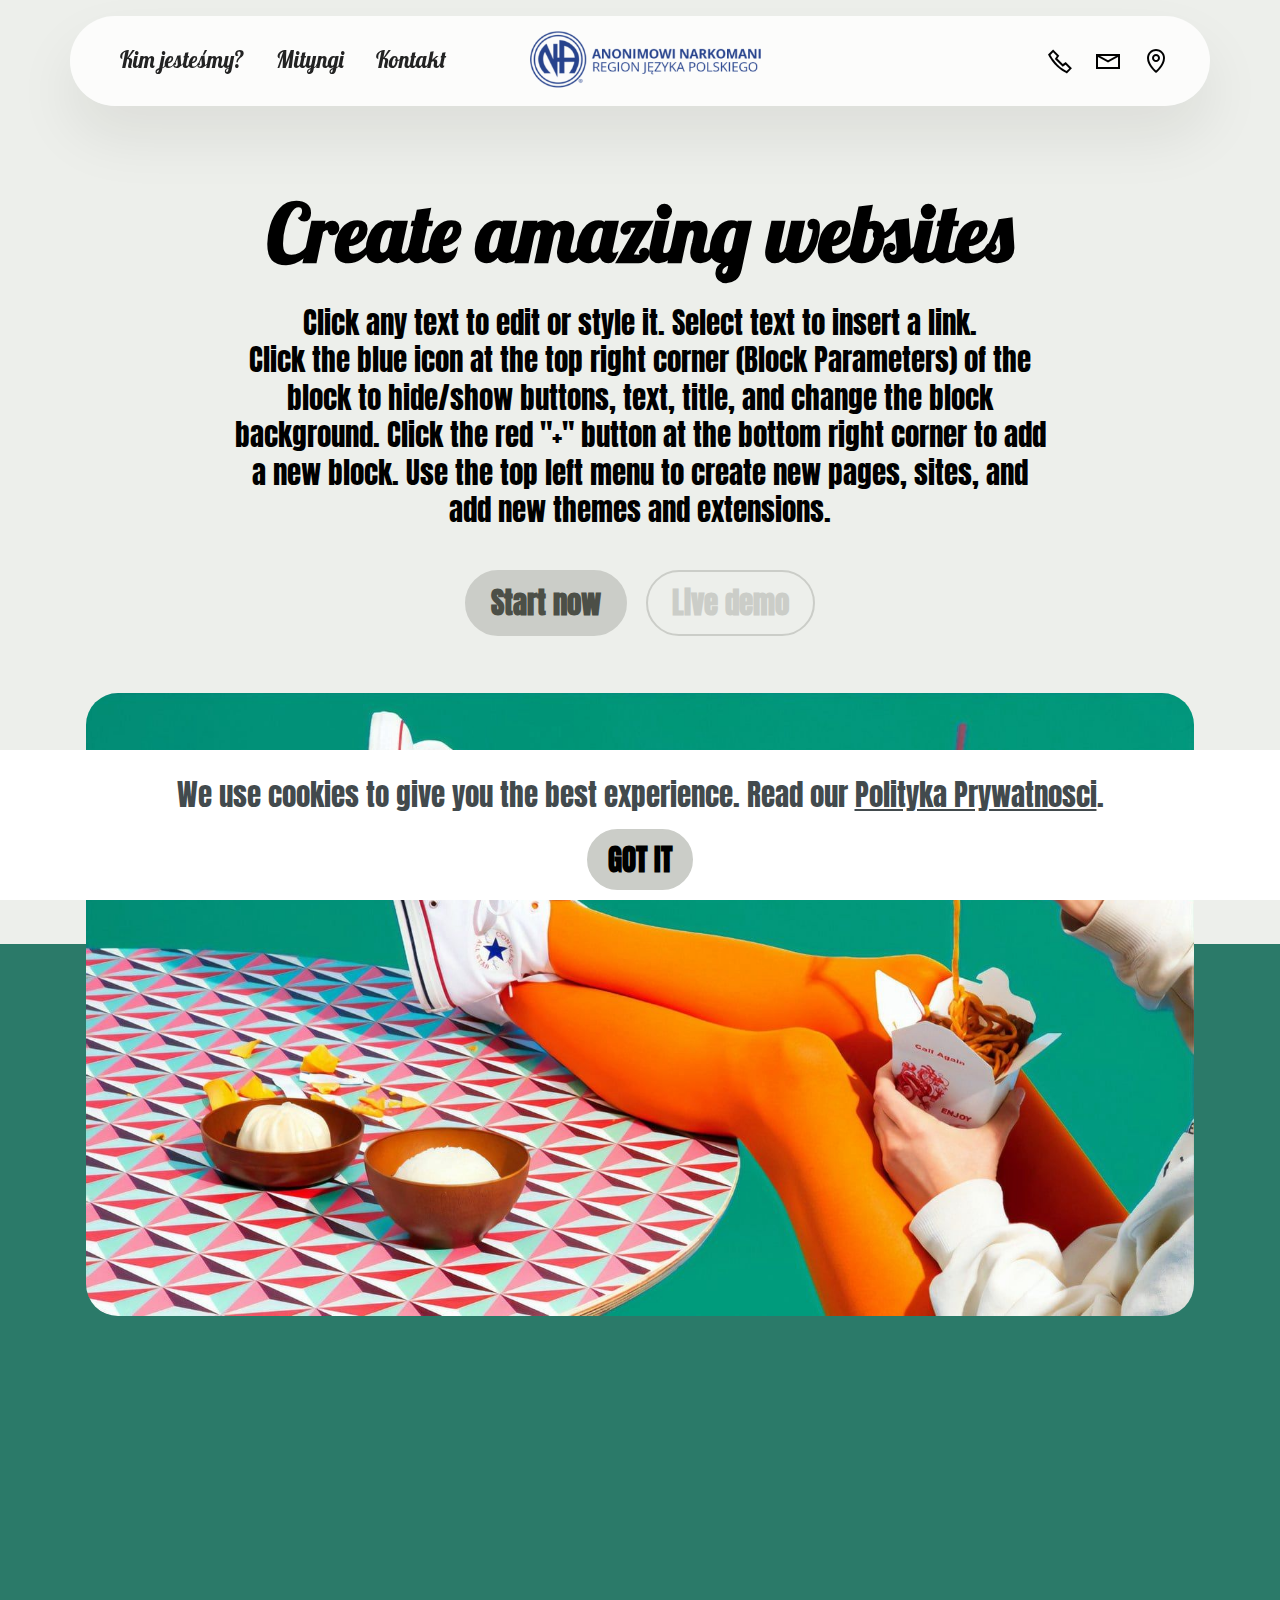
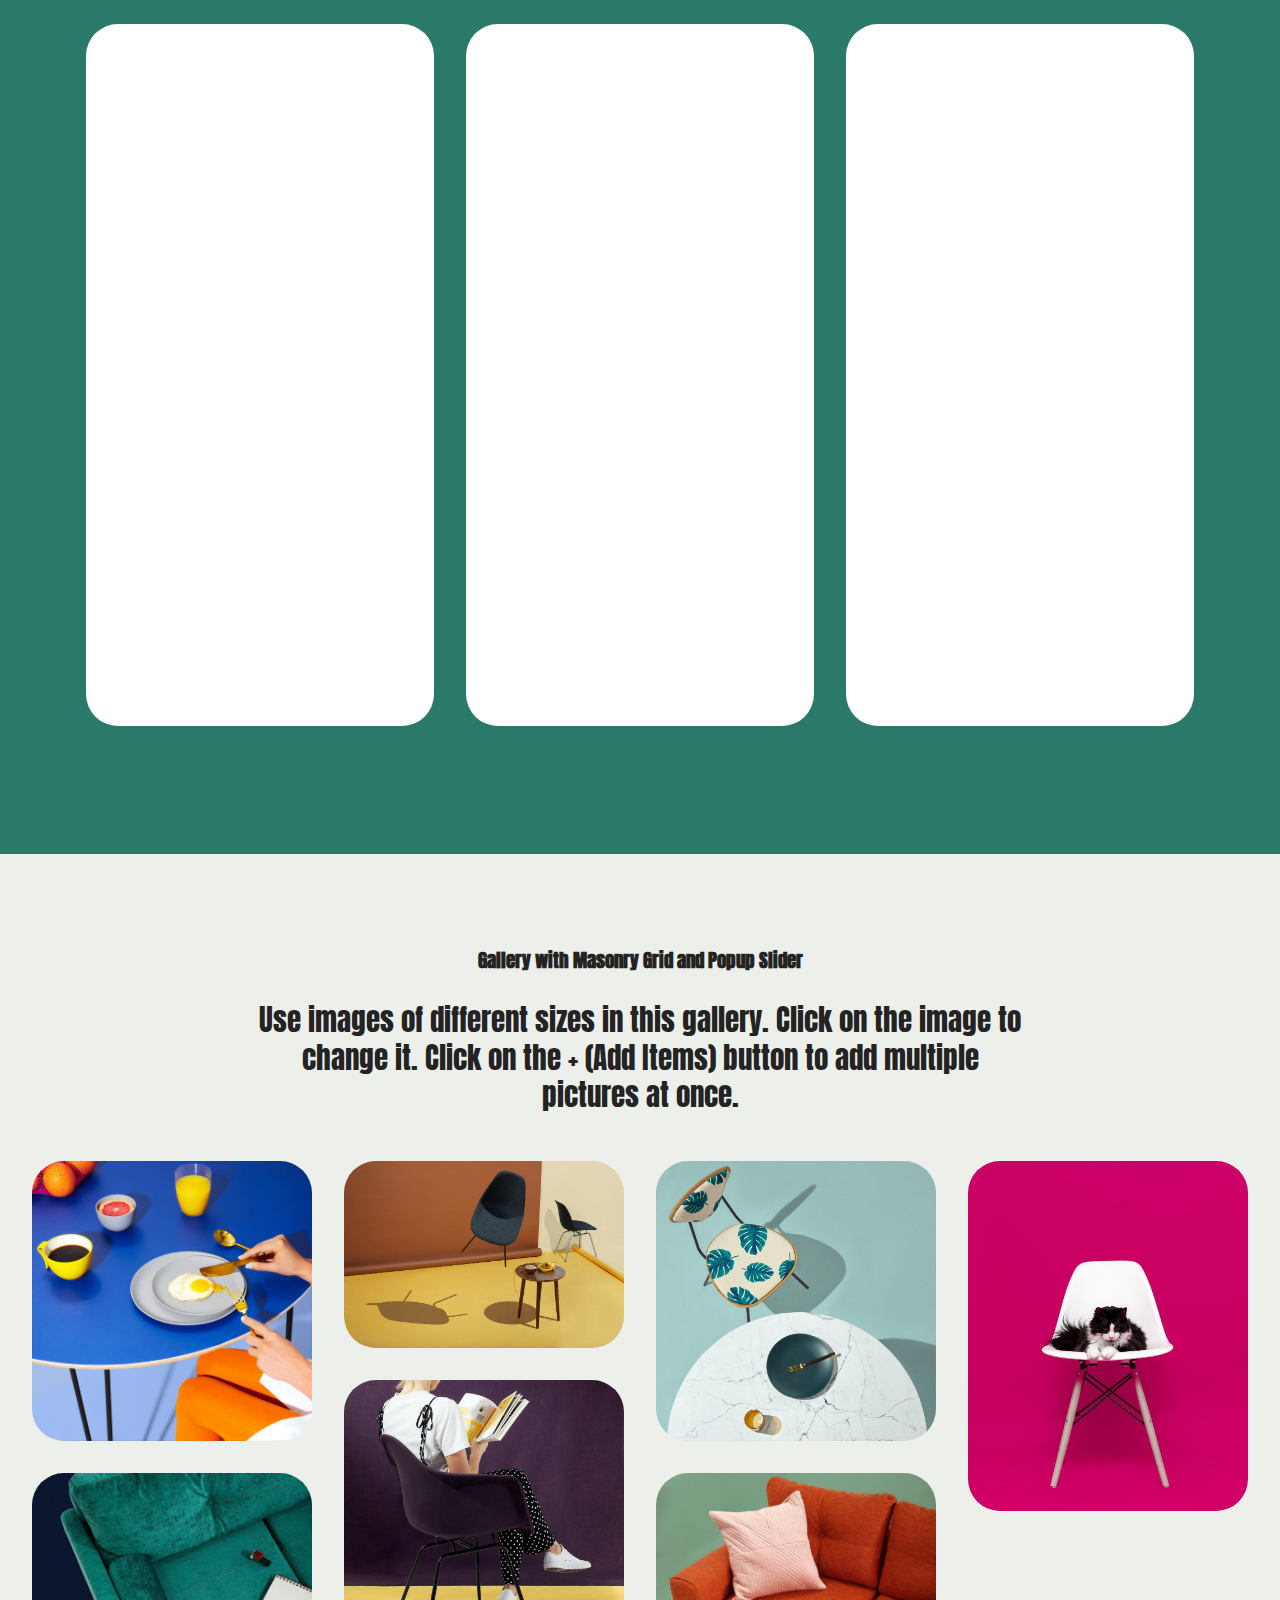
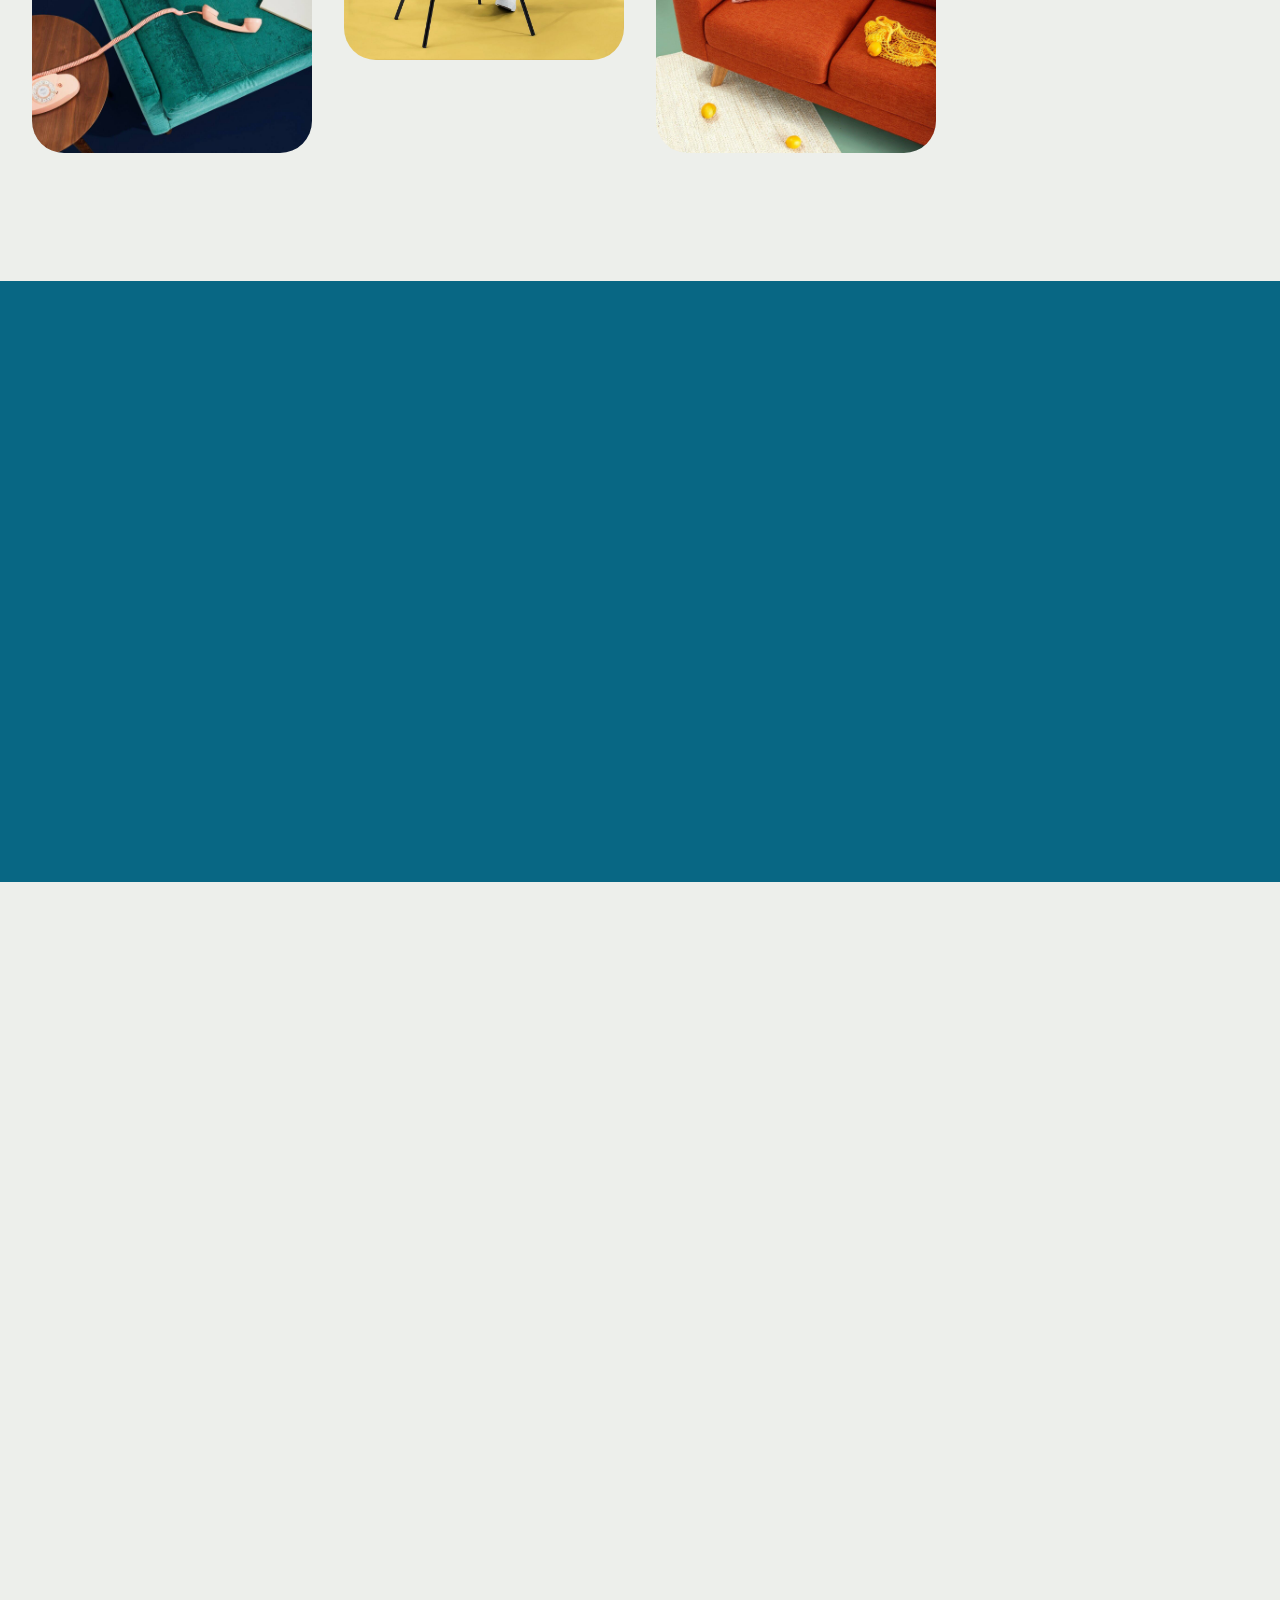
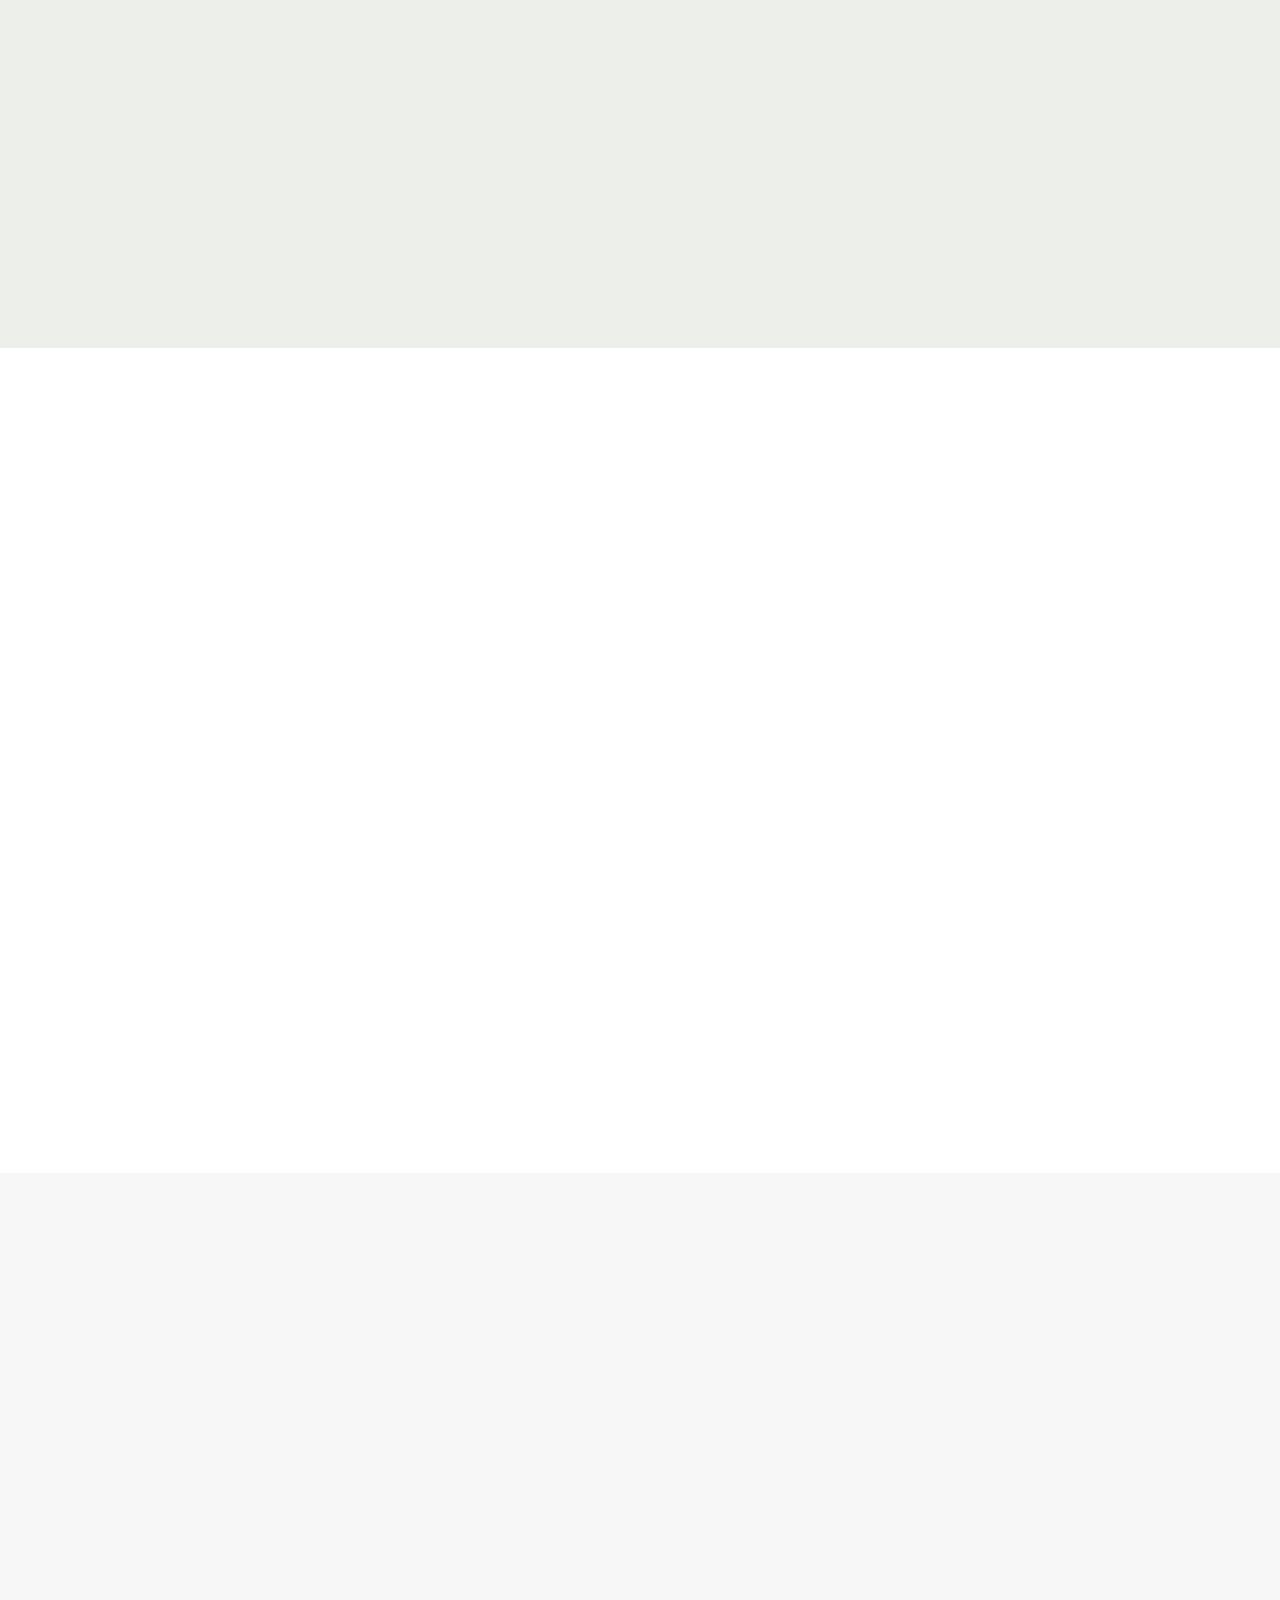
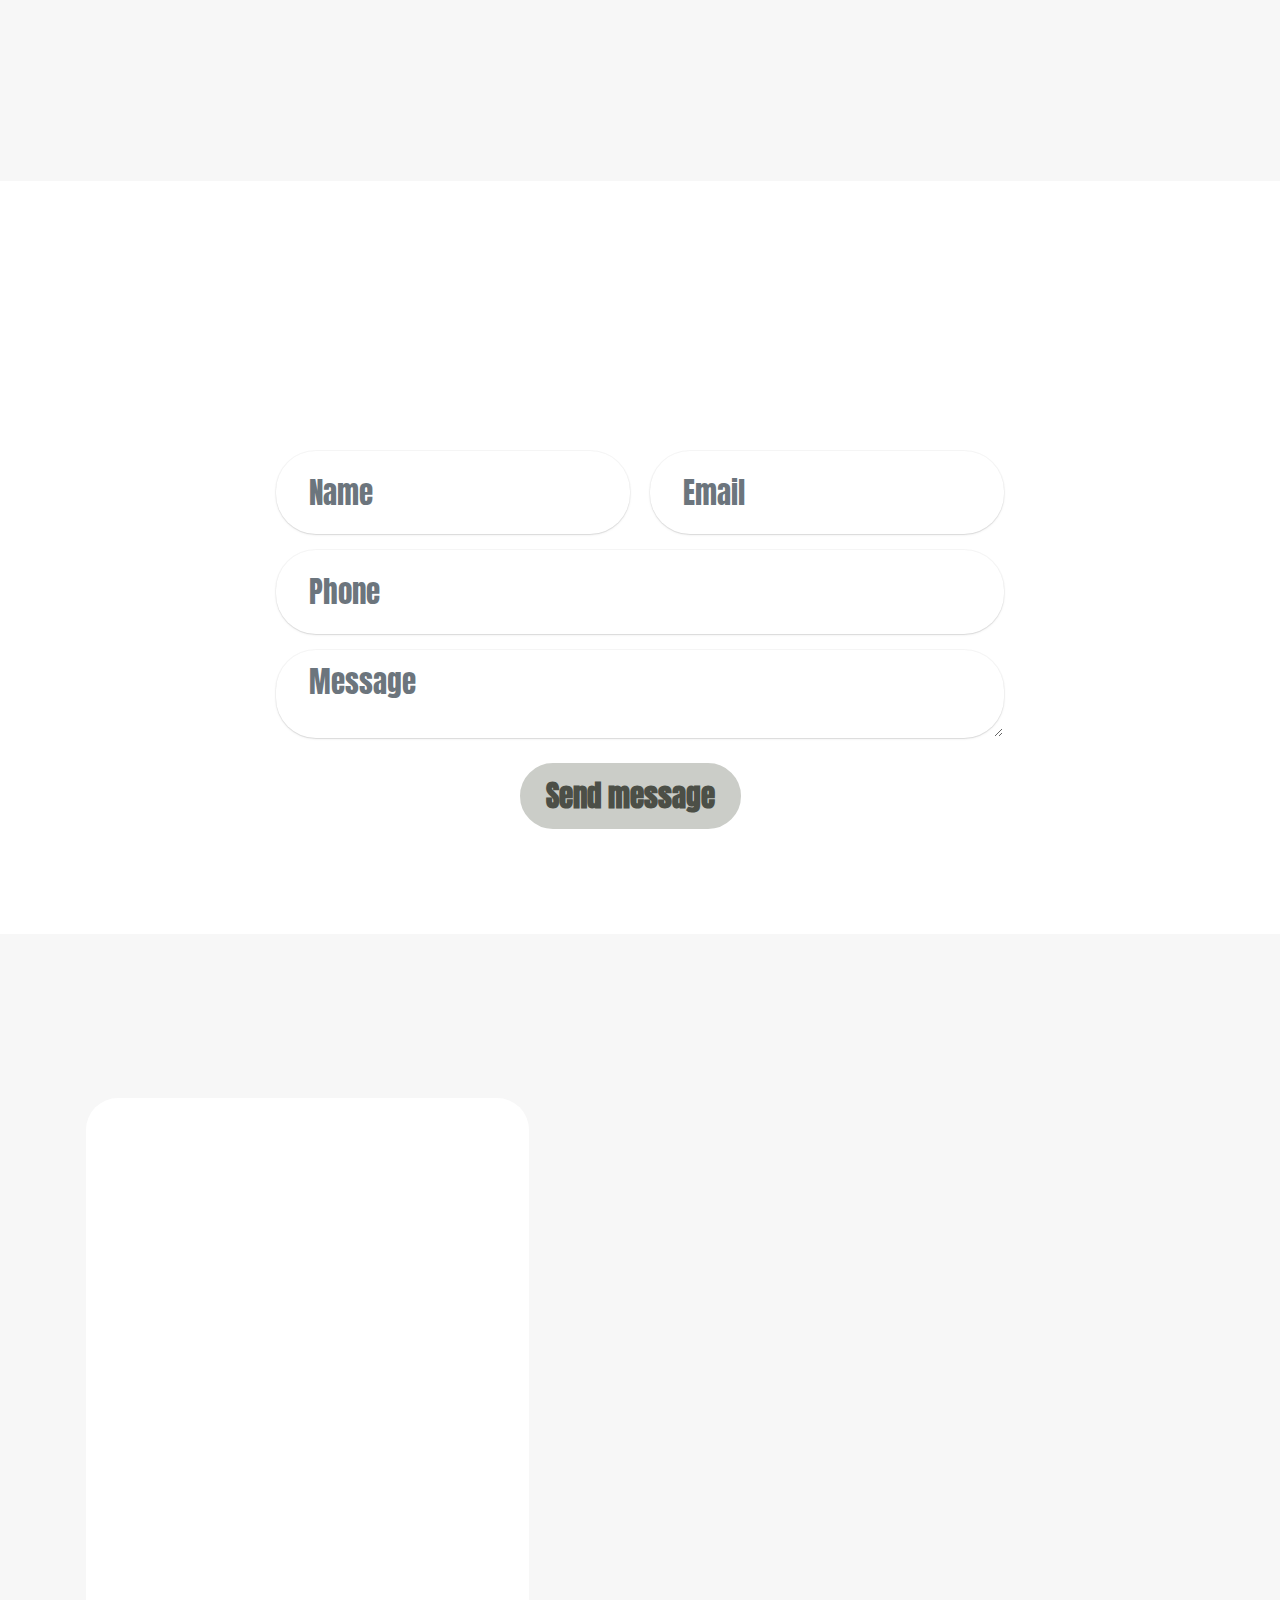
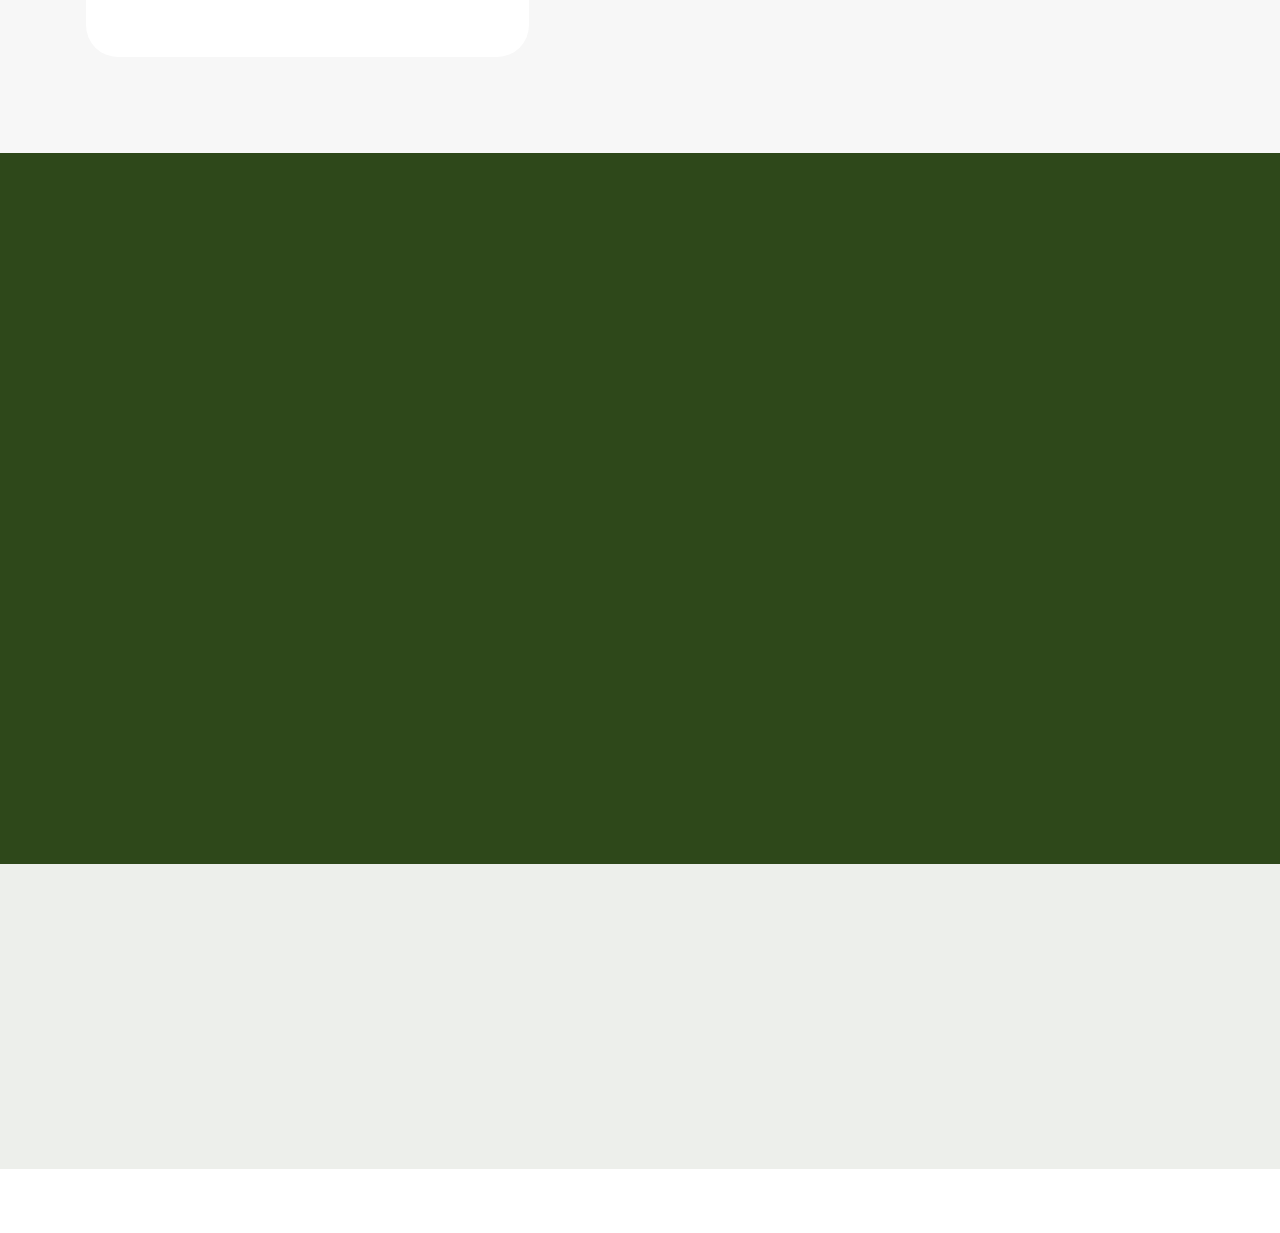
<file: index.html>
<!DOCTYPE html>
<html  >
<head>
  <!-- Site made with Mobirise Website Builder v5.9.6, https://mobirise.com -->
  <meta charset="UTF-8">
  <meta http-equiv="X-UA-Compatible" content="IE=edge">
  <meta name="generator" content="Mobirise v5.9.6, mobirise.com">
  <meta name="viewport" content="width=device-width, initial-scale=1, minimum-scale=1">
  <link rel="shortcut icon" href="assets/images/logo-na-strona-354x95.png" type="image/x-icon">
  <meta name="description" content="Informacje na temat Wspólnoty Anonimowych Narkomanów w Antwerpii">
  
  
  <title>NA Antwerpia</title>
  <link rel="stylesheet" href="assets/web/assets/mobirise-icons2/mobirise2.css">
  <link rel="stylesheet" href="assets/bootstrap/css/bootstrap.min.css">
  <link rel="stylesheet" href="assets/bootstrap/css/bootstrap-grid.min.css">
  <link rel="stylesheet" href="assets/bootstrap/css/bootstrap-reboot.min.css">
  <link rel="stylesheet" href="assets/animatecss/animate.css">
  <link rel="stylesheet" href="assets/dropdown/css/style.css">
  <link rel="stylesheet" href="assets/theme/css/style.css">
  <link rel="stylesheet" href="assets/gallery/style.css">
  <link rel="preload" href="https://fonts.googleapis.com/css?family=Lobster:400&display=swap" as="style" onload="this.onload=null;this.rel='stylesheet'">
  <noscript><link rel="stylesheet" href="https://fonts.googleapis.com/css?family=Lobster:400&display=swap"></noscript>
  <link rel="preload" href="https://fonts.googleapis.com/css?family=Anton:400&display=swap" as="style" onload="this.onload=null;this.rel='stylesheet'">
  <noscript><link rel="stylesheet" href="https://fonts.googleapis.com/css?family=Anton:400&display=swap"></noscript>
  <link rel="preload" href="https://fonts.googleapis.com/css?family=Inter+Tight:100,200,300,400,500,600,700,800,900,100i,200i,300i,400i,500i,600i,700i,800i,900i&display=swap" as="style" onload="this.onload=null;this.rel='stylesheet'">
  <noscript><link rel="stylesheet" href="https://fonts.googleapis.com/css?family=Inter+Tight:100,200,300,400,500,600,700,800,900,100i,200i,300i,400i,500i,600i,700i,800i,900i&display=swap"></noscript>
  <link rel="preload" as="style" href="assets/mobirise/css/mbr-additional.css"><link rel="stylesheet" href="assets/mobirise/css/mbr-additional.css" type="text/css">

  
  
  
</head>
<body>
  
  <section data-bs-version="5.1" class="menu menu3 cid-tVBIxw5msD" once="menu" id="menu03-1l">
	

	<nav class="navbar navbar-dropdown navbar-fixed-top navbar-expand-lg">
		<div class="container">
			<div class="navbar-brand">
				<span class="navbar-logo">
					<a href="https://mobiri.se">
						<img src="assets/images/logo-na-strona-354x95.png" alt="Mobirise Website Builder" style="height: 4rem;">
					</a>
				</span>
				
			</div>
			<button class="navbar-toggler" type="button" data-toggle="collapse" data-bs-toggle="collapse" data-target="#navbarSupportedContent" data-bs-target="#navbarSupportedContent" aria-controls="navbarNavAltMarkup" aria-expanded="false" aria-label="Toggle navigation">
				<div class="hamburger">
					<span></span>
					<span></span>
					<span></span>
					<span></span>
				</div>
			</button>
			<div class="collapse navbar-collapse" id="navbarSupportedContent">
				<ul class="navbar-nav nav-dropdown nav-right" data-app-modern-menu="true"><li class="nav-item">
						<a class="nav-link link text-black text-primary display-4" href="page1.html">Kim jesteśmy?</a>
					</li>
					<li class="nav-item">
						<a class="nav-link link text-black show display-4" href="https://mobiri.se" aria-expanded="false">Mityngi</a>
					</li>
					<li class="nav-item">
						<a class="nav-link link text-black display-4" href="https://mobiri.se">Kontakt</a>
					</li></ul>
				<div class="icons-menu">
					<a class="iconfont-wrapper" href="https://mobiri.se">
						<span class="p-2 mbr-iconfont mobi-mbri-phone mobi-mbri"></span>
					</a>
					<a class="iconfont-wrapper" href="https://mobiri.se">
						<span class="p-2 mbr-iconfont mobi-mbri-letter mobi-mbri"></span>
					</a>
					<a class="iconfont-wrapper" href="https://mobiri.se">
						<span class="p-2 mbr-iconfont mobi-mbri-map-pin mobi-mbri"></span>
					</a>
					
				</div>
				
			</div>
		</div>
	</nav>
</section>

<section data-bs-version="5.1" class="header5 cid-tJS6uM4N87" id="header05-1">
	

	
	
	<div class="topbg"></div>
	<div class="align-center container">
		<div class="row justify-content-center">
			<div class="col-md-12 col-lg-9">
				<h1 class="mbr-section-title mbr-fonts-style mb-4 display-1"><strong>Create amazing websites</strong></h1>
				<p class="mbr-text mbr-fonts-style mb-4 display-7">Click any text to edit or style it. Select text to insert a link.
<br>Click the blue icon at the top right corner (Block Parameters) of the block to hide/show buttons, text, title, and change the block background. Click the red "+" button at the bottom right corner to add a new block. Use the top left menu to create new pages, sites, and add new themes and extensions.</p>
				<div class="mbr-section-btn mt-3"><a class="btn btn-primary display-7" href="index.html#form02-6">Start now</a> <a class="btn btn-primary-outline display-7" href="index.html#gallery02-v">Live demo</a></div>
			</div>
		</div>
		<div class="row mt-5 justify-content-center">
			<div class="col-12 col-lg-12">
				<img src="assets/images/11.jpg" alt="Mobirise Website Builder" title="">
			</div>
		</div>
	</div>
</section>

<section data-bs-version="5.1" class="features4 cid-tMlEXTHLbS" id="features04-w">
	
	
	<div class="container">
		<div class="row justify-content-center">
			<div class="col-12 content-head">
				<div class="mbr-section-head mb-5">
					<h4 class="mbr-section-title mbr-fonts-style align-center mb-0 display-2"><strong>Our Services</strong></h4>
					<h5 class="mbr-section-subtitle mbr-fonts-style align-center mb-0 mt-4 display-7">Hover over pictures to add more cards or rearrange them with the Tools panel. Add multiple cards by selecting multiple images. You can set the number of columns in Block Parameters.</h5>
					
				</div>
			</div>
		</div>
		<div class="row">
			<div class="item features-image col-12 col-md-6 col-lg-4">
				<div class="item-wrapper">
					<div class="item-img">
						<img src="assets/images/gallery03.jpg" alt="Mobirise Website Builder">
					</div>
					<div class="item-content">
						<h5 class="item-title mbr-fonts-style display-5">
							<strong>Marketing</strong>
						</h5>
						
						<p class="mbr-text mbr-fonts-style display-7">
							Service Description. You can show/hide the title, subtitle, text, button in the Block Parameters
						</p>
						<div class="mbr-section-btn item-footer"><a href="" class="btn item-btn btn-primary display-7">Learn more</a></div>
					</div>

				</div>
			</div>
			<div class="item features-image col-12 col-md-6 col-lg-4">
				<div class="item-wrapper">
					<div class="item-img">
						<img src="assets/images/gallery05.jpg" alt="Mobirise Website Builder">
					</div>
					<div class="item-content">
						<h5 class="item-title mbr-fonts-style display-5">
							<strong>Promotion</strong>
						</h5>
						
						<p class="mbr-text mbr-fonts-style display-7">
							Service Description. You can show/hide the title, subtitle, text, button in the Block Parameters
						</p>
						<div class="mbr-section-btn item-footer"><a href="" class="btn item-btn btn-primary display-7">Learn more</a></div>
					</div>
				</div>
			</div>
			<div class="item features-image col-12 col-md-6 col-lg-4">
				<div class="item-wrapper">
					<div class="item-img">
						<img src="assets/images/gallery02.jpg" alt="Mobirise Website Builder">
					</div>
					<div class="item-content">
						<h5 class="item-title mbr-fonts-style display-5">
							<strong>Branding</strong>
						</h5>
						
						<p class="mbr-text mbr-fonts-style display-7">
							Service Description. You can show/hide the title, subtitle, text, button in the Block Parameters<br>
						</p>
						<div class="mbr-section-btn item-footer"><a href="" class="btn item-btn btn-primary display-7">Learn more</a></div>
					</div>
				</div>
			</div>
		</div>
	</div>
</section>

<section data-bs-version="5.1" class="gallery1 mbr-gallery cid-tMlDYtQ5fF" id="gallery02-v">
    

    
    

    <div class="container-fluid">
        <div class="row justify-content-center">
            <div class="col-12 content-head">
                <div class="mbr-section-head mb-5">
                    <h3 class="mbr-section-title mbr-fonts-style align-center m-0 display-2"><strong>Gallery with Masonry Grid and Popup Slider</strong></h3>
                    <h4 class="mbr-section-subtitle mbr-fonts-style align-center mb-0 mt-4 display-7">Use images of different sizes in this gallery. Click on the image to change it. Click on the + (Add Items) button to add multiple pictures at once.</h4>
                </div>
            </div>
        </div>
        <div class="row mbr-gallery mbr-masonry" data-masonry="{&quot;percentPosition&quot;: true }">
            <div class="col-12 col-md-6 col-lg-3 item gallery-image">
                <div class="item-wrapper" data-toggle="modal" data-bs-toggle="modal" data-target="#tVC9iXXydw-modal" data-bs-target="#tVC9iXXydw-modal">
                    <img class="w-100" src="assets/images/gallery03.jpg" alt="Mobirise Website Builder" data-slide-to="0" data-bs-slide-to="0" data-target="#lb-tVC9iXXydw" data-bs-target="#lb-tVC9iXXydw">
                    <div class="icon-wrapper">
                        <span class="mobi-mbri mobi-mbri-search mbr-iconfont mbr-iconfont-btn"></span>
                    </div>
                </div>
                
            </div>
            <div class="col-12 col-md-6 col-lg-3 item gallery-image">
                <div class="item-wrapper" data-toggle="modal" data-bs-toggle="modal" data-target="#tVC9iXXydw-modal" data-bs-target="#tVC9iXXydw-modal">
                    <img class="w-100" src="assets/images/gallery13.jpg" alt="Mobirise Website Builder" data-slide-to="1" data-bs-slide-to="1" data-target="#lb-tVC9iXXydw" data-bs-target="#lb-tVC9iXXydw">
                    <div class="icon-wrapper">
                        <span class="mobi-mbri mobi-mbri-search mbr-iconfont mbr-iconfont-btn"></span>
                    </div>
                </div>
                
            </div>
            <div class="col-12 col-md-6 col-lg-3 item gallery-image">
                <div class="item-wrapper" data-toggle="modal" data-bs-toggle="modal" data-target="#tVC9iXXydw-modal" data-bs-target="#tVC9iXXydw-modal">
                    <img class="w-100" src="assets/images/gallery10.jpg" alt="Mobirise Website Builder" data-slide-to="2" data-bs-slide-to="2" data-target="#lb-tVC9iXXydw" data-bs-target="#lb-tVC9iXXydw">
                    <div class="icon-wrapper">
                        <span class="mobi-mbri mobi-mbri-search mbr-iconfont mbr-iconfont-btn"></span>
                    </div>
                </div>
                
            </div>
            <div class="col-12 col-md-6 col-lg-3 item gallery-image">
                <div class="item-wrapper" data-toggle="modal" data-bs-toggle="modal" data-target="#tVC9iXXydw-modal" data-bs-target="#tVC9iXXydw-modal">
                    <img class="w-100" src="assets/images/gallery08.jpg" alt="Mobirise Website Builder" data-slide-to="3" data-bs-slide-to="3" data-target="#lb-tVC9iXXydw" data-bs-target="#lb-tVC9iXXydw">
                    <div class="icon-wrapper">
                        <span class="mobi-mbri mobi-mbri-search mbr-iconfont mbr-iconfont-btn"></span>
                    </div>
                </div>
                
            </div>
            <div class="col-12 col-md-6 col-lg-3 item gallery-image">
                <div class="item-wrapper" data-toggle="modal" data-bs-toggle="modal" data-target="#tVC9iXXydw-modal" data-bs-target="#tVC9iXXydw-modal">
                    <img class="w-100" src="assets/images/gallery06.jpg" alt="Mobirise Website Builder" data-slide-to="4" data-bs-slide-to="4" data-target="#lb-tVC9iXXydw" data-bs-target="#lb-tVC9iXXydw">
                    <div class="icon-wrapper">
                        <span class="mobi-mbri mobi-mbri-search mbr-iconfont mbr-iconfont-btn"></span>
                    </div>
                </div>
                
            </div>
            <div class="col-12 col-md-6 col-lg-3 item gallery-image">
                <div class="item-wrapper" data-toggle="modal" data-bs-toggle="modal" data-target="#tVC9iXXydw-modal" data-bs-target="#tVC9iXXydw-modal">
                    <img class="w-100" src="assets/images/gallery02.jpg" alt="Mobirise Website Builder" data-slide-to="5" data-bs-slide-to="5" data-target="#lb-tVC9iXXydw" data-bs-target="#lb-tVC9iXXydw">
                    <div class="icon-wrapper">
                        <span class="mobi-mbri mobi-mbri-search mbr-iconfont mbr-iconfont-btn"></span>
                    </div>
                </div>
                
            </div>
            <div class="col-12 col-md-6 col-lg-3 item gallery-image">
                <div class="item-wrapper" data-toggle="modal" data-bs-toggle="modal" data-target="#tVC9iXXydw-modal" data-bs-target="#tVC9iXXydw-modal">
                    <img class="w-100" src="assets/images/gallery01.jpg" alt="Mobirise Website Builder" data-slide-to="6" data-bs-slide-to="6" data-target="#lb-tVC9iXXydw" data-bs-target="#lb-tVC9iXXydw">
                    <div class="icon-wrapper">
                        <span class="mobi-mbri mobi-mbri-search mbr-iconfont mbr-iconfont-btn"></span>
                    </div>
                </div>
                
            </div>
        </div>

        <div class="modal mbr-slider" tabindex="-1" role="dialog" aria-hidden="true" id="tVC9iXXydw-modal">
            <div class="modal-dialog" role="document">
                <div class="modal-content">
                    <div class="modal-body">
                        <div class="carousel slide" id="lb-tVC9iXXydw" data-interval="5000" data-bs-interval="5000">
                            <div class="carousel-inner">
                                <div class="carousel-item active">
                                    <img class="d-block w-100" src="assets/images/gallery03.jpg" alt="Mobirise Website Builder">
                                </div>
                                <div class="carousel-item">
                                    <img class="d-block w-100" src="assets/images/gallery13.jpg" alt="Mobirise Website Builder">
                                </div>
                                <div class="carousel-item">
                                    <img class="d-block w-100" src="assets/images/gallery10.jpg" alt="Mobirise Website Builder">
                                </div>
                                <div class="carousel-item">
                                    <img class="d-block w-100" src="assets/images/gallery08.jpg" alt="Mobirise Website Builder">
                                </div>
                                <div class="carousel-item">
                                    <img class="d-block w-100" src="assets/images/gallery06.jpg" alt="Mobirise Website Builder">
                                </div>
                                <div class="carousel-item">
                                    <img class="d-block w-100" src="assets/images/gallery02.jpg" alt="Mobirise Website Builder">
                                </div>
                                <div class="carousel-item">
                                    <img class="d-block w-100" src="assets/images/gallery01.jpg" alt="Mobirise Website Builder">
                                </div>
                            </div>
                            <ol class="carousel-indicators">
                                <li data-slide-to="0" data-bs-slide-to="0" class="active" data-target="#lb-tVC9iXXydw" data-bs-target="#lb-tVC9iXXydw"></li>
                                <li data-slide-to="1" data-bs-slide-to="1" data-target="#lb-tVC9iXXydw" data-bs-target="#lb-tVC9iXXydw"></li>
                                <li data-slide-to="2" data-bs-slide-to="2" data-target="#lb-tVC9iXXydw" data-bs-target="#lb-tVC9iXXydw"></li>
                                <li data-slide-to="3" data-bs-slide-to="3" data-target="#lb-tVC9iXXydw" data-bs-target="#lb-tVC9iXXydw"></li>
                                <li data-slide-to="4" data-bs-slide-to="4" data-target="#lb-tVC9iXXydw" data-bs-target="#lb-tVC9iXXydw"></li>
                                <li data-slide-to="5" data-bs-slide-to="5" data-target="#lb-tVC9iXXydw" data-bs-target="#lb-tVC9iXXydw"></li>
                                <li data-slide-to="6" data-bs-slide-to="6" data-target="#lb-tVC9iXXydw" data-bs-target="#lb-tVC9iXXydw"></li>
                            </ol>
                            <a role="button" href="" class="close" data-dismiss="modal" data-bs-dismiss="modal" aria-label="Close">
                            </a>
                            <a class="carousel-control-prev carousel-control" role="button" data-slide="prev" data-bs-slide="prev" href="#lb-tVC9iXXydw">
                                <span class="mobi-mbri mobi-mbri-arrow-prev" aria-hidden="true"></span>
                                <span class="sr-only visually-hidden">Previous</span>
                            </a>
                            <a class="carousel-control-next carousel-control" role="button" data-slide="next" data-bs-slide="next" href="#lb-tVC9iXXydw">
                                <span class="mobi-mbri mobi-mbri-arrow-next" aria-hidden="true"></span>
                                <span class="sr-only visually-hidden">Next</span>
                            </a>
                        </div>
                    </div>
                </div>
            </div>
        </div>
    </div>
</section>

<section data-bs-version="5.1" class="header09 cid-tLAX5BnXkJ" id="header09-q">
	
	
	<div class="container">
		<div class="row">
			<div class="content-wrap col-12 col-md-8">
				<h1 class="mbr-section-title mbr-fonts-style mbr-white mb-4 display-1"><strong>Unlock boundless possibilities</strong></h1>
				
				<p class="mbr-fonts-style mbr-text mbr-white mb-4 display-7">
					Mobirise Free Website Maker is perfect for non-techies and great for pro-coders for fast prototyping and small customers' projects.
				</p>
				<div class="mbr-section-btn"><a class="btn btn-white-outline display-7" href="https://mobiri.se">Learn more</a></div>
			</div>
		</div>
	</div>
</section>

<section data-bs-version="5.1" class="header7 cid-tLeaLmEeFr" id="header07-h">
  

  
  
  
  <div class="align-center container">
    <div class="row justify-content-center">
      <div class="col-md-12 col-lg-9 mb-5">
        <h1 class="mbr-section-title mbr-fonts-style display-1"><strong>Block with video</strong>
        </h1>
        <p class="mbr-text mbr-fonts-style mt-4 display-7">
          Click on the media content to replace it. In some blocks, you can change media content via Block Parameters.
        </p>
        
      </div>
    </div>

    <div class="row justify-content-center">
      <div class="mbr-figure col-12 col-md-12"><iframe class="mbr-embedded-video" src="https://www.youtube.com/embed/sGpPgQeEyOc?rel=0&amp;amp;mute=1&amp;showinfo=0&amp;autoplay=1&amp;loop=1&amp;playlist=sGpPgQeEyOc" width="1280" height="720" frameborder="0" allowfullscreen></iframe></div>
    </div>
  </div>
</section>

<section data-bs-version="5.1" class="header1 cid-tJS9vXDdRK" id="header01-7">
	

	
	

	<div class="container">
		<div class="row justify-content-center">
			<div class="col-12 col-md-12 col-lg-7 image-wrapper">
				<img class="w-100" src="assets/images/gallery01.jpg" alt="Mobirise Website Builder">
			</div>
			<div class="col-12 col-lg col-md-12">
				<div class="text-wrapper align-left">
					<h1 class="mbr-section-title mbr-fonts-style mb-4 display-2"><strong>About us</strong></h1>
					<p class="mbr-text mbr-fonts-style mb-4 display-7">
						Most blocks can be used with various types of backgrounds: color, pictures, or videos. It can be set in Block Parameters.&nbsp;You can show/hide the title, subtitle, text, button in the Block Parameters (blue gear icon at the top right corner of the block).&nbsp;</p>
					<div class="mbr-section-btn mt-3"><a class="btn btn-primary display-7" href="https://mobiri.se">Start now</a></div>
				</div>
			</div>
		</div>
	</div>
</section>

<section data-bs-version="5.1" class="features15 cid-tLek7gQhG7" id="features015-m">
	

	
	
	<div class="container">
		<div class="mbr-section-head mb-5">
			<h4 class="mbr-section-title mbr-fonts-style align-center mb-0 display-2">
			  <strong>Why us?</strong></h4>
			
		  </div>
		<div class="row justify-content-center">
			<div class="item features-without-image col-12 col-lg-4">
				<div class="item-wrapper">
					<div class="img-wrapper">
						<img src="assets/images/shop1.jpg" alt="Mobirise Website Builder">
					</div>
					<div class="card-box">
						<h4 class="card-title mbr-fonts-style mb-3 display-5">
							<strong>Free</strong></h4>
						<h5 class="card-text mbr-fonts-style display-7">
							Mobirise is a free website builder. Mobirise is a free website builder. Mobirise is a free website builder.</h5>
					</div>
				</div>
			</div>
			<div class="item features-without-image col-12 col-lg-4">
				<div class="item-wrapper">
					<div class="img-wrapper">
						<img src="assets/images/shop2.jpg" alt="Mobirise Website Builder">
					</div>
					<div class="card-box">
						<h4 class="card-title mbr-fonts-style mb-3 display-5">
							<strong>Easy</strong></h4>
						<h5 class="card-text mbr-fonts-style display-7">
							Create landing pages with ease. Create landing pages with ease. Create landing pages with ease.<br><br></h5>
					</div>
				</div>
			</div>
			<div class="item features-without-image col-12 col-lg-4">
				<div class="item-wrapper">
					<div class="img-wrapper">
						<img src="assets/images/shop3.jpg" alt="Mobirise Website Builder">
					</div>
					<div class="card-box">
						<h4 class="card-title mbr-fonts-style mb-3 display-5">
							<strong>Beautiful</strong></h4>
						<h5 class="card-text mbr-fonts-style display-7">
							Build a website with Mobirise. Build a web page with Mobirise. Create a website with Mobirise.</h5>
					</div>
				</div>
			</div>
		</div>
	</div>
</section>

<section data-bs-version="5.1" class="form5 cid-tJS9pBcTSa" id="form02-6">
    
    
    <div class="container">
        <div class="mbr-section-head mb-5">
            <h3 class="mbr-section-title mbr-fonts-style align-center mb-0 display-2">
                <strong>Contact Form</strong></h3>
            <h4 class="mbr-section-subtitle mbr-fonts-style align-center mb-0 mt-4 display-7">To change your notification email, click on any form field below.
<div>The number of submissions is limited to 10 per day without the Form Builder.</div></h4>
        </div>
        <div class="row justify-content-center mt-4">
            <div class="col-lg-8 mx-auto mbr-form" data-form-type="formoid">
                <form action="https://mobirise.eu/" method="POST" class="mbr-form form-with-styler" data-form-title="Form Name"><input type="hidden" name="email" data-form-email="true" value="PhuMOQpoO9ur0MDtItvz/iuG3ZBnK011drxF3cFvdclwIx5FM7Bng4/Ee0V/wFmY5nEl9ZXudNkHj5QSmv+Sulv7b3ylSjdrBfTdiHQvWh7zrNwEXHafA/Aiu99So1sg">
                    <div class="row">
                        <div hidden="hidden" data-form-alert="" class="alert alert-success col-12">Thanks for filling out the form!</div>
                        <div hidden="hidden" data-form-alert-danger="" class="alert alert-danger col-12">
                            Oops...! some problem!
                        </div>
                    </div>
                    <div class="dragArea row">
                        <div class="col-md col-sm-12 form-group mb-3" data-for="name">
                            <input type="text" name="name" placeholder="Name" data-form-field="name" class="form-control" value="" id="name-form02-6">
                        </div>
                        <div class="col-md col-sm-12 form-group mb-3" data-for="email">
                            <input type="email" name="email" placeholder="Email" data-form-field="email" class="form-control" value="" id="email-form02-6">
                        </div>
                        <div class="col-12 form-group mb-3" data-for="phone">
                            <input type="tel" name="phone" placeholder="Phone" data-form-field="phone" class="form-control" value="" id="phone-form02-6">
                        </div>
                        <div class="col-12 form-group mb-3" data-for="textarea">
                            <textarea name="textarea" placeholder="Message" data-form-field="textarea" class="form-control" id="textarea-form02-6"></textarea>
                        </div>
                        <div class="col-lg-12 col-md-12 col-sm-12 align-center mbr-section-btn">
                            <button type="submit" class="btn btn-primary display-7">Send message</button>
                        </div>
                    </div>
                </form>
            </div>
        </div>
    </div>
</section>

<section data-bs-version="5.1" class="contacts2 map1 cid-tLdYHD757A" id="contacts02-9">

    

    
    <div class="container">
        <div class="mbr-section-head mb-5">
            <h3 class="mbr-section-title mbr-fonts-style align-center mb-0 display-2">
                <strong>Contacts</strong>
            </h3>
            
        </div>
        <div class="row justify-content-center mt-4">
            <div class="card col-12 col-md-5">
                <div class="card-wrapper">
                    <div class="text-wrapper">
                        <h5 class="cardTitle mbr-fonts-style mb-2 display-5">
                        <strong>Get in touch</strong></h5>
                    <ul class="list mbr-fonts-style display-7">
                        <li class="mbr-text item-wrap"><span style="font-size: 1.4rem;">Phone: </span><a href="tel:+12345678910" class="text-primary" style="font-size: 1.4rem;">0 (800) 123 45 67</a><br></li>
                        <li class="mbr-text item-wrap">WhatsApp: <a href="https://wa.me/12345678910" class="text-primary">0 (800) 123 45 67</a></li>
                        <li class="mbr-text item-wrap">Email: <a href="mailto:info@site.com" class="text-primary">info@site.com</a></li><li class="mbr-text item-wrap"><br></li>
                        <li class="mbr-text item-wrap">Address: </li><li class="mbr-text item-wrap">350 5th Ave, New York, NY 10118</li><li class="mbr-text item-wrap"><span style="font-size: 1.4rem;">Working hours:</span><br></li><li class="mbr-text item-wrap">9:00AM - 6:00PM</li>
                    </ul>
                    </div>
                </div>
            </div>
            <div class="map-wrapper col-12 col-md-7">
                <div class="google-map"><iframe frameborder="0" style="border:0" src="https://www.google.com/maps/embed?pb=!1m14!1m8!1m3!1d6045.3003145248895!2d-73.9884657!3d40.7477229!3m2!1i1024!2i768!4f13.1!3m3!1m2!1s0x89c259a9ac1f1b85%3A0x7e33d1c0e7af3be4!2zMzUwIDV0aCBBdmUsIE5ldyBZb3JrLCBOWSAxMDExOCwg0KHQqNCQ!5e0!3m2!1sru!2sru!4v1689597362021!5m2!1sen!2sen" allowfullscreen=""></iframe></div>
            </div>
        </div>
    </div>
</section>

<section data-bs-version="5.1" class="header5 cid-tVBHON0HSr" id="header05-1i">
	

	
	
	<div class="topbg"></div>
	<div class="align-center container-fluid">
		<div class="row justify-content-center">
			<div class="col-md-12 content-head">
				<h1 class="mbr-section-title mbr-fonts-style mb-4 display-2">
					<strong>Intro with image</strong>
				</h1>
				<p class="mbr-text mbr-fonts-style mb-4 display-7">
					Intro with a picture at the bottom. Great for pro-coders for fast prototyping and small customers'
					projects.
				</p>
				<div class="mbr-section-btn mt-3">
					<a class="btn btn-primary display-7" href="https://mobiri.se">Start now</a>
				</div>
			</div>
		</div>
		<div class="row mt-5 justify-content-center">
			<div class="col-12 col-lg-8">
				<img src="assets/images/6.jpg" alt="Mobirise Website Builder" title="">
			</div>
		</div>
	</div>
</section><section class="display-7" style="padding: 0;align-items: center;justify-content: center;flex-wrap: wrap;    align-content: center;display: flex;position: relative;height: 4rem;"><a href="https://mobiri.se/3113145" style="flex: 1 1;height: 4rem;position: absolute;width: 100%;z-index: 1;"><img alt="" style="height: 4rem;" src="[data-uri]"></a><p style="margin: 0;text-align: center;" class="display-7">&#8204;</p><a style="z-index:1" href="https://mobirise.com/builder/ai-website-builder.html">AI Website Maker</a></section><script src="assets/bootstrap/js/bootstrap.bundle.min.js"></script>  <script src="assets/web/assets/cookies-alert-plugin/cookies-alert-core.js"></script>  <script src="assets/web/assets/cookies-alert-plugin/cookies-alert-script.js"></script>  <script src="assets/smoothscroll/smooth-scroll.js"></script>  <script src="assets/ytplayer/index.js"></script>  <script src="assets/masonry/masonry.pkgd.min.js"></script>  <script src="assets/imagesloaded/imagesloaded.pkgd.min.js"></script>  <script src="assets/dropdown/js/navbar-dropdown.js"></script>  <script src="assets/theme/js/script.js"></script>  <script src="assets/gallery/player.min.js"></script>  <script src="assets/gallery/script.js"></script>  <script src="assets/formoid/formoid.min.js"></script>  
  
  
<input name="cookieData" type="hidden" data-cookie-cookiesAlertType='false' data-cookie-customDialogSelector='null' data-cookie-colorText='#424a4d' data-cookie-colorBg='rgb(255, 255, 255)' data-cookie-opacityOverlay='0' data-cookie-bgOpacity='100' data-cookie-textButton='GOT IT' data-cookie-rejectText='REJECT' data-cookie-colorButton='#cbcdc8' data-cookie-rejectColor='#ffffff' data-cookie-colorLink='#424a4d' data-cookie-underlineLink='true' data-cookie-text="We use cookies to give you the best experience. Read our <a href='polityka-prywatnosci.html'>Polityka Prywatnosci</a>.">
    <input name="animation" type="hidden">
  </body>
</html>
</file>
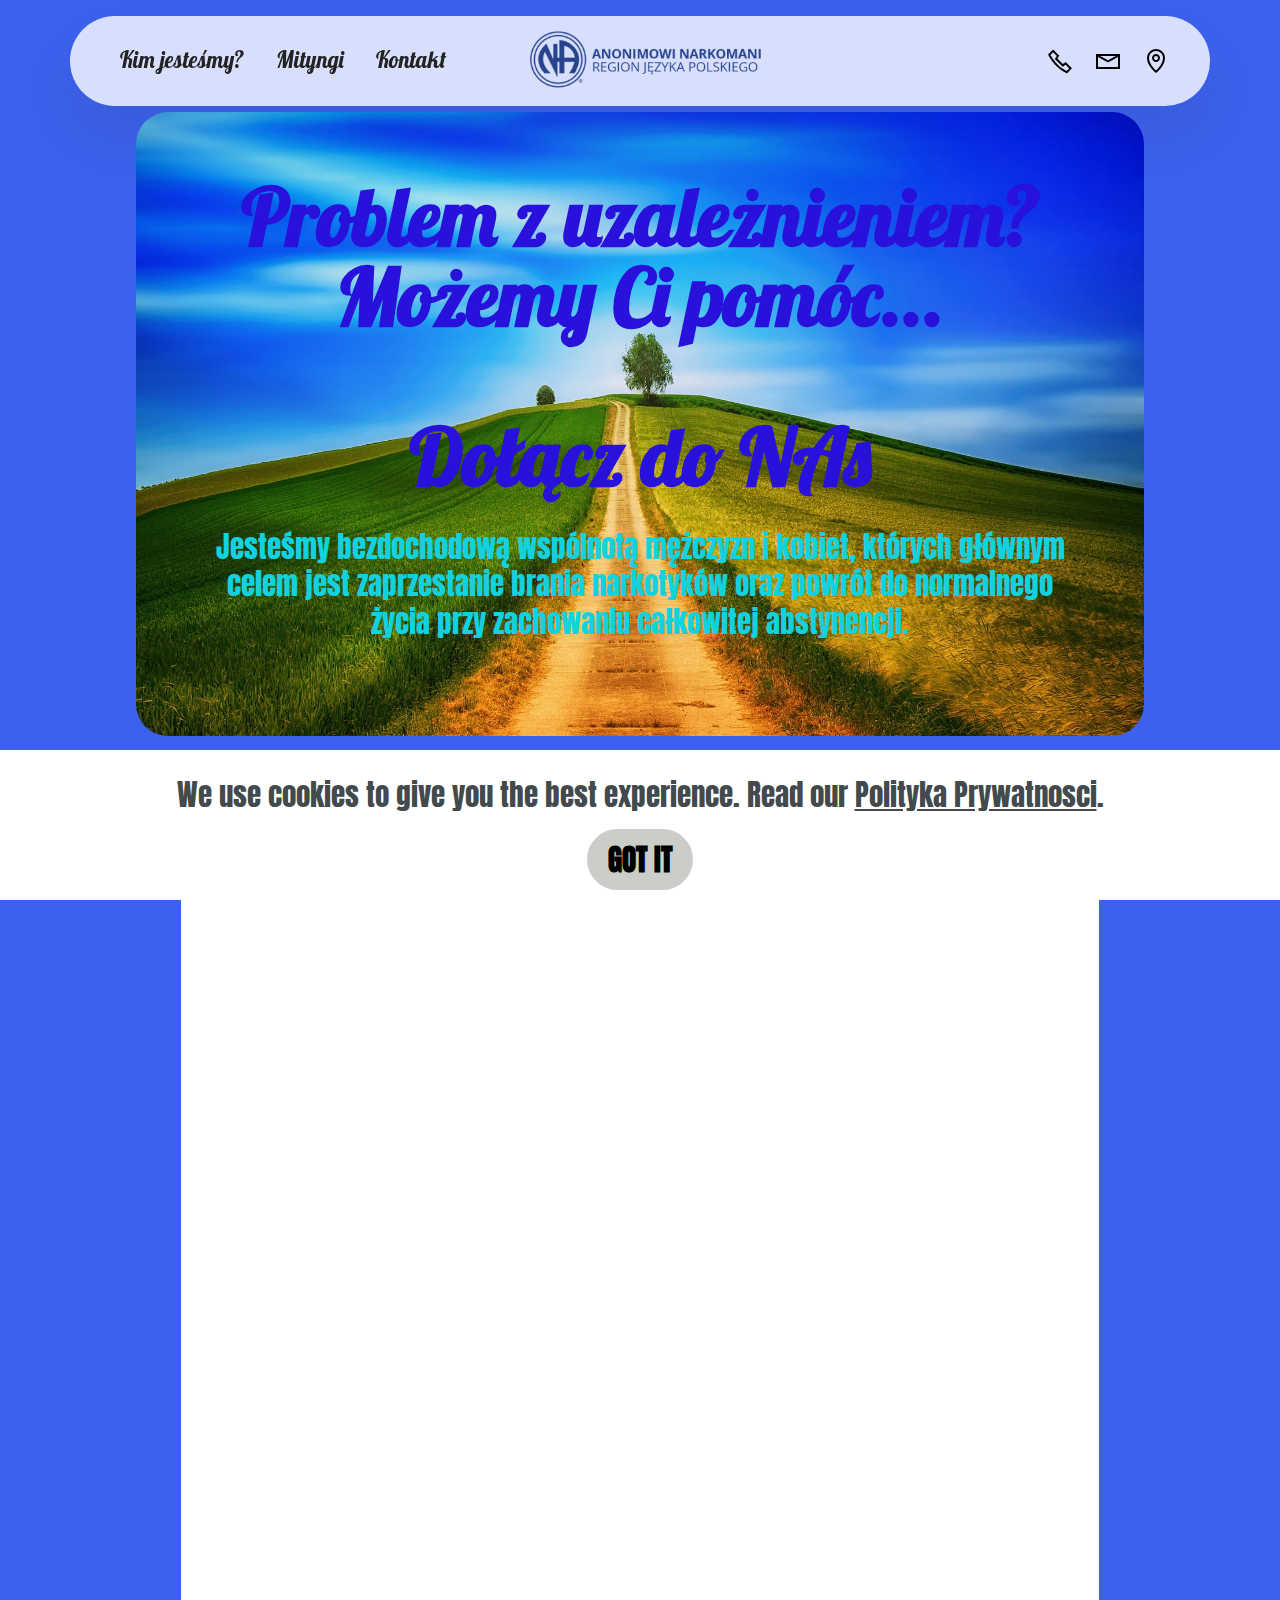
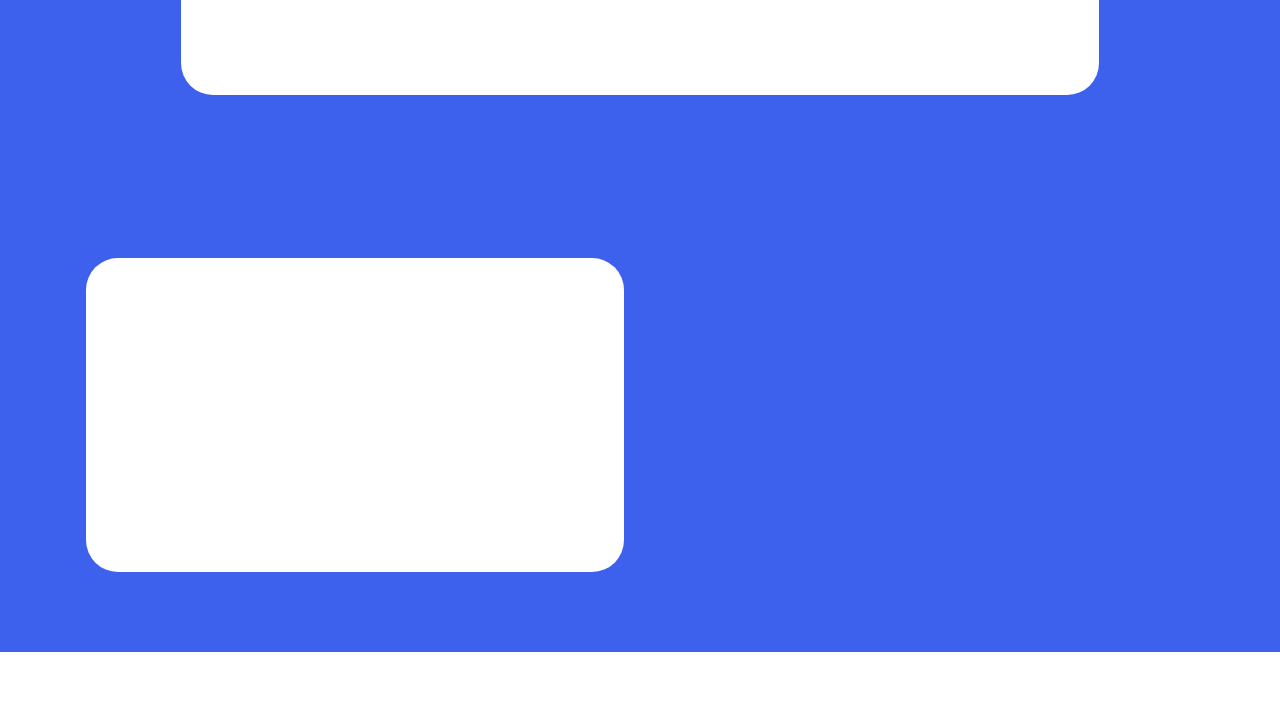
<file: page1.html>
<!DOCTYPE html>
<html  >
<head>
  <!-- Site made with Mobirise Website Builder v5.9.6, https://mobirise.com -->
  <meta charset="UTF-8">
  <meta http-equiv="X-UA-Compatible" content="IE=edge">
  <meta name="generator" content="Mobirise v5.9.6, mobirise.com">
  <meta name="viewport" content="width=device-width, initial-scale=1, minimum-scale=1">
  <link rel="shortcut icon" href="assets/images/logo-na-strona-354x95.png" type="image/x-icon">
  <meta name="description" content="">
  
  
  <title>NaAntwerpia</title>
  <link rel="stylesheet" href="assets/web/assets/mobirise-icons2/mobirise2.css">
  <link rel="stylesheet" href="assets/bootstrap/css/bootstrap.min.css">
  <link rel="stylesheet" href="assets/bootstrap/css/bootstrap-grid.min.css">
  <link rel="stylesheet" href="assets/bootstrap/css/bootstrap-reboot.min.css">
  <link rel="stylesheet" href="assets/animatecss/animate.css">
  <link rel="stylesheet" href="assets/dropdown/css/style.css">
  <link rel="stylesheet" href="assets/theme/css/style.css">
  <link rel="preload" href="https://fonts.googleapis.com/css?family=Lobster:400&display=swap" as="style" onload="this.onload=null;this.rel='stylesheet'">
  <noscript><link rel="stylesheet" href="https://fonts.googleapis.com/css?family=Lobster:400&display=swap"></noscript>
  <link rel="preload" href="https://fonts.googleapis.com/css?family=Anton:400&display=swap" as="style" onload="this.onload=null;this.rel='stylesheet'">
  <noscript><link rel="stylesheet" href="https://fonts.googleapis.com/css?family=Anton:400&display=swap"></noscript>
  <link rel="preload" href="https://fonts.googleapis.com/css?family=Inter+Tight:100,200,300,400,500,600,700,800,900,100i,200i,300i,400i,500i,600i,700i,800i,900i&display=swap" as="style" onload="this.onload=null;this.rel='stylesheet'">
  <noscript><link rel="stylesheet" href="https://fonts.googleapis.com/css?family=Inter+Tight:100,200,300,400,500,600,700,800,900,100i,200i,300i,400i,500i,600i,700i,800i,900i&display=swap"></noscript>
  <link rel="preload" as="style" href="assets/mobirise/css/mbr-additional.css"><link rel="stylesheet" href="assets/mobirise/css/mbr-additional.css" type="text/css">

  
  
  
</head>
<body>
  
  <section data-bs-version="5.1" class="menu menu3 cid-tVBIxw5msD" once="menu" id="menu03-1l">
	

	<nav class="navbar navbar-dropdown navbar-fixed-top navbar-expand-lg">
		<div class="container">
			<div class="navbar-brand">
				<span class="navbar-logo">
					<a href="https://mobiri.se">
						<img src="assets/images/logo-na-strona-354x95.png" alt="Mobirise Website Builder" style="height: 4rem;">
					</a>
				</span>
				
			</div>
			<button class="navbar-toggler" type="button" data-toggle="collapse" data-bs-toggle="collapse" data-target="#navbarSupportedContent" data-bs-target="#navbarSupportedContent" aria-controls="navbarNavAltMarkup" aria-expanded="false" aria-label="Toggle navigation">
				<div class="hamburger">
					<span></span>
					<span></span>
					<span></span>
					<span></span>
				</div>
			</button>
			<div class="collapse navbar-collapse" id="navbarSupportedContent">
				<ul class="navbar-nav nav-dropdown nav-right" data-app-modern-menu="true"><li class="nav-item">
						<a class="nav-link link text-black text-primary display-4" href="page1.html">Kim jesteśmy?</a>
					</li>
					<li class="nav-item">
						<a class="nav-link link text-black show display-4" href="https://mobiri.se" aria-expanded="false">Mityngi</a>
					</li>
					<li class="nav-item">
						<a class="nav-link link text-black display-4" href="https://mobiri.se">Kontakt</a>
					</li></ul>
				<div class="icons-menu">
					<a class="iconfont-wrapper" href="https://mobiri.se">
						<span class="p-2 mbr-iconfont mobi-mbri-phone mobi-mbri"></span>
					</a>
					<a class="iconfont-wrapper" href="https://mobiri.se">
						<span class="p-2 mbr-iconfont mobi-mbri-letter mobi-mbri"></span>
					</a>
					<a class="iconfont-wrapper" href="https://mobiri.se">
						<span class="p-2 mbr-iconfont mobi-mbri-map-pin mobi-mbri"></span>
					</a>
					
				</div>
				
			</div>
		</div>
	</nav>
</section>

<section data-bs-version="5.1" class="header15 cid-tVBIF2QbtP" id="header15-1m">
	

	
	
	<div class="container-fluid">
		<div class="row justify-content-center">
			<div class="card col-12 col-lg-10">
				<div class="card-wrapper wrap">
					<div class="card-box align-center">
						<h1 class="card-title mbr-fonts-style mb-4 display-1">
							<strong>Problem z uzależnieniem?
</strong><div><strong>Możemy Ci pomóc... </strong></div><br><div><strong>Dołącz do NAs</strong></div></h1>
						<p class="mbr-text mbr-fonts-style mb-4 display-7">
							Jesteśmy bezdochodową wspólnotą mężczyzn i kobiet, których głównym celem jest zaprzestanie brania narkotyków oraz powrót do normalnego życia przy zachowaniu całkowitej abstynencji.
						</p>
						
					</div>
				</div>
			</div>
		</div>
	</div>
</section>

<section data-bs-version="5.1" class="article07 cid-tVBLBGHcG0" id="article07-1n">
  

  
  
  <div class="container">
    <div class="row justify-content-center">
      <div class="card col-md-12 col-lg-10">
        <div class="card-wrapper">
          <h3 class="card-title mbr-fonts-style mbr-white mt-3 mb-4 display-2"><strong>Informacje o NA</strong></h3>
          <div class="row card-box align-left">
            
            
            
            <div class="item features-without-image col-12 active">
              <div class="item-wrapper">
                
                <p class="mbr-text mbr-fonts-style display-4">NA jest bezdochodową wspólnotą mężczyzn i kobiet, dla których głównym problemem stały się narkotyki. Jesteśmy zdrowiejącymi uzależnionymi, którzy spotykają się regularnie, aby pomagać sobie nawzajem w utrzymywaniu czystości. Jest to program całkowitej abstynencji od wszelkiego rodzaju narkotyków. Jedynym warunkiem przynależności do tej wspólnoty, jest pragnienie, żeby przestać je zażywać. Sugerujemy każdemu, aby zachował otwarty umysł i był dla siebie wyrozumiały. Nasz program to zestaw zasad sformułowanych w sposób na tyle przystępny, abyśmy mogli kierować się nimi w naszym codziennym życiu. Ich najważniejszą zaletą jest to, że są skuteczne.
<br>
<br>Uczestnictwo w NA nie powoduje żadnych dodatkowych zobowiązań. Nie jesteśmy zależni od innych organizacji, nie mamy opłat wpisowych ani członkowskich, nie musimy podpisywać żadnych deklaracji ani nikomu niczego obiecywać. Nie jesteśmy związani z żadnymi organizacjami politycznymi, religijnymi, z organami ścigania, nie podlegamy niczyjej kontroli. Dołączyć do nas może każdy, bez względu na wiek, rasę, orientację seksualną, poglądy, przynależność religijną lub jej brak.
<br>
<br>Nie interesuje nas, jakie narkotyki i jak dużo ich zażywałeś, jakie miałeś powiązania, co robiłeś w przeszłości, jaki posiadasz majątek. Interesuje nas tylko to, co zamierzasz zrobić ze swoim problemem i jak my możemy. Ci w tym pomóc. Nowoprzybyły jest najważniejszą osobą na każdym mityngu, ponieważ możemy zachować to, co mamy jedynie poprzez dzielenie się tym z innymi. Doświadczenie wspólnoty nauczyło nas, iż ci, którzy regularnie uczestniczą w naszych mityngach, pozostają czystymi.</p>
              </div>
            </div>
          </div>
          
        </div>
      </div>
    </div>
  </div>
</section>

<section data-bs-version="5.1" class="contacts2 map1 cid-tVBZnttv0B" id="contacts02-1q">

    

    
    <div class="container">
        <div class="row justify-content-center">
            <div class="col-12 content-head">
                <div class="mbr-section-head mb-5">
                    <h3 class="mbr-section-title mbr-fonts-style align-center mb-0 display-2">
                        <strong>Kontakt</strong></h3>
                    
                </div>
            </div>
        </div>
        <div class="row justify-content-center mt-4">
            <div class="card col-12 col-md-6">
                <div class="card-wrapper">
                    <div class="text-wrapper">
                        <h5 class="cardTitle mbr-fonts-style mb-2 display-5">
                        <strong>Skontaktuj się z nami</strong></h5>
                    <ul class="list mbr-fonts-style display-2">
                        <li class="mbr-text item-wrap">Telefon: +32 0489 897 856</li>
                        <li class="mbr-text item-wrap">WhatsApp: +32 0489 897 856</li>
                        <li class="mbr-text item-wrap">Email: odwazniiwolni@gmail.com</li>
                        <li class="mbr-text item-wrap">Adres: Lange Beeldekenstraat 15</li><li class="mbr-text item-wrap">2060 Antwerpen</li>
                        <li class="mbr-text item-wrap">Mityngi: 19:30 - 21:00</li>
                    </ul>
                    </div>
                </div>
            </div>
            <div class="map-wrapper col-12 col-md-6">
                <div class="google-map"><iframe frameborder="0" style="border:0" src="https://www.google.com/maps/embed?pb=!1m18!1m12!1m3!1d624.7184457783594!2d4.4215025696656785!3d51.22140073818533!2m3!1f0!2f0!3f0!3m2!1i1024!2i768!4f13.1!3m3!1m2!1s0x47c3f700a188b6c5%3A0xb50efe2a28ab8f5f!2sLange%20Beeldekensstraat%2015%2C%202060%20Antwerpen%2C%20Belgium!5e0!3m2!1sen!2sus!4v1699988381970!5m2!1sen!2sus" allowfullscreen=""></iframe></div>
            </div>
        </div>
    </div>
</section><section class="display-7" style="padding: 0;align-items: center;justify-content: center;flex-wrap: wrap;    align-content: center;display: flex;position: relative;height: 4rem;"><a href="https://mobiri.se/3113145" style="flex: 1 1;height: 4rem;position: absolute;width: 100%;z-index: 1;"><img alt="" style="height: 4rem;" src="[data-uri]"></a><p style="margin: 0;text-align: center;" class="display-7">&#8204;</p><a style="z-index:1" href="https://mobirise.com/offline-website-builder.html">Offline Website Builder</a></section><script src="assets/bootstrap/js/bootstrap.bundle.min.js"></script>  <script src="assets/web/assets/cookies-alert-plugin/cookies-alert-core.js"></script>  <script src="assets/web/assets/cookies-alert-plugin/cookies-alert-script.js"></script>  <script src="assets/smoothscroll/smooth-scroll.js"></script>  <script src="assets/ytplayer/index.js"></script>  <script src="assets/dropdown/js/navbar-dropdown.js"></script>  <script src="assets/theme/js/script.js"></script>  
  
  
<input name="cookieData" type="hidden" data-cookie-cookiesAlertType='false' data-cookie-customDialogSelector='null' data-cookie-colorText='#424a4d' data-cookie-colorBg='rgb(255, 255, 255)' data-cookie-opacityOverlay='0' data-cookie-bgOpacity='100' data-cookie-textButton='GOT IT' data-cookie-rejectText='REJECT' data-cookie-colorButton='#cbcdc8' data-cookie-rejectColor='#ffffff' data-cookie-colorLink='#424a4d' data-cookie-underlineLink='true' data-cookie-text="We use cookies to give you the best experience. Read our <a href='polityka-prywatnosci.html'>Polityka Prywatnosci</a>.">
    <input name="animation" type="hidden">
  </body>
</html>
</file>
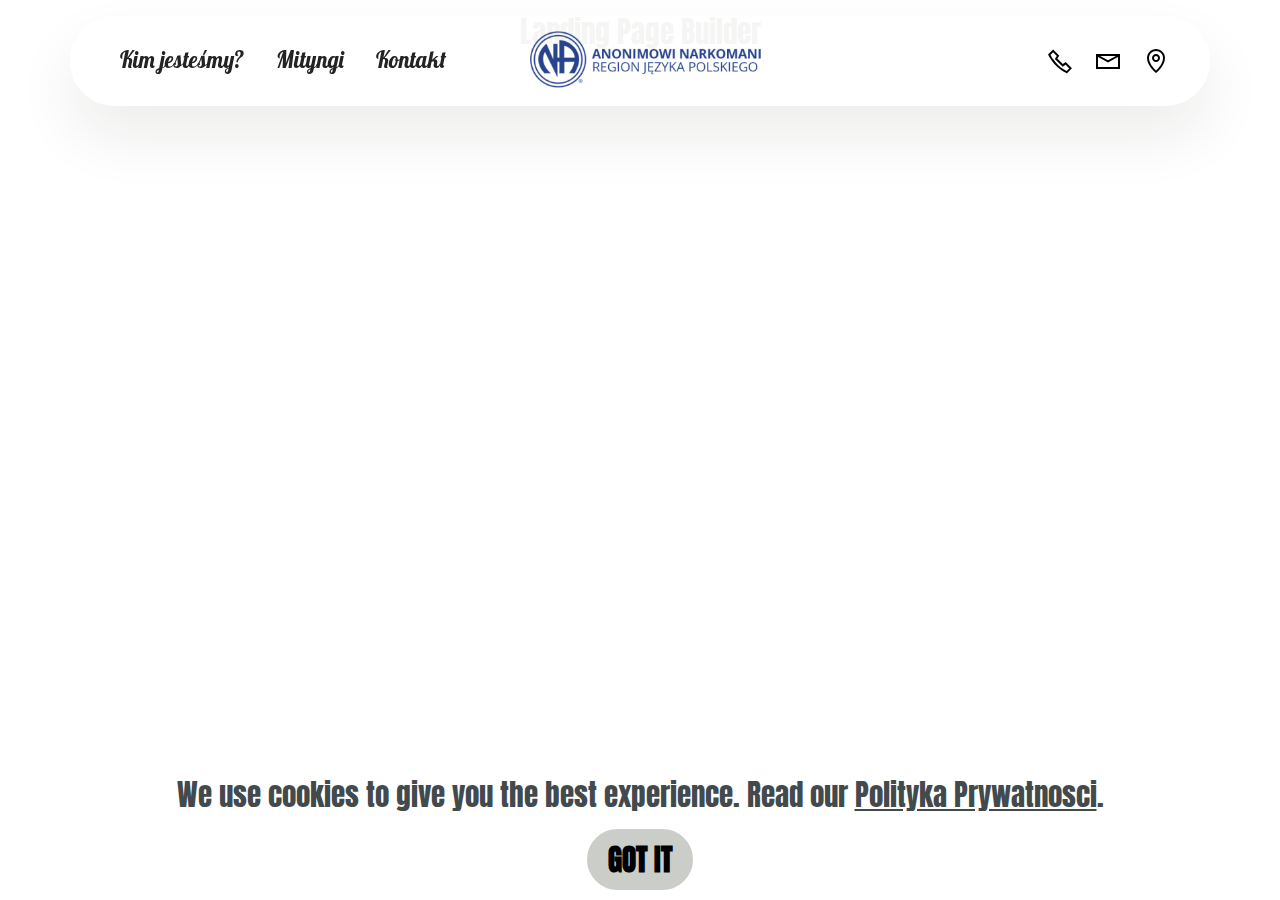
<file: polityka-prywatnosci.html>
<!DOCTYPE html>
<html  >
<head>
  <!-- Site made with Mobirise Website Builder v5.9.6, https://mobirise.com -->
  <meta charset="UTF-8">
  <meta http-equiv="X-UA-Compatible" content="IE=edge">
  <meta name="generator" content="Mobirise v5.9.6, mobirise.com">
  <meta name="viewport" content="width=device-width, initial-scale=1, minimum-scale=1">
  <link rel="shortcut icon" href="assets/images/logo-na-strona-354x95.png" type="image/x-icon">
  <meta name="description" content="NA Antwerpia">
  
  
  <title>Polity Prywatności</title>
  <link rel="stylesheet" href="assets/web/assets/mobirise-icons2/mobirise2.css">
  <link rel="stylesheet" href="assets/bootstrap/css/bootstrap.min.css">
  <link rel="stylesheet" href="assets/bootstrap/css/bootstrap-grid.min.css">
  <link rel="stylesheet" href="assets/bootstrap/css/bootstrap-reboot.min.css">
  <link rel="stylesheet" href="assets/animatecss/animate.css">
  <link rel="stylesheet" href="assets/dropdown/css/style.css">
  <link rel="stylesheet" href="assets/theme/css/style.css">
  <link rel="preload" href="https://fonts.googleapis.com/css?family=Lobster:400&display=swap" as="style" onload="this.onload=null;this.rel='stylesheet'">
  <noscript><link rel="stylesheet" href="https://fonts.googleapis.com/css?family=Lobster:400&display=swap"></noscript>
  <link rel="preload" href="https://fonts.googleapis.com/css?family=Anton:400&display=swap" as="style" onload="this.onload=null;this.rel='stylesheet'">
  <noscript><link rel="stylesheet" href="https://fonts.googleapis.com/css?family=Anton:400&display=swap"></noscript>
  <link rel="preload" href="https://fonts.googleapis.com/css?family=Inter+Tight:100,200,300,400,500,600,700,800,900,100i,200i,300i,400i,500i,600i,700i,800i,900i&display=swap" as="style" onload="this.onload=null;this.rel='stylesheet'">
  <noscript><link rel="stylesheet" href="https://fonts.googleapis.com/css?family=Inter+Tight:100,200,300,400,500,600,700,800,900,100i,200i,300i,400i,500i,600i,700i,800i,900i&display=swap"></noscript>
  <link rel="preload" as="style" href="assets/mobirise/css/mbr-additional.css"><link rel="stylesheet" href="assets/mobirise/css/mbr-additional.css" type="text/css">

  
  
  
</head>
<body>
  
  <section data-bs-version="5.1" class="menu menu3 cid-tVBIxw5msD" once="menu" id="menu03-1r">
	

	<nav class="navbar navbar-dropdown navbar-fixed-top navbar-expand-lg">
		<div class="container">
			<div class="navbar-brand">
				<span class="navbar-logo">
					<a href="https://mobiri.se">
						<img src="assets/images/logo-na-strona-354x95.png" alt="Mobirise Website Builder" style="height: 4rem;">
					</a>
				</span>
				
			</div>
			<button class="navbar-toggler" type="button" data-toggle="collapse" data-bs-toggle="collapse" data-target="#navbarSupportedContent" data-bs-target="#navbarSupportedContent" aria-controls="navbarNavAltMarkup" aria-expanded="false" aria-label="Toggle navigation">
				<div class="hamburger">
					<span></span>
					<span></span>
					<span></span>
					<span></span>
				</div>
			</button>
			<div class="collapse navbar-collapse" id="navbarSupportedContent">
				<ul class="navbar-nav nav-dropdown nav-right" data-app-modern-menu="true"><li class="nav-item">
						<a class="nav-link link text-black text-primary display-4" href="page1.html">Kim jesteśmy?</a>
					</li>
					<li class="nav-item">
						<a class="nav-link link text-black show display-4" href="https://mobiri.se" aria-expanded="false">Mityngi</a>
					</li>
					<li class="nav-item">
						<a class="nav-link link text-black display-4" href="https://mobiri.se">Kontakt</a>
					</li></ul>
				<div class="icons-menu">
					<a class="iconfont-wrapper" href="https://mobiri.se">
						<span class="p-2 mbr-iconfont mobi-mbri-phone mobi-mbri"></span>
					</a>
					<a class="iconfont-wrapper" href="https://mobiri.se">
						<span class="p-2 mbr-iconfont mobi-mbri-letter mobi-mbri"></span>
					</a>
					<a class="iconfont-wrapper" href="https://mobiri.se">
						<span class="p-2 mbr-iconfont mobi-mbri-map-pin mobi-mbri"></span>
					</a>
					
				</div>
				
			</div>
		</div>
	</nav>
</section><section class="display-7" style="padding: 0;align-items: center;justify-content: center;flex-wrap: wrap;    align-content: center;display: flex;position: relative;height: 4rem;"><a href="https://mobiri.se/3113145" style="flex: 1 1;height: 4rem;position: absolute;width: 100%;z-index: 1;"><img alt="" style="height: 4rem;" src="[data-uri]"></a><p style="margin: 0;text-align: center;" class="display-7">&#8204;</p><a style="z-index:1" href="https://mobirise.com/builder/landing-page-builder.html">Landing Page Builder</a></section><script src="assets/bootstrap/js/bootstrap.bundle.min.js"></script>  <script src="assets/web/assets/cookies-alert-plugin/cookies-alert-core.js"></script>  <script src="assets/web/assets/cookies-alert-plugin/cookies-alert-script.js"></script>  <script src="assets/smoothscroll/smooth-scroll.js"></script>  <script src="assets/ytplayer/index.js"></script>  <script src="assets/dropdown/js/navbar-dropdown.js"></script>  <script src="assets/theme/js/script.js"></script>  
  
  
<input name="cookieData" type="hidden" data-cookie-cookiesAlertType='false' data-cookie-customDialogSelector='null' data-cookie-colorText='#424a4d' data-cookie-colorBg='rgb(255, 255, 255)' data-cookie-opacityOverlay='0' data-cookie-bgOpacity='100' data-cookie-textButton='GOT IT' data-cookie-rejectText='REJECT' data-cookie-colorButton='#cbcdc8' data-cookie-rejectColor='#ffffff' data-cookie-colorLink='#424a4d' data-cookie-underlineLink='true' data-cookie-text="We use cookies to give you the best experience. Read our <a href='polityka-prywatnosci.html'>Polityka Prywatnosci</a>.">
    <input name="animation" type="hidden">
  </body>
</html>
</file>
<file: assets/web/assets/mobirise-icons2/mobirise2.css>
@font-face {
  font-family: 'Moririse2';
  font-display: swap;
  src:  url('mobirise2.eot?f2bix4');
  src:  url('mobirise2.eot?f2bix4#iefix') format('embedded-opentype'),
    url('mobirise2.ttf?f2bix4') format('truetype'),
    url('mobirise2.woff?f2bix4') format('woff'),
    url('mobirise2.svg?f2bix4#mobirise2') format('svg');
  font-weight: normal;
  font-style: normal;
}

[class^="mobi-"], [class*=" mobi-"] {
  /* use !important to prevent issues with browser extensions that change fonts */
  font-family: 'Moririse2' !important;
  speak: none;
  font-style: normal;
  font-weight: normal;
  font-variant: normal;
  text-transform: none;
  line-height: 1;

  /* Better Font Rendering =========== */
  -webkit-font-smoothing: antialiased;
  -moz-osx-font-smoothing: grayscale;
}

.mobi-mbri-add-submenu:before {
  content: "\e900";
}
.mobi-mbri-alert:before {
  content: "\e901";
}
.mobi-mbri-align-center:before {
  content: "\e902";
}
.mobi-mbri-align-justify:before {
  content: "\e903";
}
.mobi-mbri-align-left:before {
  content: "\e904";
}
.mobi-mbri-align-right:before {
  content: "\e905";
}
.mobi-mbri-android:before {
  content: "\e906";
}
.mobi-mbri-apple:before {
  content: "\e907";
}
.mobi-mbri-arrow-down:before {
  content: "\e908";
}
.mobi-mbri-arrow-next:before {
  content: "\e909";
}
.mobi-mbri-arrow-prev:before {
  content: "\e90a";
}
.mobi-mbri-arrow-up:before {
  content: "\e90b";
}
.mobi-mbri-bold:before {
  content: "\e90c";
}
.mobi-mbri-bookmark:before {
  content: "\e90d";
}
.mobi-mbri-bootstrap:before {
  content: "\e90e";
}
.mobi-mbri-briefcase:before {
  content: "\e90f";
}
.mobi-mbri-browse:before {
  content: "\e910";
}
.mobi-mbri-bulleted-list:before {
  content: "\e911";
}
.mobi-mbri-calendar:before {
  content: "\e912";
}
.mobi-mbri-camera:before {
  content: "\e913";
}
.mobi-mbri-cart-add:before {
  content: "\e914";
}
.mobi-mbri-cart-full:before {
  content: "\e915";
}
.mobi-mbri-cash:before {
  content: "\e916";
}
.mobi-mbri-change-style:before {
  content: "\e917";
}
.mobi-mbri-chat:before {
  content: "\e918";
}
.mobi-mbri-clock:before {
  content: "\e919";
}
.mobi-mbri-close:before {
  content: "\e91a";
}
.mobi-mbri-cloud:before {
  content: "\e91b";
}
.mobi-mbri-code:before {
  content: "\e91c";
}
.mobi-mbri-contact-form:before {
  content: "\e91d";
}
.mobi-mbri-credit-card:before {
  content: "\e91e";
}
.mobi-mbri-cursor-click:before {
  content: "\e91f";
}
.mobi-mbri-cust-feedback:before {
  content: "\e920";
}
.mobi-mbri-database:before {
  content: "\e921";
}
.mobi-mbri-delivery:before {
  content: "\e922";
}
.mobi-mbri-desktop:before {
  content: "\e923";
}
.mobi-mbri-devices:before {
  content: "\e924";
}
.mobi-mbri-down:before {
  content: "\e925";
}
.mobi-mbri-download-2:before {
  content: "\e926";
}
.mobi-mbri-download:before {
  content: "\e927";
}
.mobi-mbri-drag-n-drop-2:before {
  content: "\e928";
}
.mobi-mbri-drag-n-drop:before {
  content: "\e929";
}
.mobi-mbri-edit-2:before {
  content: "\e92a";
}
.mobi-mbri-edit:before {
  content: "\e92b";
}
.mobi-mbri-error:before {
  content: "\e92c";
}
.mobi-mbri-extension:before {
  content: "\e92d";
}
.mobi-mbri-features:before {
  content: "\e92e";
}
.mobi-mbri-file:before {
  content: "\e92f";
}
.mobi-mbri-flag:before {
  content: "\e930";
}
.mobi-mbri-folder:before {
  content: "\e931";
}
.mobi-mbri-gift:before {
  content: "\e932";
}
.mobi-mbri-github:before {
  content: "\e933";
}
.mobi-mbri-globe-2:before {
  content: "\e934";
}
.mobi-mbri-globe:before {
  content: "\e935";
}
.mobi-mbri-growing-chart:before {
  content: "\e936";
}
.mobi-mbri-hearth:before {
  content: "\e937";
}
.mobi-mbri-help:before {
  content: "\e938";
}
.mobi-mbri-home:before {
  content: "\e939";
}
.mobi-mbri-hot-cup:before {
  content: "\e93a";
}
.mobi-mbri-idea:before {
  content: "\e93b";
}
.mobi-mbri-image-gallery:before {
  content: "\e93c";
}
.mobi-mbri-image-slider:before {
  content: "\e93d";
}
.mobi-mbri-info:before {
  content: "\e93e";
}
.mobi-mbri-italic:before {
  content: "\e93f";
}
.mobi-mbri-key:before {
  content: "\e940";
}
.mobi-mbri-laptop:before {
  content: "\e941";
}
.mobi-mbri-layers:before {
  content: "\e942";
}
.mobi-mbri-left-right:before {
  content: "\e943";
}
.mobi-mbri-left:before {
  content: "\e944";
}
.mobi-mbri-letter:before {
  content: "\e945";
}
.mobi-mbri-like:before {
  content: "\e946";
}
.mobi-mbri-link:before {
  content: "\e947";
}
.mobi-mbri-lock:before {
  content: "\e948";
}
.mobi-mbri-login:before {
  content: "\e949";
}
.mobi-mbri-logout:before {
  content: "\e94a";
}
.mobi-mbri-magic-stick:before {
  content: "\e94b";
}
.mobi-mbri-map-pin:before {
  content: "\e94c";
}
.mobi-mbri-menu:before {
  content: "\e94d";
}
.mobi-mbri-mobile-2:before {
  content: "\e94e";
}
.mobi-mbri-mobile-horizontal:before {
  content: "\e94f";
}
.mobi-mbri-mobile:before {
  content: "\e950";
}
.mobi-mbri-mobirise:before {
  content: "\e951";
}
.mobi-mbri-more-horizontal:before {
  content: "\e952";
}
.mobi-mbri-more-vertical:before {
  content: "\e953";
}
.mobi-mbri-music:before {
  content: "\e954";
}
.mobi-mbri-new-file:before {
  content: "\e955";
}
.mobi-mbri-numbered-list:before {
  content: "\e956";
}
.mobi-mbri-opened-folder:before {
  content: "\e957";
}
.mobi-mbri-pages:before {
  content: "\e958";
}
.mobi-mbri-paper-plane:before {
  content: "\e959";
}
.mobi-mbri-paperclip:before {
  content: "\e95a";
}
.mobi-mbri-phone:before {
  content: "\e95b";
}
.mobi-mbri-photo:before {
  content: "\e95c";
}
.mobi-mbri-photos:before {
  content: "\e95d";
}
.mobi-mbri-pin:before {
  content: "\e95e";
}
.mobi-mbri-play:before {
  content: "\e95f";
}
.mobi-mbri-plus:before {
  content: "\e960";
}
.mobi-mbri-preview:before {
  content: "\e961";
}
.mobi-mbri-print:before {
  content: "\e962";
}
.mobi-mbri-protect:before {
  content: "\e963";
}
.mobi-mbri-question:before {
  content: "\e964";
}
.mobi-mbri-quote-left:before {
  content: "\e965";
}
.mobi-mbri-quote-right:before {
  content: "\e966";
}
.mobi-mbri-redo:before {
  content: "\e967";
}
.mobi-mbri-refresh:before {
  content: "\e968";
}
.mobi-mbri-responsive-2:before {
  content: "\e969";
}
.mobi-mbri-responsive:before {
  content: "\e96a";
}
.mobi-mbri-right:before {
  content: "\e96b";
}
.mobi-mbri-rocket:before {
  content: "\e96c";
}
.mobi-mbri-sad-face:before {
  content: "\e96d";
}
.mobi-mbri-sale:before {
  content: "\e96e";
}
.mobi-mbri-save:before {
  content: "\e96f";
}
.mobi-mbri-search:before {
  content: "\e970";
}
.mobi-mbri-setting-2:before {
  content: "\e971";
}
.mobi-mbri-setting-3:before {
  content: "\e972";
}
.mobi-mbri-setting:before {
  content: "\e973";
}
.mobi-mbri-share:before {
  content: "\e974";
}
.mobi-mbri-shopping-bag:before {
  content: "\e975";
}
.mobi-mbri-shopping-basket:before {
  content: "\e976";
}
.mobi-mbri-shopping-cart:before {
  content: "\e977";
}
.mobi-mbri-sites:before {
  content: "\e978";
}
.mobi-mbri-smile-face:before {
  content: "\e979";
}
.mobi-mbri-speed:before {
  content: "\e97a";
}
.mobi-mbri-star:before {
  content: "\e97b";
}
.mobi-mbri-success:before {
  content: "\e97c";
}
.mobi-mbri-sun:before {
  content: "\e97d";
}
.mobi-mbri-sun2:before {
  content: "\e97e";
}
.mobi-mbri-tablet-vertical:before {
  content: "\e97f";
}
.mobi-mbri-tablet:before {
  content: "\e980";
}
.mobi-mbri-target:before {
  content: "\e981";
}
.mobi-mbri-timer:before {
  content: "\e982";
}
.mobi-mbri-to-ftp:before {
  content: "\e983";
}
.mobi-mbri-to-local-drive:before {
  content: "\e984";
}
.mobi-mbri-touch-swipe:before {
  content: "\e985";
}
.mobi-mbri-touch:before {
  content: "\e986";
}
.mobi-mbri-trash:before {
  content: "\e987";
}
.mobi-mbri-underline:before {
  content: "\e988";
}
.mobi-mbri-undo:before {
  content: "\e989";
}
.mobi-mbri-unlink:before {
  content: "\e98a";
}
.mobi-mbri-unlock:before {
  content: "\e98b";
}
.mobi-mbri-up-down:before {
  content: "\e98c";
}
.mobi-mbri-up:before {
  content: "\e98d";
}
.mobi-mbri-update:before {
  content: "\e98e";
}
.mobi-mbri-upload-2:before {
  content: "\e98f";
}
.mobi-mbri-upload:before {
  content: "\e990";
}
.mobi-mbri-user-2:before {
  content: "\e991";
}
.mobi-mbri-user:before {
  content: "\e992";
}
.mobi-mbri-users:before {
  content: "\e993";
}
.mobi-mbri-video-play:before {
  content: "\e994";
}
.mobi-mbri-video:before {
  content: "\e995";
}
.mobi-mbri-watch:before {
  content: "\e996";
}
.mobi-mbri-website-theme-2:before {
  content: "\e997";
}
.mobi-mbri-website-theme:before {
  content: "\e998";
}
.mobi-mbri-wifi:before {
  content: "\e999";
}
.mobi-mbri-windows:before {
  content: "\e99a";
}
.mobi-mbri-zoom-in:before {
  content: "\e99b";
}
.mobi-mbri-zoom-out:before {
  content: "\e99c";
}
</file>
<file: assets/dropdown/css/style.css>
.navbar-dropdown {
  left: 0;
  padding: 0;
  position: absolute;
  right: 0;
  top: 0;
  transition: all 0.45s ease;
  z-index: 1030;
  background: #282828; }
  .navbar-dropdown .navbar-logo {
    margin-right: 0.8rem;
    transition: margin 0.3s ease-in-out;
    vertical-align: middle; }
    .navbar-dropdown .navbar-logo img {
      height: 3.125rem;
      transition: all 0.3s ease-in-out; }
    .navbar-dropdown .navbar-logo.mbr-iconfont {
      font-size: 3.125rem;
      line-height: 3.125rem; }
  .navbar-dropdown .navbar-caption {
    font-weight: 700;
    white-space: normal;
    vertical-align: -4px;
    line-height: 3.125rem !important; }
    .navbar-dropdown .navbar-caption, .navbar-dropdown .navbar-caption:hover {
      color: inherit;
      text-decoration: none; }
  .navbar-dropdown .mbr-iconfont + .navbar-caption {
    vertical-align: -1px; }
  .navbar-dropdown.navbar-fixed-top {
    position: fixed; }
  .navbar-dropdown .navbar-brand span {
    vertical-align: -4px; }
  .navbar-dropdown.bg-color.transparent {
    background: none; }
  .navbar-dropdown.navbar-short .navbar-brand {
    padding: 0.625rem 0; }
    .navbar-dropdown.navbar-short .navbar-brand span {
      vertical-align: -1px; }
  .navbar-dropdown.navbar-short .navbar-caption {
    line-height: 2.375rem !important;
    vertical-align: -2px; }
  .navbar-dropdown.navbar-short .navbar-logo {
    margin-right: 0.5rem; }
    .navbar-dropdown.navbar-short .navbar-logo img {
      height: 2.375rem; }
    .navbar-dropdown.navbar-short .navbar-logo.mbr-iconfont {
      font-size: 2.375rem;
      line-height: 2.375rem; }
  .navbar-dropdown.navbar-short .mbr-table-cell {
    height: 3.625rem; }
  .navbar-dropdown .navbar-close {
    left: 0.6875rem;
    position: fixed;
    top: 0.75rem;
    z-index: 1000; }
  .navbar-dropdown .hamburger-icon {
    content: "";
    display: inline-block;
    vertical-align: middle;
    width: 16px;
    -webkit-box-shadow: 0 -6px 0 1px #282828,0 0 0 1px #282828,0 6px 0 1px #282828;
    -moz-box-shadow: 0 -6px 0 1px #282828,0 0 0 1px #282828,0 6px 0 1px #282828;
    box-shadow: 0 -6px 0 1px #282828,0 0 0 1px #282828,0 6px 0 1px #282828; }

.dropdown-menu .dropdown-toggle[data-toggle="dropdown-submenu"]::after {
  border-bottom: 0.35em solid transparent;
  border-left: 0.35em solid;
  border-right: 0;
  border-top: 0.35em solid transparent;
  margin-left: 0.3rem; }

.dropdown-menu .dropdown-item:focus {
  outline: 0; }

.nav-dropdown {
  font-size: 0.75rem;
  font-weight: 500;
  height: auto !important; }
  .nav-dropdown .nav-btn {
    padding-left: 1rem; }
  .nav-dropdown .link {
    margin: .667em 1.667em;
    font-weight: 500;
    padding: 0;
    transition: color .2s ease-in-out; }
    .nav-dropdown .link.dropdown-toggle {
      margin-right: 2.583em; }
      .nav-dropdown .link.dropdown-toggle::after {
        margin-left: .25rem;
        border-top: 0.35em solid;
        border-right: 0.35em solid transparent;
        border-left: 0.35em solid transparent;
        border-bottom: 0; }
      .nav-dropdown .link.dropdown-toggle[aria-expanded="true"] {
        margin: 0;
        padding: 0.667em 3.263em  0.667em 1.667em; }
  .nav-dropdown .link::after,
  .nav-dropdown .dropdown-item::after {
    color: inherit; }
  .nav-dropdown .btn {
    font-size: 0.75rem;
    font-weight: 700;
    letter-spacing: 0;
    margin-bottom: 0;
    padding-left: 1.25rem;
    padding-right: 1.25rem; }
  .nav-dropdown .dropdown-menu {
    border-radius: 0;
    border: 0;
    left: 0;
    margin: 0;
    padding-bottom: 1.25rem;
    padding-top: 1.25rem;
    position: relative; }
  .nav-dropdown .dropdown-submenu {
    margin-left: 0.125rem;
    top: 0; }
  .nav-dropdown .dropdown-item {
    font-weight: 500;
    line-height: 2;
    padding: 0.3846em 4.615em 0.3846em 1.5385em;
    position: relative;
    transition: color .2s ease-in-out, background-color .2s ease-in-out; }
    .nav-dropdown .dropdown-item::after {
      margin-top: -0.3077em;
      position: absolute;
      right: 1.1538em;
      top: 50%; }
    .nav-dropdown .dropdown-item:focus, .nav-dropdown .dropdown-item:hover {
      background: none; }

@media (max-width: 767px) {
  .nav-dropdown.navbar-toggleable-sm {
    bottom: 0;
    display: none;
    left: 0;
    overflow-x: hidden;
    position: fixed;
    top: 0;
    transform: translateX(-100%);
    -ms-transform: translateX(-100%);
    -webkit-transform: translateX(-100%);
    width: 18.75rem;
    z-index: 999; } }
.nav-dropdown.navbar-toggleable-xl {
  bottom: 0;
  display: none;
  left: 0;
  overflow-x: hidden;
  position: fixed;
  top: 0;
  transform: translateX(-100%);
  -ms-transform: translateX(-100%);
  -webkit-transform: translateX(-100%);
  width: 18.75rem;
  z-index: 999; }

.nav-dropdown-sm {
  display: block !important;
  overflow-x: hidden;
  overflow: auto;
  padding-top: 3.875rem; }
  .nav-dropdown-sm::after {
    content: "";
    display: block;
    height: 3rem;
    width: 100%; }
  .nav-dropdown-sm.collapse.in ~ .navbar-close {
    display: block !important; }
  .nav-dropdown-sm.collapsing, .nav-dropdown-sm.collapse.in {
    transform: translateX(0);
    -ms-transform: translateX(0);
    -webkit-transform: translateX(0);
    transition: all 0.25s ease-out;
    -webkit-transition: all 0.25s ease-out;
    background: #282828; }
  .nav-dropdown-sm.collapsing[aria-expanded="false"] {
    transform: translateX(-100%);
    -ms-transform: translateX(-100%);
    -webkit-transform: translateX(-100%); }
  .nav-dropdown-sm .nav-item {
    display: block;
    margin-left: 0 !important;
    padding-left: 0; }
  .nav-dropdown-sm .link,
  .nav-dropdown-sm .dropdown-item {
    border-top: 1px dotted rgba(255, 255, 255, 0.1);
    font-size: 0.8125rem;
    line-height: 1.6;
    margin: 0 !important;
    padding: 0.875rem 2.4rem 0.875rem 1.5625rem !important;
    position: relative;
    white-space: normal; }
    .nav-dropdown-sm .link:focus, .nav-dropdown-sm .link:hover,
    .nav-dropdown-sm .dropdown-item:focus,
    .nav-dropdown-sm .dropdown-item:hover {
      background: rgba(0, 0, 0, 0.2) !important;
      color: #c0a375; }
  .nav-dropdown-sm .nav-btn {
    position: relative;
    padding: 1.5625rem 1.5625rem 0 1.5625rem; }
    .nav-dropdown-sm .nav-btn::before {
      border-top: 1px dotted rgba(255, 255, 255, 0.1);
      content: "";
      left: 0;
      position: absolute;
      top: 0;
      width: 100%; }
    .nav-dropdown-sm .nav-btn + .nav-btn {
      padding-top: 0.625rem; }
      .nav-dropdown-sm .nav-btn + .nav-btn::before {
        display: none; }
  .nav-dropdown-sm .btn {
    padding: 0.625rem 0; }
  .nav-dropdown-sm .dropdown-toggle[data-toggle="dropdown-submenu"]::after {
    margin-left: .25rem;
    border-top: 0.35em solid;
    border-right: 0.35em solid transparent;
    border-left: 0.35em solid transparent;
    border-bottom: 0; }
  .nav-dropdown-sm .dropdown-toggle[data-toggle="dropdown-submenu"][aria-expanded="true"]::after {
    border-top: 0;
    border-right: 0.35em solid transparent;
    border-left: 0.35em solid transparent;
    border-bottom: 0.35em solid; }
  .nav-dropdown-sm .dropdown-menu {
    margin: 0;
    padding: 0;
    position: relative;
    top: 0;
    left: 0;
    width: 100%;
    border: 0;
    float: none;
    border-radius: 0;
    background: none; }
  .nav-dropdown-sm .dropdown-submenu {
    left: 100%;
    margin-left: 0.125rem;
    margin-top: -1.25rem;
    top: 0; }

.navbar-toggleable-sm .nav-dropdown .dropdown-menu {
  position: absolute; }

.navbar-toggleable-sm .nav-dropdown .dropdown-submenu {
  left: 100%;
  margin-left: 0.125rem;
  margin-top: -1.25rem;
  top: 0; }

.navbar-toggleable-sm.opened .nav-dropdown .dropdown-menu {
  position: relative; }

.navbar-toggleable-sm.opened .nav-dropdown .dropdown-submenu {
  left: 0;
  margin-left: 00rem;
  margin-top: 0rem;
  top: 0; }

.is-builder .nav-dropdown.collapsing {
  transition: none !important; }
</file>
<file: assets/theme/css/style.css>
@charset "UTF-8";
section {
  background-color: #ffffff;
}

body {
  font-style: normal;
  line-height: 1.5;
  font-weight: 400;
  color: #232323;
  position: relative;
}

button {
  background-color: transparent;
  border-color: transparent;
}

.embla__button,
.carousel-control {
  background-color: #edefea !important;
  opacity: 0.8 !important;
  color: #464845 !important;
  border-color: #edefea !important;
}

.carousel .close,
.modalWindow .close {
  background-color: #edefea !important;
  color: #464845 !important;
  border-color: #edefea !important;
  opacity: 0.8 !important;
}

.carousel .close:hover,
.modalWindow .close:hover {
  opacity: 1 !important;
}

.carousel-indicators li {
  background-color: #edefea !important;
  border: 2px solid #464845 !important;
}

.carousel-indicators li:hover,
.carousel-indicators li:active {
  opacity: 0.8 !important;
}

.embla__button:hover,
.carousel-control:hover {
  background-color: #edefea !important;
  opacity: 1 !important;
}

.modalWindow-video-container {
  height: 80%;
}

section,
.container,
.container-fluid {
  position: relative;
  word-wrap: break-word;
}

a.mbr-iconfont:hover {
  text-decoration: none;
}

.article .lead p,
.article .lead ul,
.article .lead ol,
.article .lead pre,
.article .lead blockquote {
  margin-bottom: 0;
}

a {
  font-style: normal;
  font-weight: 400;
  cursor: pointer;
}
a, a:hover {
  text-decoration: none;
}

.mbr-section-title {
  font-style: normal;
  line-height: 1.3;
}

.mbr-section-subtitle {
  line-height: 1.3;
}

.mbr-text {
  font-style: normal;
  line-height: 1.7;
}

h1,
h2,
h3,
h4,
h5,
h6,
.display-1,
.display-2,
.display-4,
.display-5,
.display-7,
span,
p,
a {
  line-height: 1;
  word-break: break-word;
  word-wrap: break-word;
  font-weight: 400;
}

b,
strong {
  font-weight: bold;
}

input:-webkit-autofill, input:-webkit-autofill:hover, input:-webkit-autofill:focus, input:-webkit-autofill:active {
  transition-delay: 9999s;
  -webkit-transition-property: background-color, color;
  transition-property: background-color, color;
}

textarea[type=hidden] {
  display: none;
}

section {
  background-position: 50% 50%;
  background-repeat: no-repeat;
  background-size: cover;
}
section .mbr-background-video,
section .mbr-background-video-preview {
  position: absolute;
  bottom: 0;
  left: 0;
  right: 0;
  top: 0;
}

.hidden {
  visibility: hidden;
}

.mbr-z-index20 {
  z-index: 20;
}

/*! Base colors */
.mbr-white {
  color: #ffffff;
}

.mbr-black {
  color: #111111;
}

.mbr-bg-white {
  background-color: #ffffff;
}

.mbr-bg-black {
  background-color: #000000;
}

/*! Text-aligns */
.align-left {
  text-align: left;
}

.align-center {
  text-align: center;
}

.align-right {
  text-align: right;
}

/*! Font-weight  */
.mbr-light {
  font-weight: 300;
}

.mbr-regular {
  font-weight: 400;
}

.mbr-semibold {
  font-weight: 500;
}

.mbr-bold {
  font-weight: 700;
}

/*! Media  */
.media-content {
  flex-basis: 100%;
}

.media-container-row {
  display: flex;
  flex-direction: row;
  flex-wrap: wrap;
  justify-content: center;
  align-content: center;
  align-items: start;
}
.media-container-row .media-size-item {
  width: 400px;
}

.media-container-column {
  display: flex;
  flex-direction: column;
  flex-wrap: wrap;
  justify-content: center;
  align-content: center;
  align-items: stretch;
}
.media-container-column > * {
  width: 100%;
}

@media (min-width: 992px) {
  .media-container-row {
    flex-wrap: nowrap;
  }
}
figure {
  margin-bottom: 0;
  overflow: hidden;
}

figure[mbr-media-size] {
  transition: width 0.1s;
}

img,
iframe {
  display: block;
  width: 100%;
}

.card {
  background-color: transparent;
  border: none;
}

.card-box {
  width: 100%;
}

.card-img {
  text-align: center;
  flex-shrink: 0;
  -webkit-flex-shrink: 0;
}

.media {
  max-width: 100%;
  margin: 0 auto;
}

.mbr-figure {
  align-self: center;
}

.media-container > div {
  max-width: 100%;
}

.mbr-figure img,
.card-img img {
  width: 100%;
}

@media (max-width: 991px) {
  .media-size-item {
    width: auto !important;
  }
  .media {
    width: auto;
  }
  .mbr-figure {
    width: 100% !important;
  }
}
/*! Buttons */
.mbr-section-btn {
  margin-left: -0.6rem;
  margin-right: -0.6rem;
  font-size: 0;
}

.btn {
  font-weight: 600;
  border-width: 1px;
  font-style: normal;
  margin: 0.6rem 0.6rem;
  white-space: normal;
  transition: all 0.2s ease-in-out;
  display: inline-flex;
  align-items: center;
  justify-content: center;
  word-break: break-word;
}

.btn-sm {
  font-weight: 600;
  letter-spacing: 0px;
  transition: all 0.3s ease-in-out;
}

.btn-md {
  font-weight: 600;
  letter-spacing: 0px;
  transition: all 0.3s ease-in-out;
}

.btn-lg {
  font-weight: 600;
  letter-spacing: 0px;
  transition: all 0.3s ease-in-out;
}

.btn-form {
  margin: 0;
}
.btn-form:hover {
  cursor: pointer;
}

nav .mbr-section-btn {
  margin-left: 0rem;
  margin-right: 0rem;
}

/*! Btn icon margin */
.btn .mbr-iconfont,
.btn.btn-sm .mbr-iconfont {
  order: 1;
  cursor: pointer;
  margin-left: 0.5rem;
  vertical-align: sub;
}

.btn.btn-md .mbr-iconfont,
.btn.btn-md .mbr-iconfont {
  margin-left: 0.8rem;
}

.mbr-regular {
  font-weight: 400;
}

.mbr-semibold {
  font-weight: 500;
}

.mbr-bold {
  font-weight: 700;
}

[type=submit] {
  -webkit-appearance: none;
}

/*! Full-screen */
.mbr-fullscreen .mbr-overlay {
  min-height: 100vh;
}

.mbr-fullscreen {
  display: flex;
  display: -moz-flex;
  display: -ms-flex;
  display: -o-flex;
  align-items: center;
  min-height: 100vh;
  padding-top: 3rem;
  padding-bottom: 3rem;
}

/*! Map */
.map {
  height: 25rem;
  position: relative;
}
.map iframe {
  width: 100%;
  height: 100%;
}

/*! Scroll to top arrow */
.mbr-arrow-up {
  bottom: 25px;
  right: 90px;
  position: fixed;
  text-align: right;
  z-index: 5000;
  color: #ffffff;
  font-size: 22px;
}

.mbr-arrow-up a {
  background: rgba(0, 0, 0, 0.2);
  border-radius: 50%;
  color: #fff;
  display: inline-block;
  height: 60px;
  width: 60px;
  border: 2px solid #fff;
  outline-style: none !important;
  position: relative;
  text-decoration: none;
  transition: all 0.3s ease-in-out;
  cursor: pointer;
  text-align: center;
}
.mbr-arrow-up a:hover {
  background-color: rgba(0, 0, 0, 0.4);
}
.mbr-arrow-up a i {
  line-height: 60px;
}

.mbr-arrow-up-icon {
  display: block;
  color: #fff;
}

.mbr-arrow-up-icon::before {
  content: "›";
  display: inline-block;
  font-family: serif;
  font-size: 22px;
  line-height: 1;
  font-style: normal;
  position: relative;
  top: 6px;
  left: -4px;
  transform: rotate(-90deg);
}

/*! Arrow Down */
.mbr-arrow {
  position: absolute;
  bottom: 45px;
  left: 50%;
  width: 60px;
  height: 60px;
  cursor: pointer;
  background-color: rgba(80, 80, 80, 0.5);
  border-radius: 50%;
  transform: translateX(-50%);
}
@media (max-width: 767px) {
  .mbr-arrow {
    display: none;
  }
}
.mbr-arrow > a {
  display: inline-block;
  text-decoration: none;
  outline-style: none;
  animation: arrowdown 1.7s ease-in-out infinite;
  color: #ffffff;
}
.mbr-arrow > a > i {
  position: absolute;
  top: -2px;
  left: 15px;
  font-size: 2rem;
}

#scrollToTop a i::before {
  content: "";
  position: absolute;
  display: block;
  border-bottom: 2.5px solid #fff;
  border-left: 2.5px solid #fff;
  width: 27.8%;
  height: 27.8%;
  left: 50%;
  top: 51%;
  transform: translateY(-30%) translateX(-50%) rotate(135deg);
}

@keyframes arrowdown {
  0% {
    transform: translateY(0px);
  }
  50% {
    transform: translateY(-5px);
  }
  100% {
    transform: translateY(0px);
  }
}
@media (max-width: 500px) {
  .mbr-arrow-up {
    left: 0;
    right: 0;
    text-align: center;
  }
}
/*Gradients animation*/
@keyframes gradient-animation {
  from {
    background-position: 0% 100%;
    animation-timing-function: ease-in-out;
  }
  to {
    background-position: 100% 0%;
    animation-timing-function: ease-in-out;
  }
}
.bg-gradient {
  background-size: 200% 200%;
  animation: gradient-animation 5s infinite alternate;
  -webkit-animation: gradient-animation 5s infinite alternate;
}

.menu .navbar-brand {
  display: -webkit-flex;
}
.menu .navbar-brand span {
  display: flex;
  display: -webkit-flex;
}
.menu .navbar-brand .navbar-caption-wrap {
  display: -webkit-flex;
}
.menu .navbar-brand .navbar-logo img {
  display: -webkit-flex;
  width: auto;
}
@media (min-width: 768px) and (max-width: 991px) {
  .menu .navbar-toggleable-sm .navbar-nav {
    display: -ms-flexbox;
  }
}
@media (max-width: 991px) {
  .menu .navbar-collapse {
    max-height: 93.5vh;
  }
  .menu .navbar-collapse.show {
    overflow: auto;
  }
}
@media (min-width: 992px) {
  .menu .navbar-nav.nav-dropdown {
    display: -webkit-flex;
  }
  .menu .navbar-toggleable-sm .navbar-collapse {
    display: -webkit-flex !important;
  }
  .menu .collapsed .navbar-collapse {
    max-height: 93.5vh;
  }
  .menu .collapsed .navbar-collapse.show {
    overflow: auto;
  }
}
@media (max-width: 767px) {
  .menu .navbar-collapse {
    max-height: 80vh;
  }
}

.nav-link .mbr-iconfont {
  margin-right: 0.5rem;
}

.navbar {
  display: -webkit-flex;
  -webkit-flex-wrap: wrap;
  -webkit-align-items: center;
  -webkit-justify-content: space-between;
}

.navbar-collapse {
  -webkit-flex-basis: 100%;
  -webkit-flex-grow: 1;
  -webkit-align-items: center;
}

.nav-dropdown .link {
  padding: 0.667em 1.667em !important;
  margin: 0 !important;
}

.nav {
  display: -webkit-flex;
  -webkit-flex-wrap: wrap;
}

.row {
  display: -webkit-flex;
  -webkit-flex-wrap: wrap;
}

.justify-content-center {
  -webkit-justify-content: center;
}

.form-inline {
  display: -webkit-flex;
}

.card-wrapper {
  -webkit-flex: 1;
}

.carousel-control {
  z-index: 10;
  display: -webkit-flex;
}

.carousel-controls {
  display: -webkit-flex;
}

.media {
  display: -webkit-flex;
}

.form-group:focus {
  outline: none;
}

.jq-selectbox__select {
  padding: 7px 0;
  position: relative;
}

.jq-selectbox__dropdown {
  overflow: hidden;
  border-radius: 10px;
  position: absolute;
  top: 100%;
  left: 0 !important;
  width: 100% !important;
}

.jq-selectbox__trigger-arrow {
  right: 0;
  transform: translateY(-50%);
}

.jq-selectbox li {
  padding: 1.07em 0.5em;
}

input[type=range] {
  padding-left: 0 !important;
  padding-right: 0 !important;
}

.modal-dialog,
.modal-content {
  height: 100%;
}

.modal-dialog .carousel-inner {
  height: calc(100vh - 1.75rem);
}
@media (max-width: 575px) {
  .modal-dialog .carousel-inner {
    height: calc(100vh - 1rem);
  }
}

.carousel-item {
  text-align: center;
}

.carousel-item img {
  margin: auto;
}

.navbar-toggler {
  align-self: flex-start;
  padding: 0.25rem 0.75rem;
  font-size: 1.25rem;
  line-height: 1;
  background: transparent;
  border: 1px solid transparent;
  border-radius: 0.25rem;
}

.navbar-toggler:focus,
.navbar-toggler:hover {
  text-decoration: none;
  box-shadow: none;
}

.navbar-toggler-icon {
  display: inline-block;
  width: 1.5em;
  height: 1.5em;
  vertical-align: middle;
  content: "";
  background: no-repeat center center;
  background-size: 100% 100%;
}

.navbar-toggler-left {
  position: absolute;
  left: 1rem;
}

.navbar-toggler-right {
  position: absolute;
  right: 1rem;
}

.card-img {
  width: auto;
}

.menu .navbar.collapsed:not(.beta-menu) {
  flex-direction: column;
}

.carousel-item.active,
.carousel-item-next,
.carousel-item-prev {
  display: flex;
}

.note-air-layout .dropup .dropdown-menu,
.note-air-layout .navbar-fixed-bottom .dropdown .dropdown-menu {
  bottom: initial !important;
}

html,
body {
  height: auto;
  min-height: 100vh;
}

.dropup .dropdown-toggle::after {
  display: none;
}

.form-asterisk {
  font-family: initial;
  position: absolute;
  top: -2px;
  font-weight: normal;
}

.form-control-label {
  position: relative;
  cursor: pointer;
  margin-bottom: 0.357em;
  padding: 0;
}

.alert {
  color: #ffffff;
  border-radius: 0;
  border: 0;
  font-size: 1.1rem;
  line-height: 1.5;
  margin-bottom: 1.875rem;
  padding: 1.25rem;
  position: relative;
  text-align: center;
}
.alert.alert-form::after {
  background-color: inherit;
  bottom: -7px;
  content: "";
  display: block;
  height: 14px;
  left: 50%;
  margin-left: -7px;
  position: absolute;
  transform: rotate(45deg);
  width: 14px;
}

.form-control {
  background-color: #ffffff;
  background-clip: border-box;
  color: #232323;
  line-height: 1rem !important;
  height: auto;
  padding: 1.2rem 2rem;
  transition: border-color 0.25s ease 0s;
  border: 1px solid transparent !important;
  border-radius: 4px;
  box-shadow: rgba(0, 0, 0, 0.07) 0px 1px 1px 0px, rgba(0, 0, 0, 0.07) 0px 1px 3px 0px, rgba(0, 0, 0, 0.03) 0px 0px 0px 1px;
}
.form-active .form-control:invalid {
  border-color: red;
}

.row > * {
  padding-right: 1rem;
  padding-left: 1rem;
}

form .row {
  margin-left: -0.6rem;
  margin-right: -0.6rem;
}
form .row [class*=col] {
  padding-left: 0.6rem;
  padding-right: 0.6rem;
}

form .mbr-section-btn {
  padding-left: 0.6rem;
  padding-right: 0.6rem;
}

form .form-check-input {
  margin-top: 0.5;
}

textarea.form-control {
  line-height: 1.5rem !important;
}

.form-group {
  margin-bottom: 1.2rem;
}

.form-control,
form .btn {
  min-height: 48px;
}

.gdpr-block label span.textGDPR input[name=gdpr] {
  top: 7px;
}

.form-control:focus {
  box-shadow: none;
}

:focus {
  outline: none;
}

.mbr-overlay {
  background-color: #000;
  bottom: 0;
  left: 0;
  opacity: 0.5;
  position: absolute;
  right: 0;
  top: 0;
  z-index: 0;
  pointer-events: none;
}

blockquote {
  font-style: italic;
  padding: 3rem;
  font-size: 1.09rem;
  position: relative;
  border-left: 3px solid;
}

ul,
ol,
pre,
blockquote {
  margin-bottom: 2.3125rem;
}

.mt-4 {
  margin-top: 2rem !important;
}

.mb-4 {
  margin-bottom: 2rem !important;
}

.container,
.container-fluid {
  padding-left: 16px;
  padding-right: 16px;
}

.row {
  margin-left: -16px;
  margin-right: -16px;
}
.row > [class*=col] {
  padding-left: 16px;
  padding-right: 16px;
}

@media (min-width: 992px) {
  .container-fluid {
    padding-left: 32px;
    padding-right: 32px;
  }
}
@media (max-width: 991px) {
  .mbr-container {
    padding-left: 16px;
    padding-right: 16px;
  }
}
.app-video-wrapper > img {
  opacity: 1;
}

.app-video-wrapper {
  background: transparent;
}

.item {
  position: relative;
}

.dropdown-menu .dropdown-menu {
  left: 100%;
}

.dropdown-item + .dropdown-menu {
  display: none;
}

.dropdown-item:hover + .dropdown-menu,
.dropdown-menu:hover {
  display: block;
}

@media (min-aspect-ratio: 16/9) {
  .mbr-video-foreground {
    height: 300% !important;
    top: -100% !important;
  }
}
@media (max-aspect-ratio: 16/9) {
  .mbr-video-foreground {
    width: 300% !important;
    left: -100% !important;
  }
}.engine {
	position: absolute;
	text-indent: -2400px;
	text-align: center;
	padding: 0;
	top: 0;
	left: -2400px;
}
</file>
<file: assets/gallery/style.css>
/*-------

   Gallery

-------*/
.mbr-gallery .mbr-gallery-item {
  position: relative;
  display: inline-block;
  width: 25%;
  cursor: pointer; }

@media (max-width: 768px) {
  .mbr-gallery .mbr-gallery-item {
    width: 50%; } }
@media (max-width: 400px) {
  .mbr-gallery .mbr-gallery-item {
    width: 100%; } }
.mbr-gallery .icon-focus,
.mbr-gallery .icon-video {
  position: absolute;
  top: calc(50% - 32px);
  left: calc(50% - 24px);
  font-family: 'Moririse2' !important;
  font-size: 3rem !important;
  color: #fff;
  opacity: 0;
  transition: .2s opacity ease-in-out;
  z-index: 5; }

.mbr-gallery .icon-focus::before {
  content: '\e970'; }

.mbr-gallery .icon-video::before {
  content: '\e95f'; }

.mbr-gallery .mbr-gallery-item > div:hover .icon-focus,
.mbr-gallery .mbr-gallery-item > div:hover .icon-video {
  opacity: 1; }

.mbr-gallery .mbr-gallery-item img {
  width: 100%;
  opacity: 1;
  -webkit-transition: .2s opacity ease-in-out;
  transition: .2s opacity ease-in-out; }

.mbr-gallery .mbr-gallery-item > div:hover img {
  opacity: 1; }

.mbr-gallery .mbr-gallery-item > div {
  background: #fff;
  display: block;
  outline: none;
  position: relative; }

.mbr-gallery .mbr-gallery-item .icon {
  -webkit-transform: translateX(-50%) translateY(-50%);
  -webkit-transition: .2s opacity ease-in-out;
  color: #000;
  font-size: 30px;
  height: 69px;
  left: 50%;
  opacity: 0;
  position: absolute;
  top: 50%;
  transform: translateX(-50%) translateY(-50%);
  transition: .2s opacity ease-in-out;
  width: 69px; }

.mbr-gallery .mbr-gallery-item .icon::after,
.mbr-gallery .mbr-gallery-item .icon::before {
  content: '';
  display: block;
  position: absolute;
  height: 69px;
  width: 1px;
  margin-left: 34.5px;
  background-color: #fff; }

.mbr-gallery .mbr-gallery-item .icon::after {
  width: 69px;
  height: 1px;
  margin-left: 0;
  margin-top: 34.5px; }

.mbr-gallery .mbr-gallery-item > div:hover .icon {
  opacity: 1; }

.mbr-gallery .mbr-gallery-item > div:hover::before {
  opacity: .9; }

.mbr-gallery .mbr-gallery-item > div:hover .mbr-gallery-title {
  background: transparent !important; }

/* remove spacing */
.mbr-gallery .mbr-gallery-row.no-gutter {
  margin: 0; }

.mbr-gallery .mbr-gallery-row.no-gutter .mbr-gallery-item {
  padding: 0; }

/* container */
.mbr-gallery .container.mbr-gallery-layout-default {
  padding: 93px 0; }

/* fix horizontal scrollbar */
.mbr-gallery .mbr-gallery-layout-article,
.mbr-gallery .mbr-gallery-layout-default {
  overflow: hidden; }

/* lightbox */
.mbr-gallery .modal {
  position: fixed;
  overflow: hidden;
  padding-right: 0 !important; }

.mbr-gallery .modal-content {
  border-radius: 0;
  border: none;
  background: transparent; }

.mbr-gallery .modal-body {
  padding: 0; }

.mbr-gallery .modal-body img {
  width: 100%; }

.mbr-gallery .modal .close {
  position: fixed;
  background: #1b1b1b;
  opacity: .5;
  font-size: 35px;
  font-weight: 300;
  width: 70px;
  height: 70px;
  border-radius: 50%;
  color: #fff;
  top: 2.5rem;
  right: 2.5rem;
  line-height: 70px;
  border: none;
  text-align: center;
  text-shadow: none;
  z-index: 5;
  -webkit-transition: opacity .3s ease;
  -moz-transition: opacity .3s ease;
  -o-transition: opacity .3s ease;
  transition: opacity .3s ease;
  font-family: 'Moririse2'; }
  .mbr-gallery .modal .close::before {
    content: '\e91a'; }

.mbr-gallery .modal .close:hover {
  opacity: 1;
  background: #000;
  color: #fff; }

.mbr-gallery .modal-dialog {
  max-width: 100% !important; }

.mbr-gallery .modal.in .modal-dialog {
  margin: 0 auto; }

/* modal back color opacity */
.modal-backdrop.in {
  opacity: .8;
  filter: alpha(opacity=80); }

@media (max-width: 768px) {
  .mbr-gallery .carousel-control,
  .mbr-gallery .carousel-indicators,
  .mbr-gallery .modal .close {
    position: fixed; } }
/* fix fade in effect */
.mbr-gallery .modal.fade .modal-dialog {
  -webkit-transition: margin-top .3s ease-out;
  -moz-transition: margin-top .3s ease-out;
  -o-transition: margin-top .3s ease-out;
  transition: margin-top .3s ease-out; }

.mbr-gallery .modal.fade .modal-dialog,
.mbr-gallery .modal.in .modal-dialog {
  -webkit-transform: none;
  -ms-transform: none;
  -o-transform: none;
  transform: none; }

/*-------

   Slider

-------*/
.mbr-slider .carousel-inner > .active,
.mbr-slider .carousel-inner > .next,
.mbr-slider .carousel-inner > .prev {
  display: table; }

.mbr-slider .carousel-control {
  position: absolute;
  width: 70px;
  height: 70px;
  top: 50%;
  margin-top: -35px;
  line-height: 70px;
  border-radius: 50%;
  font-size: 35px;
  border: 0;
  opacity: .5;
  text-shadow: none;
  z-index: 5;
  color: #fff;
  -webkit-transition: all .2s ease-in-out 0s;
  -o-transition: all .2s ease-in-out 0s;
  transition: all .2s ease-in-out 0s; }

.mbr-gallery .mbr-slider .carousel-control {
  position: fixed; }

@media (max-width: 991px) {
  .mbr-gallery .mbr-slider .carousel-control {
    bottom: 2.5rem;
    margin-top: 0;
    top: auto;
    z-index: 17; } }
.mbr-gallery .mbr-slider .carousel-inner > .active {
  display: block; }

.mbr-slider .carousel-control.left {
  left: 0;
  margin-left: 2.5rem; }

.mbr-slider .carousel-control.right {
  right: 0;
  margin-right: 2.5rem; }

.mbr-slider .carousel-control .icon-next,
.mbr-slider .carousel-control .icon-prev {
  margin-top: -18px;
  font-size: 40px;
  line-height: 27px; }

.mbr-slider .carousel-control:hover {
  background: #1b1b1b;
  color: #fff;
  opacity: 1; }

.mbr-slider .carousel-indicators {
  position: absolute;
  bottom: 0;
  margin-bottom: 1.5rem !important; }

@media (max-width: 543px) {
  .mbr-slider .carousel-indicators {
    display: none; } }
.carousel-indicators .active,
.carousel-indicators li {
  width: 15px;
  height: 15px;
  margin: 3px;
  background: #1b1b1b;
  opacity: .5; }

.carousel-indicators .active {
  background: #fff; }

.carousel-indicators li {
  max-width: 15px;
  max-height: 15px;
  border-radius: 50%; }

.container .carousel-indicators {
  margin-bottom: 3px; }

.mbr-gallery .mbr-slider .carousel-indicators {
  position: fixed;
  margin-bottom: 2.5rem !important; }

@media (max-width: 991px) {
  .mbr-gallery .mbr-slider .carousel-indicators {
    margin-bottom: 3.625rem !important;
    padding-left: 2.5rem;
    padding-right: 2.5rem; } }
.mbr-slider .carousel-indicators .active,
.mbr-slider .carousel-indicators li {
  width: 7px;
  height: 7px;
  margin: 3px;
  background: #1b1b1b;
  border: 4px solid #1b1b1b;
  opacity: .5; }

.mbr-slider .carousel-indicators .active {
  background: #fff; }

@media (max-width: 767px) {
  .mbr-slider .carousel-control {
    top: auto;
    bottom: 20px; }

  .mbr-slider > .container .carousel-control {
    margin-bottom: 0; } }
/* boxed slider */
.mbr-slider > .boxed-slider {
  position: relative;
  padding: 93px 0; }

.mbr-slider > .boxed-slider > div {
  position: relative; }

.mbr-slider > .container img {
  width: 100%; }

.mbr-slider > .container img + .row {
  position: absolute;
  top: 50%;
  left: 0;
  right: 0;
  -webkit-transform: translateY(-50%);
  -moz-transform: translateY(-50%);
  transform: translateY(-50%);
  z-index: 2; }

.mbr-slider .mbr-section {
  padding: 0;
  background-attachment: scroll; }

.mbr-slider .mbr-table-cell {
  padding: 0; }

.mbr-slider > .container .carousel-indicators {
  margin-bottom: 3px; }

/* article slider */
.mbr-slider > .article-slider .mbr-section,
.mbr-slider > .article-slider .mbr-section .mbr-table-cell {
  padding-top: 0;
  padding-bottom: 0; }

.modal-backdrop.show {
  opacity: .7; }

.video-container .mbr-background-video iframe {
  width: 100%;
  height: 100%; }

.mbr-gallery-item__hided {
  position: absolute !important;
  left: 0 !important;
  width: 0 !important;
  height: 0;
  padding: 0 !important; }

.mbr-gallery-item__hided img {
  display: none !important; }

.mbr-gallery-item__hided span {
  display: none !important; }

.mbr-gallery-filter {
  padding-top: 30px;
  padding-bottom: 30px;
  text-align: center; }
  .mbr-gallery-filter li {
    display: inline-block;
    padding: 5px 0;
    transition: all .3s ease-out; }
    .mbr-gallery-filter li .btn {
      cursor: pointer; }
  .mbr-gallery-filter.gallery-filter__bg li {
    color: #fff; }
  .mbr-gallery-filter.gallery-filter__bg .active {
    color: #000;
    background-color: #fff; }
  .mbr-gallery-filter ul {
    display: inline-block;
    width: 100%;
    padding-left: 0;
    margin-bottom: 0;
    list-style: none; }

.mbr-gallery-item > div {
  position: relative; }

.mbr-gallery-item--p1 {
  padding: 0.5rem; }

.mbr-gallery-item--p2 {
  padding: 1rem; }

.mbr-gallery-item--p3 {
  padding: 1.5rem; }

.mbr-gallery-item--p4 {
  padding: 2rem; }

.mbr-gallery-item--p5 {
  padding: 2.5rem; }

.mbr-gallery-item--p6 {
  padding: 3rem; }

.mbr-gallery .mbr-gallery-item--p4 {
  width: 33.333%; }

.mbr-gallery .mbr-gallery-item--p6, .mbr-gallery .mbr-gallery-item--p5 {
  width: 50%; }

@media (max-width: 992px) {
  .mbr-gallery-item--p1 {
    padding: 0.5rem; }

  .mbr-gallery-item--p2 {
    padding: 0.8rem; }

  .mbr-gallery-item--p3 {
    padding: 1rem; }

  .mbr-gallery-item--p4 {
    padding: 1.5rem; }

  .mbr-gallery-item--p5 {
    padding: 1.8rem; }

  .mbr-gallery-item--p6 {
    padding: 2rem; }

  .mbr-gallery .mbr-gallery-item--p2,
  .mbr-gallery .mbr-gallery-item--p3 {
    width: 50%; }

  .mbr-gallery .mbr-gallery-item--p6,
  .mbr-gallery .mbr-gallery-item--p5,
  .mbr-gallery .mbr-gallery-item--p4 {
    width: 100%; } }
@media (max-width: 400px) {
  .mbr-gallery .mbr-gallery-item--p3,
  .mbr-gallery .mbr-gallery-item--p2,
  .mbr-gallery .mbr-gallery-item--p1 {
    width: 100%; } }
</file>
<file: assets/mobirise/css/mbr-additional.css>
.btn {
  border-width: 2px;
}
img,
.card-wrap,
.card-wrapper,
.video-wrapper,
.mbr-figure iframe,
.google-map iframe,
.slide-content,
.plan,
.card,
.item-wrapper {
  border-radius: 2rem !important;
}
.video-wrapper {
  overflow: hidden;
}
body {
  font-family: Inter Tight;
}
.display-1 {
  font-family: 'Lobster', display;
  font-size: 5rem;
  line-height: 1;
}
.display-1 > .mbr-iconfont {
  font-size: 6.25rem;
}
.display-2 {
  font-family: 'Anton', sans-serif;
  font-size: 1.2rem;
  line-height: 1;
}
.display-2 > .mbr-iconfont {
  font-size: 1.5rem;
}
.display-4 {
  font-family: 'Lobster', display;
  font-size: 1.4rem;
  line-height: 1.5;
}
.display-4 > .mbr-iconfont {
  font-size: 1.75rem;
}
.display-5 {
  font-family: 'Inter Tight', sans-serif;
  font-size: 1.6rem;
  line-height: 1.5;
}
.display-5 > .mbr-iconfont {
  font-size: 2rem;
}
.display-7 {
  font-family: 'Anton', sans-serif;
  font-size: 1.8rem;
  line-height: 1.3;
}
.display-7 > .mbr-iconfont {
  font-size: 2.25rem;
}
/* ---- Fluid typography for mobile devices ---- */
/* 1.4 - font scale ratio ( bootstrap == 1.42857 ) */
/* 100vw - current viewport width */
/* (48 - 20)  48 == 48rem == 768px, 20 == 20rem == 320px(minimal supported viewport) */
/* 0.65 - min scale variable, may vary */
@media (max-width: 992px) {
  .display-1 {
    font-size: 4rem;
  }
}
@media (max-width: 768px) {
  .display-1 {
    font-size: 3.5rem;
    font-size: calc( 2.4rem + (5 - 2.4) * ((100vw - 20rem) / (48 - 20)));
    line-height: calc( 1.1 * (2.4rem + (5 - 2.4) * ((100vw - 20rem) / (48 - 20))));
  }
  .display-2 {
    font-size: 0.96rem;
    font-size: calc( 1.07rem + (1.2 - 1.07) * ((100vw - 20rem) / (48 - 20)));
    line-height: calc( 1.3 * (1.07rem + (1.2 - 1.07) * ((100vw - 20rem) / (48 - 20))));
  }
  .display-4 {
    font-size: 1.12rem;
    font-size: calc( 1.14rem + (1.4 - 1.14) * ((100vw - 20rem) / (48 - 20)));
    line-height: calc( 1.4 * (1.14rem + (1.4 - 1.14) * ((100vw - 20rem) / (48 - 20))));
  }
  .display-5 {
    font-size: 1.28rem;
    font-size: calc( 1.21rem + (1.6 - 1.21) * ((100vw - 20rem) / (48 - 20)));
    line-height: calc( 1.4 * (1.21rem + (1.6 - 1.21) * ((100vw - 20rem) / (48 - 20))));
  }
  .display-7 {
    font-size: 1.44rem;
    font-size: calc( 1.28rem + (1.8 - 1.28) * ((100vw - 20rem) / (48 - 20)));
    line-height: calc( 1.4 * (1.28rem + (1.8 - 1.28) * ((100vw - 20rem) / (48 - 20))));
  }
}
/* Buttons */
.btn {
  padding: 1.25rem 2rem;
  border-radius: 4px;
  padding: 0.75rem 1.5rem;
}
.btn-sm {
  padding: 0.6rem 1.2rem;
  border-radius: 4px;
}
.btn-md {
  padding: 0.6rem 1.2rem;
  border-radius: 4px;
}
.btn-lg {
  padding: 1.25rem 2rem;
  border-radius: 4px;
}
.bg-primary {
  background-color: #cbcdc8 !important;
}
.bg-success {
  background-color: #3a341c !important;
}
.bg-info {
  background-color: #320707 !important;
}
.bg-warning {
  background-color: #a0e2e1 !important;
}
.bg-danger {
  background-color: #ffffff !important;
}
.btn-primary,
.btn-primary:active {
  background-color: #cbcdc8 !important;
  border-color: #cbcdc8 !important;
  color: #4c4f47 !important;
  box-shadow: none;
}
.btn-primary:hover,
.btn-primary:focus,
.btn-primary.focus,
.btn-primary.active {
  color: inherit;
  background-color: #e4e5e3 !important;
  border-color: #e4e5e3 !important;
  box-shadow: none;
}
.btn-primary.disabled,
.btn-primary:disabled {
  color: #4c4f47 !important;
  background-color: #e4e5e3 !important;
  border-color: #e4e5e3 !important;
}
.btn-secondary,
.btn-secondary:active {
  background-color: #ffd7ef !important;
  border-color: #ffd7ef !important;
  color: #d70081 !important;
  box-shadow: none;
}
.btn-secondary:hover,
.btn-secondary:focus,
.btn-secondary.focus,
.btn-secondary.active {
  color: inherit;
  background-color: #ffffff !important;
  border-color: #ffffff !important;
  box-shadow: none;
}
.btn-secondary.disabled,
.btn-secondary:disabled {
  color: #d70081 !important;
  background-color: #ffffff !important;
  border-color: #ffffff !important;
}
.btn-info,
.btn-info:active {
  background-color: #320707 !important;
  border-color: #320707 !important;
  color: #ffffff !important;
  box-shadow: none;
}
.btn-info:hover,
.btn-info:focus,
.btn-info.focus,
.btn-info.active {
  color: inherit;
  background-color: #5f0d0d !important;
  border-color: #5f0d0d !important;
  box-shadow: none;
}
.btn-info.disabled,
.btn-info:disabled {
  color: #ffffff !important;
  background-color: #5f0d0d !important;
  border-color: #5f0d0d !important;
}
.btn-success,
.btn-success:active {
  background-color: #3a341c !important;
  border-color: #3a341c !important;
  color: #ffffff !important;
  box-shadow: none;
}
.btn-success:hover,
.btn-success:focus,
.btn-success.focus,
.btn-success.active {
  color: inherit;
  background-color: #5c532d !important;
  border-color: #5c532d !important;
  box-shadow: none;
}
.btn-success.disabled,
.btn-success:disabled {
  color: #ffffff !important;
  background-color: #5c532d !important;
  border-color: #5c532d !important;
}
.btn-warning,
.btn-warning:active {
  background-color: #a0e2e1 !important;
  border-color: #a0e2e1 !important;
  color: #1f6463 !important;
  box-shadow: none;
}
.btn-warning:hover,
.btn-warning:focus,
.btn-warning.focus,
.btn-warning.active {
  color: inherit;
  background-color: #c7eeed !important;
  border-color: #c7eeed !important;
  box-shadow: none;
}
.btn-warning.disabled,
.btn-warning:disabled {
  color: #1f6463 !important;
  background-color: #c7eeed !important;
  border-color: #c7eeed !important;
}
.btn-danger,
.btn-danger:active {
  background-color: #ffffff !important;
  border-color: #ffffff !important;
  color: #808080 !important;
  box-shadow: none;
}
.btn-danger:hover,
.btn-danger:focus,
.btn-danger.focus,
.btn-danger.active {
  color: inherit;
  background-color: #ffffff !important;
  border-color: #ffffff !important;
  box-shadow: none;
}
.btn-danger.disabled,
.btn-danger:disabled {
  color: #808080 !important;
  background-color: #ffffff !important;
  border-color: #ffffff !important;
}
.btn-white,
.btn-white:active {
  background-color: #eff0ec !important;
  border-color: #eff0ec !important;
  color: #757b62 !important;
  box-shadow: none;
}
.btn-white:hover,
.btn-white:focus,
.btn-white.focus,
.btn-white.active {
  color: inherit;
  background-color: #ffffff !important;
  border-color: #ffffff !important;
  box-shadow: none;
}
.btn-white.disabled,
.btn-white:disabled {
  color: #757b62 !important;
  background-color: #ffffff !important;
  border-color: #ffffff !important;
}
.btn-black,
.btn-black:active {
  background-color: #232323 !important;
  border-color: #232323 !important;
  color: #ffffff !important;
  box-shadow: none;
}
.btn-black:hover,
.btn-black:focus,
.btn-black.focus,
.btn-black.active {
  color: inherit;
  background-color: #3d3d3d !important;
  border-color: #3d3d3d !important;
  box-shadow: none;
}
.btn-black.disabled,
.btn-black:disabled {
  color: #ffffff !important;
  background-color: #3d3d3d !important;
  border-color: #3d3d3d !important;
}
.btn-primary-outline,
.btn-primary-outline:active {
  background-color: transparent !important;
  border-color: #cbcdc8;
  color: #cbcdc8;
}
.btn-primary-outline:hover,
.btn-primary-outline:focus,
.btn-primary-outline.focus,
.btn-primary-outline.active {
  color: #a0a49b !important;
  background-color: transparent !important;
  border-color: #a0a49b !important;
  box-shadow: none !important;
}
.btn-primary-outline.disabled,
.btn-primary-outline:disabled {
  color: #4c4f47 !important;
  background-color: #cbcdc8 !important;
  border-color: #cbcdc8 !important;
}
.btn-secondary-outline,
.btn-secondary-outline:active {
  background-color: transparent !important;
  border-color: #ffd7ef;
  color: #ffd7ef;
}
.btn-secondary-outline:hover,
.btn-secondary-outline:focus,
.btn-secondary-outline.focus,
.btn-secondary-outline.active {
  color: #ff80cc !important;
  background-color: transparent !important;
  border-color: #ff80cc !important;
  box-shadow: none !important;
}
.btn-secondary-outline.disabled,
.btn-secondary-outline:disabled {
  color: #d70081 !important;
  background-color: #ffd7ef !important;
  border-color: #ffd7ef !important;
}
.btn-info-outline,
.btn-info-outline:active {
  background-color: transparent !important;
  border-color: #320707;
  color: #320707;
}
.btn-info-outline:hover,
.btn-info-outline:focus,
.btn-info-outline.focus,
.btn-info-outline.active {
  color: #000000 !important;
  background-color: transparent !important;
  border-color: #000000 !important;
  box-shadow: none !important;
}
.btn-info-outline.disabled,
.btn-info-outline:disabled {
  color: #ffffff !important;
  background-color: #320707 !important;
  border-color: #320707 !important;
}
.btn-success-outline,
.btn-success-outline:active {
  background-color: transparent !important;
  border-color: #3a341c;
  color: #3a341c;
}
.btn-success-outline:hover,
.btn-success-outline:focus,
.btn-success-outline.focus,
.btn-success-outline.active {
  color: #000000 !important;
  background-color: transparent !important;
  border-color: #000000 !important;
  box-shadow: none !important;
}
.btn-success-outline.disabled,
.btn-success-outline:disabled {
  color: #ffffff !important;
  background-color: #3a341c !important;
  border-color: #3a341c !important;
}
.btn-warning-outline,
.btn-warning-outline:active {
  background-color: transparent !important;
  border-color: #a0e2e1;
  color: #a0e2e1;
}
.btn-warning-outline:hover,
.btn-warning-outline:focus,
.btn-warning-outline.focus,
.btn-warning-outline.active {
  color: #5ececc !important;
  background-color: transparent !important;
  border-color: #5ececc !important;
  box-shadow: none !important;
}
.btn-warning-outline.disabled,
.btn-warning-outline:disabled {
  color: #1f6463 !important;
  background-color: #a0e2e1 !important;
  border-color: #a0e2e1 !important;
}
.btn-danger-outline,
.btn-danger-outline:active {
  background-color: transparent !important;
  border-color: #ffffff;
  color: #ffffff;
}
.btn-danger-outline:hover,
.btn-danger-outline:focus,
.btn-danger-outline.focus,
.btn-danger-outline.active {
  color: #d4d4d4 !important;
  background-color: transparent !important;
  border-color: #d4d4d4 !important;
  box-shadow: none !important;
}
.btn-danger-outline.disabled,
.btn-danger-outline:disabled {
  color: #808080 !important;
  background-color: #ffffff !important;
  border-color: #ffffff !important;
}
.btn-black-outline,
.btn-black-outline:active {
  background-color: transparent !important;
  border-color: #232323;
  color: #232323;
}
.btn-black-outline:hover,
.btn-black-outline:focus,
.btn-black-outline.focus,
.btn-black-outline.active {
  color: #000000 !important;
  background-color: transparent !important;
  border-color: #000000 !important;
  box-shadow: none !important;
}
.btn-black-outline.disabled,
.btn-black-outline:disabled {
  color: #ffffff !important;
  background-color: #232323 !important;
  border-color: #232323 !important;
}
.btn-white-outline,
.btn-white-outline:active {
  background-color: transparent !important;
  border-color: #fafafa;
  color: #fafafa;
}
.btn-white-outline:hover,
.btn-white-outline:focus,
.btn-white-outline.focus,
.btn-white-outline.active {
  color: #cfcfcf !important;
  background-color: transparent !important;
  border-color: #cfcfcf !important;
  box-shadow: none !important;
}
.btn-white-outline.disabled,
.btn-white-outline:disabled {
  color: #7a7a7a !important;
  background-color: #fafafa !important;
  border-color: #fafafa !important;
}
.text-primary {
  color: #cbcdc8 !important;
}
.text-secondary {
  color: #ffd7ef !important;
}
.text-success {
  color: #3a341c !important;
}
.text-info {
  color: #320707 !important;
}
.text-warning {
  color: #a0e2e1 !important;
}
.text-danger {
  color: #ffffff !important;
}
.text-white {
  color: #fafafa !important;
}
.text-black {
  color: #232323 !important;
}
a.text-primary:hover,
a.text-primary:focus,
a.text-primary.active {
  color: #989c93 !important;
}
a.text-secondary:hover,
a.text-secondary:focus,
a.text-secondary.active {
  color: #ff71c6 !important;
}
a.text-success:hover,
a.text-success:focus,
a.text-success.active {
  color: #000000 !important;
}
a.text-info:hover,
a.text-info:focus,
a.text-info.active {
  color: #000000 !important;
}
a.text-warning:hover,
a.text-warning:focus,
a.text-warning.active {
  color: #52cac8 !important;
}
a.text-danger:hover,
a.text-danger:focus,
a.text-danger.active {
  color: #cccccc !important;
}
a.text-white:hover,
a.text-white:focus,
a.text-white.active {
  color: #c7c7c7 !important;
}
a.text-black:hover,
a.text-black:focus,
a.text-black.active {
  color: #000000 !important;
}
a[class*="text-"]:not(.nav-link):not(.dropdown-item):not([role]):not(.navbar-caption) {
  position: relative;
  background-image: transparent;
  background-size: 10000px 2px;
  background-repeat: no-repeat;
  background-position: 0px 1.2em;
  background-position: -10000px 1.2em;
}
a[class*="text-"]:not(.nav-link):not(.dropdown-item):not([role]):not(.navbar-caption):hover {
  transition: background-position 2s ease-in-out;
  background-image: linear-gradient(currentColor 50%, currentColor 50%);
  background-position: 0px 1.2em;
}
.nav-tabs .nav-link.active {
  color: #cbcdc8;
}
.nav-tabs .nav-link:not(.active) {
  color: #232323;
}
.alert-success {
  background-color: #70c770;
}
.alert-info {
  background-color: #320707;
}
.alert-warning {
  background-color: #a0e2e1;
}
.alert-danger {
  background-color: #ffffff;
}
.mbr-section-btn .btn:not(.btn-form) {
  border-radius: 100px;
}
.mbr-gallery-filter li a {
  border-radius: 100px !important;
}
.mbr-gallery-filter li.active .btn {
  background-color: #cbcdc8;
  border-color: #cbcdc8;
  color: #595c54;
}
.mbr-gallery-filter li.active .btn:focus {
  box-shadow: none;
}
.nav-tabs .nav-link {
  border-radius: 100px !important;
}
a,
a:hover {
  color: #cbcdc8;
}
.mbr-plan-header.bg-primary .mbr-plan-subtitle,
.mbr-plan-header.bg-primary .mbr-plan-price-desc {
  color: #ffffff;
}
.mbr-plan-header.bg-success .mbr-plan-subtitle,
.mbr-plan-header.bg-success .mbr-plan-price-desc {
  color: #c0b27c;
}
.mbr-plan-header.bg-info .mbr-plan-subtitle,
.mbr-plan-header.bg-info .mbr-plan-price-desc {
  color: #f3abab;
}
.mbr-plan-header.bg-warning .mbr-plan-subtitle,
.mbr-plan-header.bg-warning .mbr-plan-price-desc {
  color: #ffffff;
}
.mbr-plan-header.bg-danger .mbr-plan-subtitle,
.mbr-plan-header.bg-danger .mbr-plan-price-desc {
  color: #ffffff;
}
/* Scroll to top button*/
.scrollToTop_wraper {
  display: none;
}
.form-control {
  font-family: 'Anton', sans-serif;
  font-size: 1.8rem;
  line-height: 1.3;
  font-weight: 400;
  border-radius: 40px !important;
}
.form-control > .mbr-iconfont {
  font-size: 2.25rem;
}
.form-control:hover,
.form-control:focus {
  box-shadow: rgba(0, 0, 0, 0.07) 0px 1px 1px 0px, rgba(0, 0, 0, 0.07) 0px 1px 3px 0px, rgba(0, 0, 0, 0.03) 0px 0px 0px 1px;
  border-color: #cbcdc8 !important;
}
.form-control:-webkit-input-placeholder {
  font-family: 'Anton', sans-serif;
  font-size: 1.8rem;
  line-height: 1.3;
  font-weight: 400;
}
.form-control:-webkit-input-placeholder > .mbr-iconfont {
  font-size: 2.25rem;
}
blockquote {
  border-color: #cbcdc8;
}
/* Forms */
.mbr-form .input-group-btn .btn {
  border-radius: 100px !important;
}
.mbr-form .input-group-btn .btn:hover {
  box-shadow: 0 10px 40px 0 rgba(0, 0, 0, 0.2);
}
.mbr-form .input-group-btn button[type="submit"] {
  border-radius: 100px !important;
  padding: 1rem 3rem;
}
.mbr-form .input-group-btn button[type="submit"]:hover {
  box-shadow: 0 10px 40px 0 rgba(0, 0, 0, 0.2);
}
.jq-selectbox li:hover,
.jq-selectbox li.selected {
  background-color: #cbcdc8;
  color: #000000;
}
.jq-number__spin {
  transition: 0.25s ease;
}
.jq-number__spin:hover {
  border-color: #cbcdc8;
}
.jq-selectbox .jq-selectbox__trigger-arrow,
.jq-number__spin.minus:after,
.jq-number__spin.plus:after {
  transition: 0.4s;
  border-top-color: #232323;
  border-bottom-color: #232323;
}
.jq-selectbox:hover .jq-selectbox__trigger-arrow,
.jq-number__spin.minus:hover:after,
.jq-number__spin.plus:hover:after {
  border-top-color: #cbcdc8;
  border-bottom-color: #cbcdc8;
}
.xdsoft_datetimepicker .xdsoft_calendar td.xdsoft_default,
.xdsoft_datetimepicker .xdsoft_calendar td.xdsoft_current,
.xdsoft_datetimepicker .xdsoft_timepicker .xdsoft_time_box > div > div.xdsoft_current {
  color: #000000 !important;
  background-color: #cbcdc8 !important;
  box-shadow: none !important;
}
.xdsoft_datetimepicker .xdsoft_calendar td:hover,
.xdsoft_datetimepicker .xdsoft_timepicker .xdsoft_time_box > div > div:hover {
  color: #000000 !important;
  background: #ffd7ef !important;
  box-shadow: none !important;
}
.lazy-bg {
  background-image: none !important;
}
.lazy-placeholder:not(section),
.lazy-none {
  display: block;
  position: relative;
  padding-bottom: 56.25%;
  width: 100%;
  height: auto;
}
iframe.lazy-placeholder,
.lazy-placeholder:after {
  content: '';
  position: absolute;
  width: 200px;
  height: 200px;
  background: transparent no-repeat center;
  background-size: contain;
  top: 50%;
  left: 50%;
  transform: translateX(-50%) translateY(-50%);
  background-image: url("data:image/svg+xml;charset=UTF-8,%3csvg width='32' height='32' viewBox='0 0 64 64' xmlns='http://www.w3.org/2000/svg' stroke='%23cbcdc8' %3e%3cg fill='none' fill-rule='evenodd'%3e%3cg transform='translate(16 16)' stroke-width='2'%3e%3ccircle stroke-opacity='.5' cx='16' cy='16' r='16'/%3e%3cpath d='M32 16c0-9.94-8.06-16-16-16'%3e%3canimateTransform attributeName='transform' type='rotate' from='0 16 16' to='360 16 16' dur='1s' repeatCount='indefinite'/%3e%3c/path%3e%3c/g%3e%3c/g%3e%3c/svg%3e");
}
section.lazy-placeholder:after {
  opacity: 0.5;
}
body {
  overflow-x: hidden;
}
a {
  transition: color 0.6s;
}
.cid-tJS6uM4N87 {
  padding-top: 12rem;
  padding-bottom: 2rem;
  background-color: #edefeb;
}
.cid-tJS6uM4N87 .mbr-fallback-image.disabled {
  display: none;
}
.cid-tJS6uM4N87 .mbr-fallback-image {
  display: block;
  background-size: cover;
  background-position: center center;
  width: 100%;
  height: 100%;
  position: absolute;
  bottom: 0;
}
.cid-tJS6uM4N87 .topbg {
  position: absolute;
  bottom: 0;
  left: 0;
  width: 100%;
  height: 30%;
  background: #2b7a69;
}
.cid-tJS6uM4N87 .mbr-section-title {
  color: #000000;
}
.cid-tJS6uM4N87 .mbr-text,
.cid-tJS6uM4N87 .mbr-section-btn {
  color: #000000;
}
.cid-tMlEXTHLbS {
  padding-top: 4rem;
  padding-bottom: 6rem;
  background-color: #2b7a69;
}
.cid-tMlEXTHLbS img,
.cid-tMlEXTHLbS .item-img {
  width: 100%;
  height: 100%;
  height: 300px;
  object-fit: cover;
}
.cid-tMlEXTHLbS .item:focus,
.cid-tMlEXTHLbS span:focus {
  outline: none;
}
.cid-tMlEXTHLbS .item {
  margin-bottom: 2rem;
}
@media (max-width: 767px) {
  .cid-tMlEXTHLbS .item {
    margin-bottom: 1rem;
  }
}
.cid-tMlEXTHLbS .item-content {
  margin-top: 2rem;
  padding: 0 2.25rem 2.25rem;
  display: flex;
  flex-direction: column;
  height: 100%;
}
@media (max-width: 767px) {
  .cid-tMlEXTHLbS .item-content {
    padding: 0 2rem 1.5rem;
    margin-top: 1rem;
  }
}
.cid-tMlEXTHLbS .item-wrapper {
  position: relative;
  background: #ffffff;
  height: 100%;
  display: flex;
  flex-flow: column nowrap;
}
.cid-tMlEXTHLbS .item-wrapper .item-footer {
  margin-top: auto;
}
.cid-tMlEXTHLbS .mbr-section-title {
  color: #ffffff;
  text-align: center;
}
.cid-tMlEXTHLbS .item-title {
  text-align: left;
}
.cid-tMlEXTHLbS .item-subtitle {
  text-align: left;
}
.cid-tMlEXTHLbS .mbr-text,
.cid-tMlEXTHLbS .item .mbr-section-btn {
  text-align: left;
}
.cid-tMlEXTHLbS .content-head {
  max-width: 800px;
}
.cid-tMlEXTHLbS .mbr-section-subtitle,
.cid-tMlEXTHLbS .mbr-section-head .mbr-section-btn {
  color: #ffffff;
  text-align: center;
}
.cid-tMlDYtQ5fF {
  padding-top: 6rem;
  padding-bottom: 6rem;
  background-color: #edefeb;
}
.cid-tMlDYtQ5fF .mbr-fallback-image.disabled {
  display: none;
}
.cid-tMlDYtQ5fF .mbr-fallback-image {
  display: block;
  background-size: cover;
  background-position: center center;
  width: 100%;
  height: 100%;
  position: absolute;
  top: 0;
}
.cid-tMlDYtQ5fF .item {
  margin-bottom: 2rem;
}
@media (max-width: 767px) {
  .cid-tMlDYtQ5fF .item {
    margin-bottom: 1rem;
  }
}
.cid-tMlDYtQ5fF .item-wrapper {
  position: relative;
}
.cid-tMlDYtQ5fF .item-wrapper .icon-wrapper {
  pointer-events: none;
  position: absolute;
  width: 60px;
  height: 60px;
  font-size: 22px;
  left: 50%;
  top: 50%;
  display: flex;
  align-items: center;
  justify-content: center;
  border: 2px solid transparent;
  border-radius: 50%;
  opacity: 0;
  color: #464845 !important;
  transform: translateX(-50%) translateY(-50%);
  background-color: #edefea !important;
  transition: 0.2s;
}
.cid-tMlDYtQ5fF .item-wrapper:hover .icon-wrapper {
  opacity: 1;
}
.cid-tMlDYtQ5fF .carousel-control,
.cid-tMlDYtQ5fF .close {
  background: #1b1b1b;
}
.cid-tMlDYtQ5fF .carousel-control-prev {
  margin-left: 2.5rem;
}
.cid-tMlDYtQ5fF .carousel-control-prev span {
  margin-right: 5px;
}
.cid-tMlDYtQ5fF .carousel-control-next {
  margin-right: 2.5rem;
}
.cid-tMlDYtQ5fF .carousel-control-next span {
  margin-left: 5px;
}
.cid-tMlDYtQ5fF .close {
  position: fixed;
  opacity: 0.5;
  font-size: 22px;
  font-weight: 300;
  width: 60px;
  height: 60px;
  border-radius: 50%;
  color: #fff;
  top: 2.5rem;
  right: 2.5rem;
  border: 2px solid #fff;
  text-shadow: none;
  z-index: 5;
  transition: opacity 0.3s ease;
  font-family: 'Moririse2';
  align-items: center;
  justify-content: center;
  display: flex;
}
.cid-tMlDYtQ5fF .close::before {
  content: '\e91a';
}
.cid-tMlDYtQ5fF .close:hover {
  opacity: 1;
  background: #000;
  color: #fff;
}
.cid-tMlDYtQ5fF .carousel-control {
  display: flex;
  top: 50%;
  width: 60px;
  height: 60px;
  margin-top: -1.5rem;
  font-size: 22px;
  background-color: rgba(0, 0, 0, 0.5);
  border: 2px solid #fff;
  border-radius: 50%;
  transition: all 0.3s;
}
.cid-tMlDYtQ5fF .carousel-control.carousel-control-prev {
  left: 0;
  margin-left: 2.5rem;
}
.cid-tMlDYtQ5fF .carousel-control.carousel-control-next {
  right: 0;
  margin-right: 2.5rem;
}
@media (max-width: 767px) {
  .cid-tMlDYtQ5fF .carousel-control {
    top: auto;
    bottom: 1rem;
  }
}
.cid-tMlDYtQ5fF .carousel-indicators {
  position: absolute;
  bottom: 0;
  margin-bottom: 3px;
}
.cid-tMlDYtQ5fF .carousel-indicators li {
  max-width: 15px;
  height: 15px;
  width: 15px;
  max-height: 15px;
  margin: 3px;
  background-color: rgba(0, 0, 0, 0.5);
  border: 2px solid #fff;
  border-radius: 50%;
  opacity: 0.5;
  transition: all 0.3s;
}
.cid-tMlDYtQ5fF .carousel-indicators li.active,
.cid-tMlDYtQ5fF .carousel-indicators li:hover {
  opacity: 0.9;
}
.cid-tMlDYtQ5fF .carousel-indicators li::after,
.cid-tMlDYtQ5fF .carousel-indicators li::before {
  content: none;
}
.cid-tMlDYtQ5fF .carousel-indicators.ie-fix {
  left: 50%;
  display: block;
  width: 60%;
  margin-left: -30%;
  text-align: center;
}
@media (max-width: 768px) {
  .cid-tMlDYtQ5fF .carousel-indicators {
    display: none !important;
  }
}
@media (max-width: 991px) {
  .cid-tMlDYtQ5fF .carousel-indicators {
    margin-bottom: 3.625rem !important;
    padding-left: 2.5rem;
    padding-right: 2.5rem;
  }
}
@media (max-width: 767px) {
  .cid-tMlDYtQ5fF .carousel-indicators {
    display: none;
  }
}
.cid-tMlDYtQ5fF .carousel-inner {
  display: flex;
  align-items: center;
}
.cid-tMlDYtQ5fF .carousel-inner > .active {
  display: block;
}
.cid-tMlDYtQ5fF .carousel-control.left {
  left: 0;
  margin-left: 2.5rem;
}
.cid-tMlDYtQ5fF .carousel-control.right {
  right: 0;
  margin-right: 2.5rem;
}
.cid-tMlDYtQ5fF .carousel-control:hover {
  background: #1b1b1b;
  color: #fff;
  opacity: 1;
}
@media (max-width: 768px) {
  .cid-tMlDYtQ5fF .carousel-control,
  .cid-tMlDYtQ5fF .carousel-indicators,
  .cid-tMlDYtQ5fF .modal .close {
    position: fixed;
  }
}
@media (max-width: 767px) {
  .cid-tMlDYtQ5fF .mbr-slider .carousel-control {
    top: auto;
    bottom: 20px;
  }
  .cid-tMlDYtQ5fF .mbr-slider > .container .carousel-control {
    margin-bottom: 0;
  }
}
.cid-tMlDYtQ5fF .carousel-indicators .active,
.cid-tMlDYtQ5fF .carousel-indicators li {
  width: 7px;
  height: 7px;
  margin: 3px;
  background: #000000;
  opacity: 0.5;
  border: 4px solid #000000;
}
.cid-tMlDYtQ5fF .carousel-indicators .active {
  background: #fff;
}
.cid-tMlDYtQ5fF .carousel-indicators li {
  max-width: 15px;
  max-height: 15px;
  border-radius: 50%;
}
.cid-tMlDYtQ5fF .modal {
  padding-left: 0 !important;
  position: fixed;
  overflow: hidden;
  padding-right: 0 !important;
}
.cid-tMlDYtQ5fF .modal-dialog {
  margin: 0 auto;
  max-width: 100%;
  padding-left: 1rem;
  padding-right: 1rem;
}
.cid-tMlDYtQ5fF .modal-content {
  border-radius: 0;
  border: none;
  background: transparent;
}
.cid-tMlDYtQ5fF .modal-body {
  padding: 0;
  display: flex;
  align-items: center;
}
.cid-tMlDYtQ5fF .modal-body img {
  width: 100%;
  object-fit: contain;
  max-height: calc(100vh - 1.75rem);
}
.cid-tMlDYtQ5fF .carousel {
  width: 100%;
}
.cid-tMlDYtQ5fF .modal-backdrop.in {
  opacity: 0.8;
}
.cid-tMlDYtQ5fF .modal.fade .modal-dialog {
  transition: margin-top 0.3s ease-out;
}
.cid-tMlDYtQ5fF .modal.fade .modal-dialog,
.cid-tMlDYtQ5fF .modal.in .modal-dialog {
  transform: none;
}
.cid-tMlDYtQ5fF .mbr-gallery .item-wrapper {
  cursor: pointer;
}
.cid-tMlDYtQ5fF .content-head {
  max-width: 800px;
}
.cid-tMlDYtQ5fF H3 {
  text-align: center;
}
.cid-tMlDYtQ5fF H4 {
  text-align: center;
}
.cid-tLAX5BnXkJ {
  display: flex;
  padding-top: 90px;
  padding-bottom: 90px;
  background-color: #086784;
}
@media (min-width: 768px) {
  .cid-tLAX5BnXkJ {
    align-items: center;
  }
  .cid-tLAX5BnXkJ .row {
    justify-content: center;
  }
}
@media (max-width: 991px) and (min-width: 768px) {
  .cid-tLAX5BnXkJ .content-wrap {
    min-width: 50%;
  }
}
@media (max-width: 767px) {
  .cid-tLAX5BnXkJ {
    -webkit-align-items: center;
    align-items: center;
  }
  .cid-tLAX5BnXkJ .mbr-row {
    -webkit-justify-content: center;
    justify-content: center;
  }
  .cid-tLAX5BnXkJ .content-wrap {
    width: 100%;
  }
}
.cid-tLAX5BnXkJ .mbr-section-title {
  text-align: center;
}
.cid-tLAX5BnXkJ .mbr-text,
.cid-tLAX5BnXkJ .mbr-section-btn {
  text-align: center;
}
.cid-tLeaLmEeFr {
  padding-top: 6rem;
  padding-bottom: 6rem;
  background-color: #edefeb;
}
.cid-tLeaLmEeFr .mbr-fallback-image.disabled {
  display: none;
}
.cid-tLeaLmEeFr .mbr-fallback-image {
  display: block;
  background-size: cover;
  background-position: center center;
  width: 100%;
  height: 100%;
  position: absolute;
  bottom: 0;
}
.cid-tLeaLmEeFr .topbg {
  position: absolute;
  bottom: 0;
  left: 0;
  width: 100%;
  height: 30%;
  background: #edefeb;
}
.cid-tLeaLmEeFr .mbr-section-title {
  color: #000000;
  text-align: center;
}
.cid-tLeaLmEeFr .mbr-text,
.cid-tLeaLmEeFr .mbr-section-btn {
  color: #000000;
}
.cid-tLeaLmEeFr .media-content,
.cid-tLeaLmEeFr .mbr-figure {
  align-self: center;
}
.cid-tLeaLmEeFr .mbr-figure iframe {
  width: 100%;
  overflow: hidden;
}
.cid-tLeaLmEeFr .app-video-wrapper {
  background: transparent;
}
.cid-tJS9vXDdRK {
  padding-top: 6rem;
  padding-bottom: 6rem;
  background-color: #ffffff;
}
.cid-tJS9vXDdRK .mbr-fallback-image.disabled {
  display: none;
}
.cid-tJS9vXDdRK .mbr-fallback-image {
  display: block;
  background-size: cover;
  background-position: center center;
  width: 100%;
  height: 100%;
  position: absolute;
  top: 0;
}
@media (max-width: 991px) {
  .cid-tJS9vXDdRK .image-wrapper {
    margin-bottom: 1rem;
  }
}
.cid-tJS9vXDdRK .row {
  flex-direction: row-reverse;
}
.cid-tJS9vXDdRK .row {
  align-items: center;
}
@media (max-width: 991px) {
  .cid-tJS9vXDdRK .image-wrapper {
    padding: 1rem;
  }
}
@media (min-width: 992px) {
  .cid-tJS9vXDdRK .text-wrapper {
    padding: 0 2rem;
  }
}
.cid-tJS9vXDdRK .mbr-section-title {
  color: #000000;
}
.cid-tJS9vXDdRK .mbr-text,
.cid-tJS9vXDdRK .mbr-section-btn {
  color: #232323;
}
.cid-tLek7gQhG7 {
  padding-top: 6rem;
  padding-bottom: 6rem;
  background-color: #f7f7f7;
}
.cid-tLek7gQhG7 .mbr-fallback-image.disabled {
  display: none;
}
.cid-tLek7gQhG7 .mbr-fallback-image {
  display: block;
  background-size: cover;
  background-position: center center;
  width: 100%;
  height: 100%;
  position: absolute;
  top: 0;
}
.cid-tLek7gQhG7 .item-wrapper {
  display: flex;
  margin-bottom: 2rem;
}
@media (max-width: 767px) {
  .cid-tLek7gQhG7 .item-wrapper {
    margin-bottom: 1rem;
  }
}
.cid-tLek7gQhG7 .img-wrapper {
  width: 10rem;
  padding-right: 2rem;
}
.cid-tLek7gQhG7 .card-text {
  color: #232323;
}
.cid-tJS9pBcTSa {
  padding-top: 6rem;
  padding-bottom: 6rem;
  background-color: #ffffff;
}
.cid-tJS9pBcTSa .mbr-overlay {
  background-color: #ffffff;
  opacity: 0.4;
}
.cid-tJS9pBcTSa form .mbr-section-btn {
  text-align: center;
  width: 100%;
}
.cid-tJS9pBcTSa form .mbr-section-btn .btn {
  display: inline-flex;
}
@media (max-width: 991px) {
  .cid-tJS9pBcTSa form .mbr-section-btn .btn {
    width: 100%;
  }
}
.cid-tLdYHD757A {
  padding-top: 6rem;
  padding-bottom: 6rem;
  background: #f7f7f7;
}
.cid-tLdYHD757A .mbr-fallback-image.disabled {
  display: none;
}
.cid-tLdYHD757A .mbr-fallback-image {
  display: block;
  background-size: cover;
  background-position: center center;
  width: 100%;
  height: 100%;
  position: absolute;
  top: 0;
}
@media (max-width: 767px) {
  .cid-tLdYHD757A .row {
    text-align: center;
  }
  .cid-tLdYHD757A .row .map-wrapper {
    margin-top: 1rem;
  }
}
.cid-tLdYHD757A .google-map {
  height: 100%;
  position: relative;
}
.cid-tLdYHD757A .google-map iframe {
  height: 100%;
  width: 100%;
}
@media (max-width: 767px) {
  .cid-tLdYHD757A .google-map iframe {
    min-height: 350px;
  }
}
.cid-tLdYHD757A .google-map [data-state-details] {
  color: #6b6763;
  height: 1.5em;
  margin-top: -0.75em;
  padding-left: 1.25rem;
  padding-right: 1.25rem;
  position: absolute;
  text-align: center;
  top: 50%;
  width: 100%;
}
.cid-tLdYHD757A .google-map[data-state] {
  background: #e9e5dc;
}
.cid-tLdYHD757A .google-map[data-state="loading"] [data-state-details] {
  display: none;
}
.cid-tLdYHD757A .card-wrapper {
  background: #ffffff;
}
@media (max-width: 767px) {
  .cid-tLdYHD757A .card-wrapper {
    padding: 2rem 1.5rem;
  }
}
@media (min-width: 768px) {
  .cid-tLdYHD757A .card-wrapper {
    padding: 2.25rem;
  }
}
.cid-tLdYHD757A .text-wrapper {
  padding: 0 1rem;
}
@media (max-width: 767px) {
  .cid-tLdYHD757A .cardTitle,
  .cid-tLdYHD757A .item-wrap {
    text-align: center;
  }
}
.cid-tLdYHD757A ul {
  list-style-type: none;
  padding: 0;
  margin: 0;
}
.cid-tVBHON0HSr {
  padding-top: 6rem;
  padding-bottom: 6rem;
  background-color: #2e481a;
}
.cid-tVBHON0HSr .mbr-fallback-image.disabled {
  display: none;
}
.cid-tVBHON0HSr .mbr-fallback-image {
  display: block;
  background-size: cover;
  background-position: center center;
  width: 100%;
  height: 100%;
  position: absolute;
  bottom: 0;
}
.cid-tVBHON0HSr .topbg {
  position: absolute;
  bottom: 0;
  left: 0;
  width: 100%;
  height: 30%;
  background: #edefeb;
}
.cid-tVBHON0HSr .mbr-section-title {
  color: #ffffff;
}
.cid-tVBHON0HSr .mbr-text,
.cid-tVBHON0HSr .mbr-section-btn {
  color: #ffffff;
}
.cid-tVBHON0HSr .content-head {
  max-width: 800px;
}
.cid-tVBIxw5msD {
  z-index: 1000;
  width: 100%;
}
.cid-tVBIxw5msD .dropdown-item:before {
  font-family: Moririse2 !important;
  content: "\e966";
  display: inline-block;
  width: 0;
  position: absolute;
  left: 1rem;
  top: 0.5rem;
  margin-right: 0.5rem;
  line-height: 1;
  font-size: inherit;
  vertical-align: middle;
  text-align: center;
  overflow: hidden;
  transform: scale(0, 1);
  transition: all 0.25s ease-in-out;
}
@media (max-width: 767px) {
  .cid-tVBIxw5msD .navbar-toggler {
    transform: scale(0.8);
  }
}
.cid-tVBIxw5msD .navbar-nav {
  margin: auto;
  margin-left: 0;
}
@media (min-width: 992px) {
  .cid-tVBIxw5msD .navbar-nav {
    max-width: 45%;
  }
}
.cid-tVBIxw5msD .navbar-nav .nav-item {
  padding: 0 !important;
  transition: .3s all !important;
}
.cid-tVBIxw5msD .navbar-nav .nav-item .nav-link {
  padding: 16px !important;
  margin: 0 !important;
  border-radius: 1rem !important;
  transition: .3s all !important;
}
.cid-tVBIxw5msD .navbar-nav .nav-item .nav-link:hover {
  background-color: rgba(27, 31, 10, 0.06);
}
.cid-tVBIxw5msD .navbar-nav .open .nav-link::after {
  transform: rotate(180deg);
}
@media (min-width: 992px) {
  .cid-tVBIxw5msD .navbar-nav .open .nav-link::before {
    content: "";
    width: 100%;
    height: 20px;
    top: 100%;
    background: transparent;
    position: absolute;
  }
}
.cid-tVBIxw5msD .navbar-nav .dropdown-item {
  padding: 12px !important;
  border-radius: 0.5rem !important;
  margin: 0 8px !important;
  transition: .3s all !important;
}
.cid-tVBIxw5msD .navbar-nav .dropdown-item:hover {
  background-color: rgba(27, 31, 10, 0.06);
}
@media (min-width: 992px) {
  .cid-tVBIxw5msD .navbar-nav {
    padding-left: 1.5rem;
  }
}
.cid-tVBIxw5msD .navbar-logo {
  padding-left: 1rem;
  margin: 0 !important;
}
@media (min-width: 992px) {
  .cid-tVBIxw5msD .navbar-logo {
    position: absolute;
    left: 50%;
    top: 50%;
    transform: translate(-50%, -50%);
  }
}
@media (max-width: 767px) {
  .cid-tVBIxw5msD .navbar-logo {
    padding-left: 1rem;
  }
}
.cid-tVBIxw5msD .navbar-brand {
  flex-shrink: 0;
  align-items: center;
  margin-right: 0;
  padding: 10px 0;
  transition: all 0.3s;
  word-break: break-word;
  z-index: 1;
}
.cid-tVBIxw5msD .navbar-brand img {
  max-width: 100%;
  max-height: 100%;
  border-radius: 0px !important;
}
.cid-tVBIxw5msD .navbar-brand .navbar-caption {
  line-height: inherit !important;
}
.cid-tVBIxw5msD .navbar-brand .navbar-logo a {
  outline: none;
}
.cid-tVBIxw5msD .nav-link {
  width: fit-content;
  position: relative;
}
.cid-tVBIxw5msD .navbar-caption {
  padding-left: 2rem;
  padding-right: .5rem;
}
@media (max-width: 767px) {
  .cid-tVBIxw5msD .navbar-caption {
    padding-left: 1rem;
  }
}
@media (max-width: 767px) {
  .cid-tVBIxw5msD .nav-dropdown {
    padding-bottom: 0.5rem;
  }
}
.cid-tVBIxw5msD .nav-dropdown .link.dropdown-toggle::after {
  margin-left: 0.5rem;
  margin-top: 0.2rem;
  transition: .3s all;
}
.cid-tVBIxw5msD .container {
  display: flex;
  height: 90px;
  position: relative;
  padding: 0.5rem 0.6rem;
  flex-wrap: nowrap;
  background: rgba(255, 255, 255, 0.8) !important;
  left: 0;
  right: 0;
  -webkit-box-pack: justify;
  -ms-flex-pack: justify;
  justify-content: flex-end;
  -webkit-box-align: center;
  -webkit-align-items: center;
  -ms-flex-align: center;
  align-items: center;
  border-radius: 100vw;
  margin-top: 1rem;
  background-color: #ffffff;
  box-shadow: 0 30px 60px 0 rgba(27, 31, 10, 0.08);
}
@media (max-width: 992px) {
  .cid-tVBIxw5msD .container {
    padding-right: 2rem;
  }
}
@media (max-width: 767px) {
  .cid-tVBIxw5msD .container {
    width: 95%;
    height: 56px !important;
    padding-right: 1rem;
    margin-top: 0rem;
  }
}
.cid-tVBIxw5msD .iconfont-wrapper {
  color: #000000 !important;
  font-size: 1.5rem;
  padding-right: 0.5rem;
}
.cid-tVBIxw5msD .dropdown-menu {
  flex-wrap: wrap;
  flex-direction: column;
  max-width: 100%;
  padding: 12px 4px !important;
  border-radius: 1.5rem;
  transition: .3s all !important;
  min-width: auto;
  background: #ffffff;
  background: rgba(255, 255, 255, 0.8) !important;
}
.cid-tVBIxw5msD .nav-item:focus,
.cid-tVBIxw5msD .nav-link:focus {
  outline: none;
}
.cid-tVBIxw5msD .dropdown .dropdown-menu .dropdown-item {
  width: auto;
  transition: all 0.25s ease-in-out;
}
.cid-tVBIxw5msD .dropdown .dropdown-menu .dropdown-item::after {
  right: 0.5rem;
}
.cid-tVBIxw5msD .dropdown .dropdown-menu .dropdown-item .mbr-iconfont {
  margin-right: 0.5rem;
  vertical-align: sub;
}
.cid-tVBIxw5msD .dropdown .dropdown-menu .dropdown-item .mbr-iconfont:before {
  display: inline-block;
  transform: scale(1, 1);
  transition: all 0.25s ease-in-out;
}
.cid-tVBIxw5msD .collapsed .dropdown-menu .dropdown-item:before {
  display: none;
}
.cid-tVBIxw5msD .collapsed .dropdown .dropdown-menu .dropdown-item {
  padding: 0.235em 1.5em 0.235em 1.5em !important;
  transition: none;
  margin: 0 !important;
}
.cid-tVBIxw5msD .navbar {
  min-height: 90px;
  transition: all 0.3s;
  border-bottom: 1px solid transparent;
  background: transparent !important;
  padding: 0 !important;
  border: none !important;
  box-shadow: none !important;
  border-radius: 0 !important;
}
.cid-tVBIxw5msD .navbar.opened {
  transition: all 0.3s;
}
.cid-tVBIxw5msD .navbar .dropdown-item {
  padding: 0.5rem 1.8rem;
}
.cid-tVBIxw5msD .navbar .navbar-logo img {
  width: auto;
}
.cid-tVBIxw5msD .navbar .navbar-collapse {
  justify-content: flex-end;
}
.cid-tVBIxw5msD .navbar.collapsed {
  justify-content: center;
}
.cid-tVBIxw5msD .navbar.collapsed .nav-item .nav-link::before {
  display: none;
}
.cid-tVBIxw5msD .navbar.collapsed.opened .dropdown-menu {
  top: 0;
}
@media (min-width: 992px) {
  .cid-tVBIxw5msD .navbar.collapsed.opened:not(.navbar-short) .navbar-collapse {
    max-height: calc(98.5vh - 4rem);
  }
}
.cid-tVBIxw5msD .navbar.collapsed .dropdown-menu .dropdown-submenu {
  left: 0 !important;
}
.cid-tVBIxw5msD .navbar.collapsed .dropdown-menu .dropdown-item:after {
  right: auto;
}
.cid-tVBIxw5msD .navbar.collapsed .dropdown-menu .dropdown-toggle[data-toggle="dropdown-submenu"]:after {
  margin-left: 0.5rem;
  margin-top: 0.2rem;
  border-top: 0.35em solid;
  border-right: 0.35em solid transparent;
  border-left: 0.35em solid transparent;
  border-bottom: 0;
  top: 41%;
}
.cid-tVBIxw5msD .navbar.collapsed ul.navbar-nav li {
  margin: auto;
}
.cid-tVBIxw5msD .navbar.collapsed .dropdown-menu .dropdown-item {
  padding: 0.25rem 1.5rem;
  text-align: center;
}
.cid-tVBIxw5msD .navbar.collapsed .icons-menu {
  padding-left: 0;
  padding-right: 0;
  padding-top: 0.5rem;
  padding-bottom: 0.5rem;
}
@media (max-width: 767px) {
  .cid-tVBIxw5msD .navbar {
    min-height: 72px;
  }
  .cid-tVBIxw5msD .navbar .navbar-logo img {
    height: 2rem !important;
  }
}
@media (max-width: 991px) {
  .cid-tVBIxw5msD .navbar .nav-item .nav-link::before {
    display: none;
  }
  .cid-tVBIxw5msD .navbar.opened .dropdown-menu {
    top: 0;
  }
  .cid-tVBIxw5msD .navbar .dropdown-menu .dropdown-submenu {
    left: 0 !important;
  }
  .cid-tVBIxw5msD .navbar .dropdown-menu .dropdown-item:after {
    right: auto;
  }
  .cid-tVBIxw5msD .navbar .dropdown-menu .dropdown-toggle[data-toggle="dropdown-submenu"]:after {
    margin-left: 0.5rem;
    margin-top: 0.2rem;
    border-top: 0.35em solid;
    border-right: 0.35em solid transparent;
    border-left: 0.35em solid transparent;
    border-bottom: 0;
    top: 40%;
  }
  .cid-tVBIxw5msD .navbar .dropdown-menu .dropdown-item {
    padding: 0.25rem 1.5rem !important;
    text-align: center;
  }
  .cid-tVBIxw5msD .navbar .navbar-brand {
    flex-shrink: initial;
    flex-basis: auto;
    word-break: break-word;
    padding-right: 10px;
  }
  .cid-tVBIxw5msD .navbar .navbar-toggler {
    flex-basis: auto;
  }
  .cid-tVBIxw5msD .navbar .icons-menu {
    padding-left: 0;
    padding-top: 0.5rem;
    padding-bottom: 0.5rem;
  }
}
.cid-tVBIxw5msD .navbar.navbar-short .navbar-logo img {
  height: 2rem;
}
.cid-tVBIxw5msD .dropdown-item.active,
.cid-tVBIxw5msD .dropdown-item:active {
  background-color: transparent;
}
.cid-tVBIxw5msD .navbar-expand-lg .navbar-nav .nav-link {
  padding: 0;
}
.cid-tVBIxw5msD .nav-dropdown .link.dropdown-toggle {
  margin-right: 1.667em;
}
.cid-tVBIxw5msD .nav-dropdown .link.dropdown-toggle[aria-expanded="true"] {
  margin-right: 0;
  padding: 0.667em 1.667em;
}
.cid-tVBIxw5msD .navbar.navbar-expand-lg .dropdown .dropdown-menu {
  background: #ffffff;
}
.cid-tVBIxw5msD .navbar.navbar-expand-lg .dropdown .dropdown-menu .dropdown-submenu {
  margin: 0;
  left: 105%;
  transform: none;
  top: -12px;
}
.cid-tVBIxw5msD .navbar .dropdown.open > .dropdown-menu {
  display: flex;
}
.cid-tVBIxw5msD ul.navbar-nav {
  flex-wrap: wrap;
}
.cid-tVBIxw5msD .navbar-buttons {
  text-align: center;
  min-width: 140px;
}
@media (max-width: 992px) {
  .cid-tVBIxw5msD .navbar-buttons {
    text-align: left;
  }
}
.cid-tVBIxw5msD button.navbar-toggler {
  outline: none;
  width: 31px;
  height: 20px;
  cursor: pointer;
  transition: all 0.2s;
  position: relative;
  align-self: center;
}
.cid-tVBIxw5msD button.navbar-toggler .hamburger span {
  position: absolute;
  right: 0;
  width: 30px;
  height: 2px;
  border-right: 5px;
  background-color: #000000;
}
.cid-tVBIxw5msD button.navbar-toggler .hamburger span:nth-child(1) {
  top: 0;
  transition: all 0.2s;
}
.cid-tVBIxw5msD button.navbar-toggler .hamburger span:nth-child(2) {
  top: 8px;
  transition: all 0.15s;
}
.cid-tVBIxw5msD button.navbar-toggler .hamburger span:nth-child(3) {
  top: 8px;
  transition: all 0.15s;
}
.cid-tVBIxw5msD button.navbar-toggler .hamburger span:nth-child(4) {
  top: 16px;
  transition: all 0.2s;
}
.cid-tVBIxw5msD nav.opened .hamburger span:nth-child(1) {
  top: 8px;
  width: 0;
  opacity: 0;
  right: 50%;
  transition: all 0.2s;
}
.cid-tVBIxw5msD nav.opened .hamburger span:nth-child(2) {
  transform: rotate(45deg);
  transition: all 0.25s;
}
.cid-tVBIxw5msD nav.opened .hamburger span:nth-child(3) {
  transform: rotate(-45deg);
  transition: all 0.25s;
}
.cid-tVBIxw5msD nav.opened .hamburger span:nth-child(4) {
  top: 8px;
  width: 0;
  opacity: 0;
  right: 50%;
  transition: all 0.2s;
}
.cid-tVBIxw5msD .navbar-dropdown {
  padding: 0 1rem;
}
.cid-tVBIxw5msD a.nav-link {
  display: flex;
  align-items: center;
  justify-content: center;
}
.cid-tVBIxw5msD .icons-menu {
  flex-wrap: nowrap;
  display: flex;
  justify-content: center;
  padding-left: 1rem;
  padding-right: 1rem;
  padding-top: 0.3rem;
  text-align: center;
}
@media (max-width: 992px) {
  .cid-tVBIxw5msD .icons-menu {
    justify-content: flex-start;
    margin-bottom: .5rem;
  }
}
@media screen and (-ms-high-contrast: active), (-ms-high-contrast: none) {
  .cid-tVBIxw5msD .navbar {
    height: 70px;
  }
  .cid-tVBIxw5msD .navbar.opened {
    height: auto;
  }
  .cid-tVBIxw5msD .nav-item .nav-link:hover::before {
    width: 175%;
    max-width: calc(100% + 2rem);
    left: -1rem;
  }
}
.cid-tVBIxw5msD .navbar .dropdown > .dropdown-menu {
  display: none;
  width: max-content;
  max-width: 500px !important;
  transform: translateX(-50%);
  top: calc(100% + 20px);
  left: 50%;
}
.cid-tVBIxw5msD .navbar .dropdown > .dropdown-menu .dropdown-item {
  line-height: 1 !important;
}
.cid-tVBIxw5msD .navbar .dropdown > .dropdown-menu .dropdown .dropdown-item {
  align-items: center;
  display: flex;
  height: max-content !important;
  min-height: max-content !important;
}
.cid-tVBIxw5msD .navbar .dropdown > .dropdown-menu .dropdown .dropdown-item::after {
  display: inline-block;
  position: static;
  margin-left: 0.5rem;
  margin-top: 0;
  margin-right: 0;
  margin-bottom: 0;
  transition: .3s all;
  transform: rotate(-90deg);
}
.cid-tVBIxw5msD .navbar .dropdown > .dropdown-menu .dropdown.open .dropdown-item::after {
  transform: rotate(0deg);
}
.cid-tVBIxw5msD .mbr-section-btn {
  margin: -0.6rem -0.6rem;
}
.cid-tVBIxw5msD .navbar-toggler {
  margin-left: 12px;
  margin-right: 8px;
  order: 1000;
}
@media (max-width: 991px) {
  .cid-tVBIxw5msD .navbar-brand {
    margin-right: auto;
  }
  .cid-tVBIxw5msD .navbar-collapse {
    z-index: -1 !important;
    position: absolute;
    top: 110%;
    left: 0;
    width: 100%;
    padding: 1rem;
    border-radius: 1.5rem;
    background: #ffffff;
    opacity: 1;
    border-color: rgba(255, 255, 255, 0.8) !important;
    background: rgba(255, 255, 255, 0.8) !important;
    backdrop-filter: blur(8px);
  }
  .cid-tVBIxw5msD .navbar-nav .nav-item .nav-link::after {
    margin-left: 10px;
  }
  .cid-tVBIxw5msD .navbar-nav .dropdown-item:hover {
    background-color: rgba(27, 31, 10, 0.06);
  }
  .cid-tVBIxw5msD .navbar .dropdown > .dropdown-menu {
    max-width: 100% !important;
    transform: translateX(0);
    top: 10px;
    left: 0;
    padding: 8px !important;
    border-radius: 1rem;
    background-color: rgba(27, 31, 10, 0.04) !important;
  }
  .cid-tVBIxw5msD .navbar .dropdown > .dropdown-menu .dropdown-item {
    padding: 8px !important;
    line-height: 1 !important;
    margin-bottom: 4px !important;
  }
  .cid-tVBIxw5msD .navbar .dropdown > .dropdown-menu .dropdown .dropdown-item {
    align-items: center;
    display: flex;
    height: max-content !important;
    min-height: max-content !important;
  }
  .cid-tVBIxw5msD .navbar .dropdown > .dropdown-menu .dropdown .dropdown-item::after {
    display: inline-block;
    position: static;
    margin-left: 0.5rem;
    margin-top: 0;
    margin-right: 0;
    margin-bottom: 0;
    transition: .3s all;
    transform: rotate(0deg);
  }
  .cid-tVBIxw5msD .navbar .dropdown > .dropdown-menu .dropdown.open .dropdown-item::after {
    transform: rotate(180deg);
  }
  .cid-tVBIxw5msD .navbar .dropdown > .dropdown-menu .dropdown-submenu {
    position: static;
    width: 100%;
    max-width: 100% !important;
    transform: translateX(0) !important;
    top: 0;
    left: 0;
    padding: 8px !important;
    border-radius: 1rem;
    background-color: rgba(27, 31, 10, 0.04) !important;
  }
  .cid-tVBIxw5msD .navbar .dropdown.open > .dropdown-menu {
    display: flex !important;
    flex-direction: column;
    align-items: flex-start;
  }
}
@media (max-width: 575px) {
  .cid-tVBIxw5msD .navbar-collapse {
    padding: 1rem;
  }
}
.cid-tVBIxw5msD {
  z-index: 1000;
  width: 100%;
}
.cid-tVBIxw5msD .dropdown-item:before {
  font-family: Moririse2 !important;
  content: "\e966";
  display: inline-block;
  width: 0;
  position: absolute;
  left: 1rem;
  top: 0.5rem;
  margin-right: 0.5rem;
  line-height: 1;
  font-size: inherit;
  vertical-align: middle;
  text-align: center;
  overflow: hidden;
  transform: scale(0, 1);
  transition: all 0.25s ease-in-out;
}
@media (max-width: 767px) {
  .cid-tVBIxw5msD .navbar-toggler {
    transform: scale(0.8);
  }
}
.cid-tVBIxw5msD .navbar-nav {
  margin: auto;
  margin-left: 0;
}
@media (min-width: 992px) {
  .cid-tVBIxw5msD .navbar-nav {
    max-width: 45%;
  }
}
.cid-tVBIxw5msD .navbar-nav .nav-item {
  padding: 0 !important;
  transition: .3s all !important;
}
.cid-tVBIxw5msD .navbar-nav .nav-item .nav-link {
  padding: 16px !important;
  margin: 0 !important;
  border-radius: 1rem !important;
  transition: .3s all !important;
}
.cid-tVBIxw5msD .navbar-nav .nav-item .nav-link:hover {
  background-color: rgba(27, 31, 10, 0.06);
}
.cid-tVBIxw5msD .navbar-nav .open .nav-link::after {
  transform: rotate(180deg);
}
@media (min-width: 992px) {
  .cid-tVBIxw5msD .navbar-nav .open .nav-link::before {
    content: "";
    width: 100%;
    height: 20px;
    top: 100%;
    background: transparent;
    position: absolute;
  }
}
.cid-tVBIxw5msD .navbar-nav .dropdown-item {
  padding: 12px !important;
  border-radius: 0.5rem !important;
  margin: 0 8px !important;
  transition: .3s all !important;
}
.cid-tVBIxw5msD .navbar-nav .dropdown-item:hover {
  background-color: rgba(27, 31, 10, 0.06);
}
@media (min-width: 992px) {
  .cid-tVBIxw5msD .navbar-nav {
    padding-left: 1.5rem;
  }
}
.cid-tVBIxw5msD .navbar-logo {
  padding-left: 1rem;
  margin: 0 !important;
}
@media (min-width: 992px) {
  .cid-tVBIxw5msD .navbar-logo {
    position: absolute;
    left: 50%;
    top: 50%;
    transform: translate(-50%, -50%);
  }
}
@media (max-width: 767px) {
  .cid-tVBIxw5msD .navbar-logo {
    padding-left: 1rem;
  }
}
.cid-tVBIxw5msD .navbar-brand {
  flex-shrink: 0;
  align-items: center;
  margin-right: 0;
  padding: 10px 0;
  transition: all 0.3s;
  word-break: break-word;
  z-index: 1;
}
.cid-tVBIxw5msD .navbar-brand img {
  max-width: 100%;
  max-height: 100%;
  border-radius: 0px !important;
}
.cid-tVBIxw5msD .navbar-brand .navbar-caption {
  line-height: inherit !important;
}
.cid-tVBIxw5msD .navbar-brand .navbar-logo a {
  outline: none;
}
.cid-tVBIxw5msD .nav-link {
  width: fit-content;
  position: relative;
}
.cid-tVBIxw5msD .navbar-caption {
  padding-left: 2rem;
  padding-right: .5rem;
}
@media (max-width: 767px) {
  .cid-tVBIxw5msD .navbar-caption {
    padding-left: 1rem;
  }
}
@media (max-width: 767px) {
  .cid-tVBIxw5msD .nav-dropdown {
    padding-bottom: 0.5rem;
  }
}
.cid-tVBIxw5msD .nav-dropdown .link.dropdown-toggle::after {
  margin-left: 0.5rem;
  margin-top: 0.2rem;
  transition: .3s all;
}
.cid-tVBIxw5msD .container {
  display: flex;
  height: 90px;
  position: relative;
  padding: 0.5rem 0.6rem;
  flex-wrap: nowrap;
  background: rgba(255, 255, 255, 0.8) !important;
  left: 0;
  right: 0;
  -webkit-box-pack: justify;
  -ms-flex-pack: justify;
  justify-content: flex-end;
  -webkit-box-align: center;
  -webkit-align-items: center;
  -ms-flex-align: center;
  align-items: center;
  border-radius: 100vw;
  margin-top: 1rem;
  background-color: #ffffff;
  box-shadow: 0 30px 60px 0 rgba(27, 31, 10, 0.08);
}
@media (max-width: 992px) {
  .cid-tVBIxw5msD .container {
    padding-right: 2rem;
  }
}
@media (max-width: 767px) {
  .cid-tVBIxw5msD .container {
    width: 95%;
    height: 56px !important;
    padding-right: 1rem;
    margin-top: 0rem;
  }
}
.cid-tVBIxw5msD .iconfont-wrapper {
  color: #000000 !important;
  font-size: 1.5rem;
  padding-right: 0.5rem;
}
.cid-tVBIxw5msD .dropdown-menu {
  flex-wrap: wrap;
  flex-direction: column;
  max-width: 100%;
  padding: 12px 4px !important;
  border-radius: 1.5rem;
  transition: .3s all !important;
  min-width: auto;
  background: #ffffff;
  background: rgba(255, 255, 255, 0.8) !important;
}
.cid-tVBIxw5msD .nav-item:focus,
.cid-tVBIxw5msD .nav-link:focus {
  outline: none;
}
.cid-tVBIxw5msD .dropdown .dropdown-menu .dropdown-item {
  width: auto;
  transition: all 0.25s ease-in-out;
}
.cid-tVBIxw5msD .dropdown .dropdown-menu .dropdown-item::after {
  right: 0.5rem;
}
.cid-tVBIxw5msD .dropdown .dropdown-menu .dropdown-item .mbr-iconfont {
  margin-right: 0.5rem;
  vertical-align: sub;
}
.cid-tVBIxw5msD .dropdown .dropdown-menu .dropdown-item .mbr-iconfont:before {
  display: inline-block;
  transform: scale(1, 1);
  transition: all 0.25s ease-in-out;
}
.cid-tVBIxw5msD .collapsed .dropdown-menu .dropdown-item:before {
  display: none;
}
.cid-tVBIxw5msD .collapsed .dropdown .dropdown-menu .dropdown-item {
  padding: 0.235em 1.5em 0.235em 1.5em !important;
  transition: none;
  margin: 0 !important;
}
.cid-tVBIxw5msD .navbar {
  min-height: 90px;
  transition: all 0.3s;
  border-bottom: 1px solid transparent;
  background: transparent !important;
  padding: 0 !important;
  border: none !important;
  box-shadow: none !important;
  border-radius: 0 !important;
}
.cid-tVBIxw5msD .navbar.opened {
  transition: all 0.3s;
}
.cid-tVBIxw5msD .navbar .dropdown-item {
  padding: 0.5rem 1.8rem;
}
.cid-tVBIxw5msD .navbar .navbar-logo img {
  width: auto;
}
.cid-tVBIxw5msD .navbar .navbar-collapse {
  justify-content: flex-end;
}
.cid-tVBIxw5msD .navbar.collapsed {
  justify-content: center;
}
.cid-tVBIxw5msD .navbar.collapsed .nav-item .nav-link::before {
  display: none;
}
.cid-tVBIxw5msD .navbar.collapsed.opened .dropdown-menu {
  top: 0;
}
@media (min-width: 992px) {
  .cid-tVBIxw5msD .navbar.collapsed.opened:not(.navbar-short) .navbar-collapse {
    max-height: calc(98.5vh - 4rem);
  }
}
.cid-tVBIxw5msD .navbar.collapsed .dropdown-menu .dropdown-submenu {
  left: 0 !important;
}
.cid-tVBIxw5msD .navbar.collapsed .dropdown-menu .dropdown-item:after {
  right: auto;
}
.cid-tVBIxw5msD .navbar.collapsed .dropdown-menu .dropdown-toggle[data-toggle="dropdown-submenu"]:after {
  margin-left: 0.5rem;
  margin-top: 0.2rem;
  border-top: 0.35em solid;
  border-right: 0.35em solid transparent;
  border-left: 0.35em solid transparent;
  border-bottom: 0;
  top: 41%;
}
.cid-tVBIxw5msD .navbar.collapsed ul.navbar-nav li {
  margin: auto;
}
.cid-tVBIxw5msD .navbar.collapsed .dropdown-menu .dropdown-item {
  padding: 0.25rem 1.5rem;
  text-align: center;
}
.cid-tVBIxw5msD .navbar.collapsed .icons-menu {
  padding-left: 0;
  padding-right: 0;
  padding-top: 0.5rem;
  padding-bottom: 0.5rem;
}
@media (max-width: 767px) {
  .cid-tVBIxw5msD .navbar {
    min-height: 72px;
  }
  .cid-tVBIxw5msD .navbar .navbar-logo img {
    height: 2rem !important;
  }
}
@media (max-width: 991px) {
  .cid-tVBIxw5msD .navbar .nav-item .nav-link::before {
    display: none;
  }
  .cid-tVBIxw5msD .navbar.opened .dropdown-menu {
    top: 0;
  }
  .cid-tVBIxw5msD .navbar .dropdown-menu .dropdown-submenu {
    left: 0 !important;
  }
  .cid-tVBIxw5msD .navbar .dropdown-menu .dropdown-item:after {
    right: auto;
  }
  .cid-tVBIxw5msD .navbar .dropdown-menu .dropdown-toggle[data-toggle="dropdown-submenu"]:after {
    margin-left: 0.5rem;
    margin-top: 0.2rem;
    border-top: 0.35em solid;
    border-right: 0.35em solid transparent;
    border-left: 0.35em solid transparent;
    border-bottom: 0;
    top: 40%;
  }
  .cid-tVBIxw5msD .navbar .dropdown-menu .dropdown-item {
    padding: 0.25rem 1.5rem !important;
    text-align: center;
  }
  .cid-tVBIxw5msD .navbar .navbar-brand {
    flex-shrink: initial;
    flex-basis: auto;
    word-break: break-word;
    padding-right: 10px;
  }
  .cid-tVBIxw5msD .navbar .navbar-toggler {
    flex-basis: auto;
  }
  .cid-tVBIxw5msD .navbar .icons-menu {
    padding-left: 0;
    padding-top: 0.5rem;
    padding-bottom: 0.5rem;
  }
}
.cid-tVBIxw5msD .navbar.navbar-short .navbar-logo img {
  height: 2rem;
}
.cid-tVBIxw5msD .dropdown-item.active,
.cid-tVBIxw5msD .dropdown-item:active {
  background-color: transparent;
}
.cid-tVBIxw5msD .navbar-expand-lg .navbar-nav .nav-link {
  padding: 0;
}
.cid-tVBIxw5msD .nav-dropdown .link.dropdown-toggle {
  margin-right: 1.667em;
}
.cid-tVBIxw5msD .nav-dropdown .link.dropdown-toggle[aria-expanded="true"] {
  margin-right: 0;
  padding: 0.667em 1.667em;
}
.cid-tVBIxw5msD .navbar.navbar-expand-lg .dropdown .dropdown-menu {
  background: #ffffff;
}
.cid-tVBIxw5msD .navbar.navbar-expand-lg .dropdown .dropdown-menu .dropdown-submenu {
  margin: 0;
  left: 105%;
  transform: none;
  top: -12px;
}
.cid-tVBIxw5msD .navbar .dropdown.open > .dropdown-menu {
  display: flex;
}
.cid-tVBIxw5msD ul.navbar-nav {
  flex-wrap: wrap;
}
.cid-tVBIxw5msD .navbar-buttons {
  text-align: center;
  min-width: 140px;
}
@media (max-width: 992px) {
  .cid-tVBIxw5msD .navbar-buttons {
    text-align: left;
  }
}
.cid-tVBIxw5msD button.navbar-toggler {
  outline: none;
  width: 31px;
  height: 20px;
  cursor: pointer;
  transition: all 0.2s;
  position: relative;
  align-self: center;
}
.cid-tVBIxw5msD button.navbar-toggler .hamburger span {
  position: absolute;
  right: 0;
  width: 30px;
  height: 2px;
  border-right: 5px;
  background-color: #000000;
}
.cid-tVBIxw5msD button.navbar-toggler .hamburger span:nth-child(1) {
  top: 0;
  transition: all 0.2s;
}
.cid-tVBIxw5msD button.navbar-toggler .hamburger span:nth-child(2) {
  top: 8px;
  transition: all 0.15s;
}
.cid-tVBIxw5msD button.navbar-toggler .hamburger span:nth-child(3) {
  top: 8px;
  transition: all 0.15s;
}
.cid-tVBIxw5msD button.navbar-toggler .hamburger span:nth-child(4) {
  top: 16px;
  transition: all 0.2s;
}
.cid-tVBIxw5msD nav.opened .hamburger span:nth-child(1) {
  top: 8px;
  width: 0;
  opacity: 0;
  right: 50%;
  transition: all 0.2s;
}
.cid-tVBIxw5msD nav.opened .hamburger span:nth-child(2) {
  transform: rotate(45deg);
  transition: all 0.25s;
}
.cid-tVBIxw5msD nav.opened .hamburger span:nth-child(3) {
  transform: rotate(-45deg);
  transition: all 0.25s;
}
.cid-tVBIxw5msD nav.opened .hamburger span:nth-child(4) {
  top: 8px;
  width: 0;
  opacity: 0;
  right: 50%;
  transition: all 0.2s;
}
.cid-tVBIxw5msD .navbar-dropdown {
  padding: 0 1rem;
}
.cid-tVBIxw5msD a.nav-link {
  display: flex;
  align-items: center;
  justify-content: center;
}
.cid-tVBIxw5msD .icons-menu {
  flex-wrap: nowrap;
  display: flex;
  justify-content: center;
  padding-left: 1rem;
  padding-right: 1rem;
  padding-top: 0.3rem;
  text-align: center;
}
@media (max-width: 992px) {
  .cid-tVBIxw5msD .icons-menu {
    justify-content: flex-start;
    margin-bottom: .5rem;
  }
}
@media screen and (-ms-high-contrast: active), (-ms-high-contrast: none) {
  .cid-tVBIxw5msD .navbar {
    height: 70px;
  }
  .cid-tVBIxw5msD .navbar.opened {
    height: auto;
  }
  .cid-tVBIxw5msD .nav-item .nav-link:hover::before {
    width: 175%;
    max-width: calc(100% + 2rem);
    left: -1rem;
  }
}
.cid-tVBIxw5msD .navbar .dropdown > .dropdown-menu {
  display: none;
  width: max-content;
  max-width: 500px !important;
  transform: translateX(-50%);
  top: calc(100% + 20px);
  left: 50%;
}
.cid-tVBIxw5msD .navbar .dropdown > .dropdown-menu .dropdown-item {
  line-height: 1 !important;
}
.cid-tVBIxw5msD .navbar .dropdown > .dropdown-menu .dropdown .dropdown-item {
  align-items: center;
  display: flex;
  height: max-content !important;
  min-height: max-content !important;
}
.cid-tVBIxw5msD .navbar .dropdown > .dropdown-menu .dropdown .dropdown-item::after {
  display: inline-block;
  position: static;
  margin-left: 0.5rem;
  margin-top: 0;
  margin-right: 0;
  margin-bottom: 0;
  transition: .3s all;
  transform: rotate(-90deg);
}
.cid-tVBIxw5msD .navbar .dropdown > .dropdown-menu .dropdown.open .dropdown-item::after {
  transform: rotate(0deg);
}
.cid-tVBIxw5msD .mbr-section-btn {
  margin: -0.6rem -0.6rem;
}
.cid-tVBIxw5msD .navbar-toggler {
  margin-left: 12px;
  margin-right: 8px;
  order: 1000;
}
@media (max-width: 991px) {
  .cid-tVBIxw5msD .navbar-brand {
    margin-right: auto;
  }
  .cid-tVBIxw5msD .navbar-collapse {
    z-index: -1 !important;
    position: absolute;
    top: 110%;
    left: 0;
    width: 100%;
    padding: 1rem;
    border-radius: 1.5rem;
    background: #ffffff;
    opacity: 1;
    border-color: rgba(255, 255, 255, 0.8) !important;
    background: rgba(255, 255, 255, 0.8) !important;
    backdrop-filter: blur(8px);
  }
  .cid-tVBIxw5msD .navbar-nav .nav-item .nav-link::after {
    margin-left: 10px;
  }
  .cid-tVBIxw5msD .navbar-nav .dropdown-item:hover {
    background-color: rgba(27, 31, 10, 0.06);
  }
  .cid-tVBIxw5msD .navbar .dropdown > .dropdown-menu {
    max-width: 100% !important;
    transform: translateX(0);
    top: 10px;
    left: 0;
    padding: 8px !important;
    border-radius: 1rem;
    background-color: rgba(27, 31, 10, 0.04) !important;
  }
  .cid-tVBIxw5msD .navbar .dropdown > .dropdown-menu .dropdown-item {
    padding: 8px !important;
    line-height: 1 !important;
    margin-bottom: 4px !important;
  }
  .cid-tVBIxw5msD .navbar .dropdown > .dropdown-menu .dropdown .dropdown-item {
    align-items: center;
    display: flex;
    height: max-content !important;
    min-height: max-content !important;
  }
  .cid-tVBIxw5msD .navbar .dropdown > .dropdown-menu .dropdown .dropdown-item::after {
    display: inline-block;
    position: static;
    margin-left: 0.5rem;
    margin-top: 0;
    margin-right: 0;
    margin-bottom: 0;
    transition: .3s all;
    transform: rotate(0deg);
  }
  .cid-tVBIxw5msD .navbar .dropdown > .dropdown-menu .dropdown.open .dropdown-item::after {
    transform: rotate(180deg);
  }
  .cid-tVBIxw5msD .navbar .dropdown > .dropdown-menu .dropdown-submenu {
    position: static;
    width: 100%;
    max-width: 100% !important;
    transform: translateX(0) !important;
    top: 0;
    left: 0;
    padding: 8px !important;
    border-radius: 1rem;
    background-color: rgba(27, 31, 10, 0.04) !important;
  }
  .cid-tVBIxw5msD .navbar .dropdown.open > .dropdown-menu {
    display: flex !important;
    flex-direction: column;
    align-items: flex-start;
  }
}
@media (max-width: 575px) {
  .cid-tVBIxw5msD .navbar-collapse {
    padding: 1rem;
  }
}
.cid-tVBIF2QbtP {
  padding-top: 7rem;
  padding-bottom: 2rem;
  background-color: #3d61ed;
}
.cid-tVBIF2QbtP .mbr-fallback-image.disabled {
  display: none;
}
.cid-tVBIF2QbtP .mbr-fallback-image {
  display: block;
  background-size: cover;
  background-position: center center;
  width: 100%;
  height: 100%;
  position: absolute;
  top: 0;
}
.cid-tVBIF2QbtP .card-wrapper {
  border-radius: 4px;
}
@media (max-width: 767px) {
  .cid-tVBIF2QbtP .card-wrapper {
    padding: 1.5rem;
  }
}
@media (min-width: 768px) and (max-width: 991px) {
  .cid-tVBIF2QbtP .card-wrapper {
    padding: 2.25rem;
  }
}
@media (min-width: 992px) {
  .cid-tVBIF2QbtP .card-wrapper {
    padding: 4rem;
  }
}
.cid-tVBIF2QbtP .wrap {
  background: url("../../../assets/images/mbr-1920x1080.jpg");
  background-repeat: no-repeat;
  background-position: center;
  background-size: cover;
}
.cid-tVBIF2QbtP .wrap .inner-wrap {
  padding: 40px;
}
.cid-tVBIF2QbtP .card-title {
  color: #2811db;
  text-align: center;
}
.cid-tVBIF2QbtP .mbr-text,
.cid-tVBIF2QbtP .mbr-section-btn {
  color: #12d2e0;
  text-align: center;
}
.cid-tVBLBGHcG0 {
  padding-top: 2rem;
  padding-bottom: 2rem;
  background-color: #3d61ed;
}
.cid-tVBLBGHcG0 .mbr-fallback-image.disabled {
  display: none;
}
.cid-tVBLBGHcG0 .mbr-fallback-image {
  display: block;
  background-size: cover;
  background-position: center center;
  width: 100%;
  height: 100%;
  position: absolute;
  top: 0;
}
.cid-tVBLBGHcG0 .card-wrapper {
  background: #ffffff;
}
@media (max-width: 767px) {
  .cid-tVBLBGHcG0 .card-wrapper {
    padding: 1.5rem;
  }
}
@media (min-width: 768px) {
  .cid-tVBLBGHcG0 .card-wrapper {
    padding: 2.25rem;
  }
}
.cid-tVBLBGHcG0 .mbr-text,
.cid-tVBLBGHcG0 .mbr-section-btn {
  color: #000000;
  text-align: left;
}
.cid-tVBLBGHcG0 .card-title,
.cid-tVBLBGHcG0 .card-box {
  text-align: left;
  color: #000000;
}
.cid-tVBZnttv0B {
  padding-top: 2rem;
  padding-bottom: 5rem;
  background: #3d61ed;
}
.cid-tVBZnttv0B .mbr-fallback-image.disabled {
  display: none;
}
.cid-tVBZnttv0B .mbr-fallback-image {
  display: block;
  background-size: cover;
  background-position: center center;
  width: 100%;
  height: 100%;
  position: absolute;
  top: 0;
}
@media (max-width: 767px) {
  .cid-tVBZnttv0B .row .map-wrapper {
    margin-top: 1rem;
  }
}
.cid-tVBZnttv0B .google-map {
  height: 100%;
  position: relative;
}
.cid-tVBZnttv0B .google-map iframe {
  height: 100%;
  width: 100%;
}
@media (max-width: 767px) {
  .cid-tVBZnttv0B .google-map iframe {
    min-height: 350px;
  }
}
.cid-tVBZnttv0B .google-map [data-state-details] {
  color: #6b6763;
  height: 1.5em;
  margin-top: -0.75em;
  padding-left: 1.25rem;
  padding-right: 1.25rem;
  position: absolute;
  text-align: center;
  top: 50%;
  width: 100%;
}
.cid-tVBZnttv0B .google-map[data-state] {
  background: #e9e5dc;
}
.cid-tVBZnttv0B .google-map[data-state="loading"] [data-state-details] {
  display: none;
}
.cid-tVBZnttv0B .card-wrapper {
  background: #ffffff;
}
@media (max-width: 767px) {
  .cid-tVBZnttv0B .card-wrapper {
    padding: 2rem 1.5rem;
  }
}
@media (min-width: 768px) {
  .cid-tVBZnttv0B .card-wrapper {
    padding: 2.25rem;
  }
}
.cid-tVBZnttv0B .text-wrapper {
  padding: 0 1rem;
}
.cid-tVBZnttv0B ul {
  list-style-type: none;
  padding: 0;
  margin: 0;
}
.cid-tVBZnttv0B .content-head {
  max-width: 800px;
}
</file>
